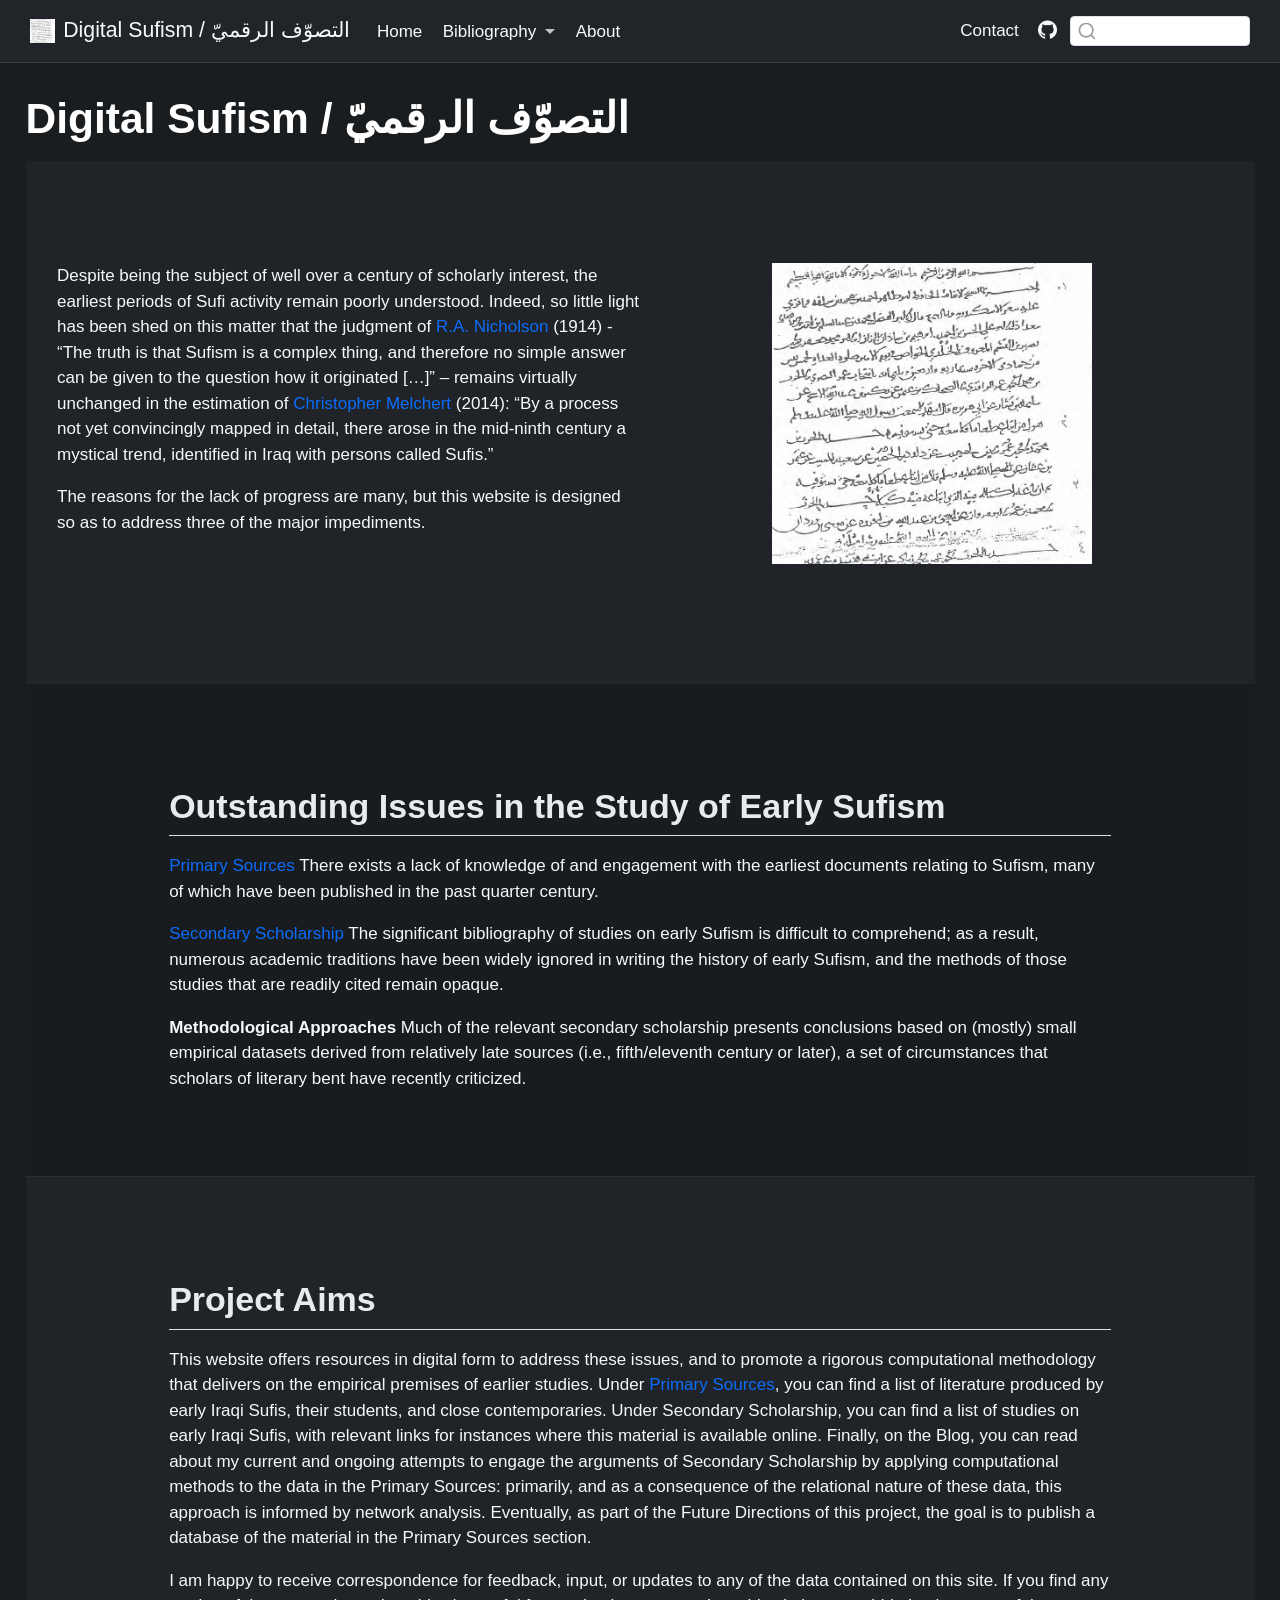
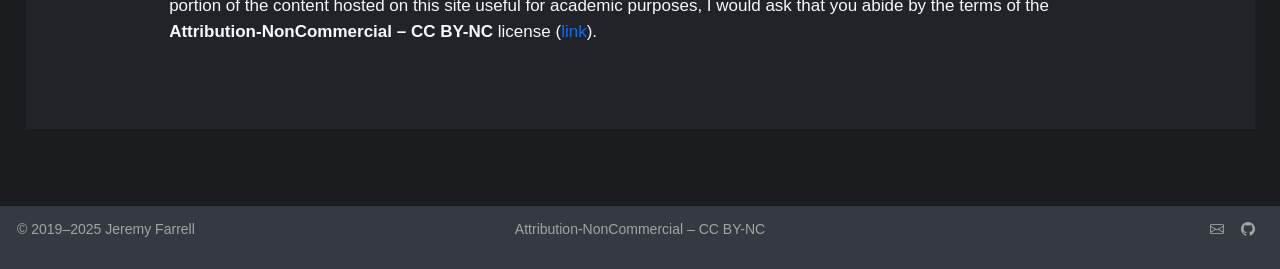
<file: index.html>
<!DOCTYPE html>
<html xmlns="http://www.w3.org/1999/xhtml" lang="en" xml:lang="en"><head>

<meta charset="utf-8">
<meta name="generator" content="quarto-1.8.26">

<meta name="viewport" content="width=device-width, initial-scale=1.0, user-scalable=yes">


<title>Digital Sufism / التصوّف الرقميّ</title>
<style>
code{white-space: pre-wrap;}
span.smallcaps{font-variant: small-caps;}
div.columns{display: flex; gap: min(4vw, 1.5em);}
div.column{flex: auto; overflow-x: auto;}
div.hanging-indent{margin-left: 1.5em; text-indent: -1.5em;}
ul.task-list{list-style: none;}
ul.task-list li input[type="checkbox"] {
  width: 0.8em;
  margin: 0 0.8em 0.2em -1em; /* quarto-specific, see https://github.com/quarto-dev/quarto-cli/issues/4556 */ 
  vertical-align: middle;
}
</style>


<script src="site_libs/quarto-nav/quarto-nav.js"></script>
<script src="site_libs/quarto-nav/headroom.min.js"></script>
<script src="site_libs/clipboard/clipboard.min.js"></script>
<script src="site_libs/quarto-search/autocomplete.umd.js"></script>
<script src="site_libs/quarto-search/fuse.min.js"></script>
<script src="site_libs/quarto-search/quarto-search.js"></script>
<meta name="quarto:offset" content="./">
<link href="./img/sufi.png" rel="icon" type="image/png">
<script src="site_libs/quarto-html/quarto.js" type="module"></script>
<script src="site_libs/quarto-html/tabsets/tabsets.js" type="module"></script>
<script src="site_libs/quarto-html/axe/axe-check.js" type="module"></script>
<script src="site_libs/quarto-html/popper.min.js"></script>
<script src="site_libs/quarto-html/tippy.umd.min.js"></script>
<script src="site_libs/quarto-html/anchor.min.js"></script>
<link href="site_libs/quarto-html/tippy.css" rel="stylesheet">
<link href="site_libs/quarto-html/quarto-syntax-highlighting-587c61ba64f3a5504c4d52d930310e48.css" rel="stylesheet" id="quarto-text-highlighting-styles">
<script src="site_libs/bootstrap/bootstrap.min.js"></script>
<link href="site_libs/bootstrap/bootstrap-icons.css" rel="stylesheet">
<link href="site_libs/bootstrap/bootstrap-97fc206f45a02d5d8d95d25e5958bedf.min.css" rel="stylesheet" append-hash="true" id="quarto-bootstrap" data-mode="light">
<script id="quarto-search-options" type="application/json">{
  "location": "navbar",
  "copy-button": false,
  "collapse-after": 3,
  "panel-placement": "end",
  "type": "textbox",
  "limit": 50,
  "keyboard-shortcut": [
    "f",
    "/",
    "s"
  ],
  "language": {
    "search-no-results-text": "No results",
    "search-matching-documents-text": "matching documents",
    "search-copy-link-title": "Copy link to search",
    "search-hide-matches-text": "Hide additional matches",
    "search-more-match-text": "more match in this document",
    "search-more-matches-text": "more matches in this document",
    "search-clear-button-title": "Clear",
    "search-text-placeholder": "",
    "search-detached-cancel-button-title": "Cancel",
    "search-submit-button-title": "Submit",
    "search-label": "Search"
  }
}</script>

<script type="text/javascript">

(function(i,s,o,g,r,a,m){i['GoogleAnalyticsObject']=r;i[r]=i[r]||function(){
  (i[r].q=i[r].q||[]).push(arguments)},i[r].l=1*new Date();a=s.createElement(o),
  m=s.getElementsByTagName(o)[0];a.async=1;a.src=g;m.parentNode.insertBefore(a,m)
  })(window,document,'script','https://www.google-analytics.com/analytics.js','ga');
ga('create', 'UA-140121905-1', 'auto');

ga('send', {
  hitType: 'pageview',
  'anonymizeIp': true,
});
</script>


<link rel="stylesheet" href="styles.css">
</head>

<body class="nav-fixed quarto-light">

<div id="quarto-search-results"></div>
  <header id="quarto-header" class="headroom fixed-top">
    <nav class="navbar navbar-expand-lg " data-bs-theme="dark">
      <div class="navbar-container container-fluid">
      <div class="navbar-brand-container mx-auto">
    <a href="./index.html" class="navbar-brand navbar-brand-logo">
    <img src="./img/sufi.png" alt="" class="navbar-logo light-content">
    <img src="./img/sufi.png" alt="" class="navbar-logo dark-content">
    </a>
    <a class="navbar-brand" href="./index.html">
    <span class="navbar-title">Digital Sufism / التصوّف الرقميّ</span>
    </a>
  </div>
            <div id="quarto-search" class="" title="Search"></div>
          <button class="navbar-toggler" type="button" data-bs-toggle="collapse" data-bs-target="#navbarCollapse" aria-controls="navbarCollapse" role="menu" aria-expanded="false" aria-label="Toggle navigation" onclick="if (window.quartoToggleHeadroom) { window.quartoToggleHeadroom(); }">
  <span class="navbar-toggler-icon"></span>
</button>
          <div class="collapse navbar-collapse" id="navbarCollapse">
            <ul class="navbar-nav navbar-nav-scroll me-auto">
  <li class="nav-item">
    <a class="nav-link active" href="./index.html" aria-current="page"> 
<span class="menu-text">Home</span></a>
  </li>  
  <li class="nav-item dropdown ">
    <a class="nav-link dropdown-toggle" href="#" id="nav-menu-bibliography" role="link" data-bs-toggle="dropdown" aria-expanded="false">
 <span class="menu-text">Bibliography</span>
    </a>
    <ul class="dropdown-menu" aria-labelledby="nav-menu-bibliography">    
        <li>
    <a class="dropdown-item" href="./bibliography.html">
 <span class="dropdown-text">Primary Sources</span></a>
  </li>  
        <li>
    <a class="dropdown-item" href="./secondary.html">
 <span class="dropdown-text">Secondary Scholarship</span></a>
  </li>  
    </ul>
  </li>
  <li class="nav-item">
    <a class="nav-link" href="./about.html"> 
<span class="menu-text">About</span></a>
  </li>  
</ul>
            <ul class="navbar-nav navbar-nav-scroll ms-auto">
  <li class="nav-item">
    <a class="nav-link" href="mailto:farrell.jedw@gmail.com"> 
<span class="menu-text">Contact</span></a>
  </li>  
  <li class="nav-item compact">
    <a class="nav-link" href="https://github.com/digitalsufism"> <i class="bi bi-github" role="img" aria-label="GitHub">
</i> 
<span class="menu-text"></span></a>
  </li>  
</ul>
          </div> <!-- /navcollapse -->
            <div class="quarto-navbar-tools">
</div>
      </div> <!-- /container-fluid -->
    </nav>
</header>
<!-- content -->
<div id="quarto-content" class="quarto-container page-columns page-rows-contents page-layout-full page-navbar">
<!-- sidebar -->
<!-- margin-sidebar -->
    
<!-- main -->
<main class="content column-page" id="quarto-document-content"><header id="title-block-header" class="quarto-title-block"><h1 class="title display-7">Digital Sufism / التصوّف الرقميّ</h1></header>




<div class="feature-dark" style="padding: 4rem 0; background-color: #212529;">
<div class="container">
<div class="row">
<section id="digital-sufism-التصوف-الرقمي" class="level1 col-lg-6 animated-section" style="padding: 2rem 0;">

<p>Despite being the subject of well over a century of scholarly interest, the earliest periods of Sufi activity remain poorly understood. Indeed, so little light has been shed on this matter that the judgment of <a href="https://books.google.com.tr/books?id=V7H_sQuCJsoC&amp;printsec=frontcover&amp;dq=r.a.+nicholson&amp;hl=en&amp;sa=X&amp;redir_esc=y#v=onepage&amp;q=complex&amp;f=false">R.A. Nicholson</a> (1914) - “The truth is that Sufism is a complex thing, and therefore no simple answer can be given to the question how it originated […]” – remains virtually unchanged in the estimation of <a href="https://books.google.com.tr/books?id=0Z2TBQAAQBAJ&amp;printsec=frontcover&amp;dq=cambridge+companion+to+sufism&amp;hl=en&amp;sa=X&amp;redir_esc=y#v=snippet&amp;q=by%20a%20process%20not%20yet%20convincingly&amp;f=false">Christopher Melchert</a> (2014): “By a process not yet convincingly mapped in detail, there arose in the mid-ninth century a mystical trend, identified in Iraq with persons called Sufis.”</p>
<p>The reasons for the lack of progress are many, but this website is designed so as to address three of the major impediments.</p>
</section>
<div class="col-lg-6 text-center" style="padding: 2rem; display: flex; align-items: center; justify-content: center;">
<p><img src="img/sufi.png" class="img-fluid" style="max-width: 400px;;width:80.0%"></p>
</div>
</div>
</div>
</div>
<div class="feature-dark" style="padding: 4rem 0; background-color: #1a1d20; border-top: 1px solid rgba(255,255,255,0.05);">
<div class="container">
<div class="row">
<section id="outstanding-issues-in-the-study-of-early-sufism" class="level2 col-lg-10 offset-lg-1">
<h2 class="anchored" data-anchor-id="outstanding-issues-in-the-study-of-early-sufism">Outstanding Issues in the Study of Early Sufism</h2>
<p><strong><a href="./bibliography.html">Primary Sources</a></strong> There exists a lack of knowledge of and engagement with the earliest documents relating to Sufism, many of which have been published in the past quarter century.</p>
<p><strong><a href="./secondary.html">Secondary Scholarship</a></strong> The significant bibliography of studies on early Sufism is difficult to comprehend; as a result, numerous academic traditions have been widely ignored in writing the history of early Sufism, and the methods of those studies that are readily cited remain opaque.</p>
<p><strong>Methodological Approaches</strong> Much of the relevant secondary scholarship presents conclusions based on (mostly) small empirical datasets derived from relatively late sources (i.e., fifth/eleventh century or later), a set of circumstances that scholars of literary bent have recently criticized.</p>
</section>
</div>
</div>
</div>
<div class="feature-dark" style="padding: 4rem 0; background-color: #212529; border-top: 1px solid rgba(255,255,255,0.05);">
<div class="container">
<div class="row">
<section id="project-aims" class="level2 col-lg-10 offset-lg-1">
<h2 class="anchored" data-anchor-id="project-aims">Project Aims</h2>
<p>This website offers resources in digital form to address these issues, and to promote a rigorous computational methodology that delivers on the empirical premises of earlier studies. Under <a href="./bibliography.html">Primary Sources</a>, you can find a list of literature produced by early Iraqi Sufis, their students, and close contemporaries. Under Secondary Scholarship, you can find a list of studies on early Iraqi Sufis, with relevant links for instances where this material is available online. Finally, on the Blog, you can read about my current and ongoing attempts to engage the arguments of Secondary Scholarship by applying computational methods to the data in the Primary Sources: primarily, and as a consequence of the relational nature of these data, this approach is informed by network analysis. Eventually, as part of the Future Directions of this project, the goal is to publish a database of the material in the Primary Sources section.</p>
<p>I am happy to receive correspondence for feedback, input, or updates to any of the data contained on this site. If you find any portion of the content hosted on this site useful for academic purposes, I would ask that you abide by the terms of the <strong>Attribution-NonCommercial – CC BY-NC</strong> license (<a href="https://creativecommons.org/licenses/">link</a>).</p>
</section>
</div>
</div>
</div>



</main> <!-- /main -->
<script id="quarto-html-after-body" type="application/javascript">
  window.document.addEventListener("DOMContentLoaded", function (event) {
    const icon = "";
    const anchorJS = new window.AnchorJS();
    anchorJS.options = {
      placement: 'right',
      icon: icon
    };
    anchorJS.add('.anchored');
    const isCodeAnnotation = (el) => {
      for (const clz of el.classList) {
        if (clz.startsWith('code-annotation-')) {                     
          return true;
        }
      }
      return false;
    }
    const onCopySuccess = function(e) {
      // button target
      const button = e.trigger;
      // don't keep focus
      button.blur();
      // flash "checked"
      button.classList.add('code-copy-button-checked');
      var currentTitle = button.getAttribute("title");
      button.setAttribute("title", "Copied!");
      let tooltip;
      if (window.bootstrap) {
        button.setAttribute("data-bs-toggle", "tooltip");
        button.setAttribute("data-bs-placement", "left");
        button.setAttribute("data-bs-title", "Copied!");
        tooltip = new bootstrap.Tooltip(button, 
          { trigger: "manual", 
            customClass: "code-copy-button-tooltip",
            offset: [0, -8]});
        tooltip.show();    
      }
      setTimeout(function() {
        if (tooltip) {
          tooltip.hide();
          button.removeAttribute("data-bs-title");
          button.removeAttribute("data-bs-toggle");
          button.removeAttribute("data-bs-placement");
        }
        button.setAttribute("title", currentTitle);
        button.classList.remove('code-copy-button-checked');
      }, 1000);
      // clear code selection
      e.clearSelection();
    }
    const getTextToCopy = function(trigger) {
      const outerScaffold = trigger.parentElement.cloneNode(true);
      const codeEl = outerScaffold.querySelector('code');
      for (const childEl of codeEl.children) {
        if (isCodeAnnotation(childEl)) {
          childEl.remove();
        }
      }
      return codeEl.innerText;
    }
    const clipboard = new window.ClipboardJS('.code-copy-button:not([data-in-quarto-modal])', {
      text: getTextToCopy
    });
    clipboard.on('success', onCopySuccess);
    if (window.document.getElementById('quarto-embedded-source-code-modal')) {
      const clipboardModal = new window.ClipboardJS('.code-copy-button[data-in-quarto-modal]', {
        text: getTextToCopy,
        container: window.document.getElementById('quarto-embedded-source-code-modal')
      });
      clipboardModal.on('success', onCopySuccess);
    }
      var localhostRegex = new RegExp(/^(?:http|https):\/\/localhost\:?[0-9]*\//);
      var mailtoRegex = new RegExp(/^mailto:/);
        var filterRegex = new RegExp("https:\/\/digitalsufism\.github\.io");
      var isInternal = (href) => {
          return filterRegex.test(href) || localhostRegex.test(href) || mailtoRegex.test(href);
      }
      // Inspect non-navigation links and adorn them if external
     var links = window.document.querySelectorAll('a[href]:not(.nav-link):not(.navbar-brand):not(.toc-action):not(.sidebar-link):not(.sidebar-item-toggle):not(.pagination-link):not(.no-external):not([aria-hidden]):not(.dropdown-item):not(.quarto-navigation-tool):not(.about-link)');
      for (var i=0; i<links.length; i++) {
        const link = links[i];
        if (!isInternal(link.href)) {
          // undo the damage that might have been done by quarto-nav.js in the case of
          // links that we want to consider external
          if (link.dataset.originalHref !== undefined) {
            link.href = link.dataset.originalHref;
          }
            // target, if specified
            link.setAttribute("target", "_blank");
            if (link.getAttribute("rel") === null) {
              link.setAttribute("rel", "noopener");
            }
        }
      }
    function tippyHover(el, contentFn, onTriggerFn, onUntriggerFn) {
      const config = {
        allowHTML: true,
        maxWidth: 500,
        delay: 100,
        arrow: false,
        appendTo: function(el) {
            return el.parentElement;
        },
        interactive: true,
        interactiveBorder: 10,
        theme: 'quarto',
        placement: 'bottom-start',
      };
      if (contentFn) {
        config.content = contentFn;
      }
      if (onTriggerFn) {
        config.onTrigger = onTriggerFn;
      }
      if (onUntriggerFn) {
        config.onUntrigger = onUntriggerFn;
      }
      window.tippy(el, config); 
    }
    const noterefs = window.document.querySelectorAll('a[role="doc-noteref"]');
    for (var i=0; i<noterefs.length; i++) {
      const ref = noterefs[i];
      tippyHover(ref, function() {
        // use id or data attribute instead here
        let href = ref.getAttribute('data-footnote-href') || ref.getAttribute('href');
        try { href = new URL(href).hash; } catch {}
        const id = href.replace(/^#\/?/, "");
        const note = window.document.getElementById(id);
        if (note) {
          return note.innerHTML;
        } else {
          return "";
        }
      });
    }
    const xrefs = window.document.querySelectorAll('a.quarto-xref');
    const processXRef = (id, note) => {
      // Strip column container classes
      const stripColumnClz = (el) => {
        el.classList.remove("page-full", "page-columns");
        if (el.children) {
          for (const child of el.children) {
            stripColumnClz(child);
          }
        }
      }
      stripColumnClz(note)
      if (id === null || id.startsWith('sec-')) {
        // Special case sections, only their first couple elements
        const container = document.createElement("div");
        if (note.children && note.children.length > 2) {
          container.appendChild(note.children[0].cloneNode(true));
          for (let i = 1; i < note.children.length; i++) {
            const child = note.children[i];
            if (child.tagName === "P" && child.innerText === "") {
              continue;
            } else {
              container.appendChild(child.cloneNode(true));
              break;
            }
          }
          if (window.Quarto?.typesetMath) {
            window.Quarto.typesetMath(container);
          }
          return container.innerHTML
        } else {
          if (window.Quarto?.typesetMath) {
            window.Quarto.typesetMath(note);
          }
          return note.innerHTML;
        }
      } else {
        // Remove any anchor links if they are present
        const anchorLink = note.querySelector('a.anchorjs-link');
        if (anchorLink) {
          anchorLink.remove();
        }
        if (window.Quarto?.typesetMath) {
          window.Quarto.typesetMath(note);
        }
        if (note.classList.contains("callout")) {
          return note.outerHTML;
        } else {
          return note.innerHTML;
        }
      }
    }
    for (var i=0; i<xrefs.length; i++) {
      const xref = xrefs[i];
      tippyHover(xref, undefined, function(instance) {
        instance.disable();
        let url = xref.getAttribute('href');
        let hash = undefined; 
        if (url.startsWith('#')) {
          hash = url;
        } else {
          try { hash = new URL(url).hash; } catch {}
        }
        if (hash) {
          const id = hash.replace(/^#\/?/, "");
          const note = window.document.getElementById(id);
          if (note !== null) {
            try {
              const html = processXRef(id, note.cloneNode(true));
              instance.setContent(html);
            } finally {
              instance.enable();
              instance.show();
            }
          } else {
            // See if we can fetch this
            fetch(url.split('#')[0])
            .then(res => res.text())
            .then(html => {
              const parser = new DOMParser();
              const htmlDoc = parser.parseFromString(html, "text/html");
              const note = htmlDoc.getElementById(id);
              if (note !== null) {
                const html = processXRef(id, note);
                instance.setContent(html);
              } 
            }).finally(() => {
              instance.enable();
              instance.show();
            });
          }
        } else {
          // See if we can fetch a full url (with no hash to target)
          // This is a special case and we should probably do some content thinning / targeting
          fetch(url)
          .then(res => res.text())
          .then(html => {
            const parser = new DOMParser();
            const htmlDoc = parser.parseFromString(html, "text/html");
            const note = htmlDoc.querySelector('main.content');
            if (note !== null) {
              // This should only happen for chapter cross references
              // (since there is no id in the URL)
              // remove the first header
              if (note.children.length > 0 && note.children[0].tagName === "HEADER") {
                note.children[0].remove();
              }
              const html = processXRef(null, note);
              instance.setContent(html);
            } 
          }).finally(() => {
            instance.enable();
            instance.show();
          });
        }
      }, function(instance) {
      });
    }
        let selectedAnnoteEl;
        const selectorForAnnotation = ( cell, annotation) => {
          let cellAttr = 'data-code-cell="' + cell + '"';
          let lineAttr = 'data-code-annotation="' +  annotation + '"';
          const selector = 'span[' + cellAttr + '][' + lineAttr + ']';
          return selector;
        }
        const selectCodeLines = (annoteEl) => {
          const doc = window.document;
          const targetCell = annoteEl.getAttribute("data-target-cell");
          const targetAnnotation = annoteEl.getAttribute("data-target-annotation");
          const annoteSpan = window.document.querySelector(selectorForAnnotation(targetCell, targetAnnotation));
          const lines = annoteSpan.getAttribute("data-code-lines").split(",");
          const lineIds = lines.map((line) => {
            return targetCell + "-" + line;
          })
          let top = null;
          let height = null;
          let parent = null;
          if (lineIds.length > 0) {
              //compute the position of the single el (top and bottom and make a div)
              const el = window.document.getElementById(lineIds[0]);
              top = el.offsetTop;
              height = el.offsetHeight;
              parent = el.parentElement.parentElement;
            if (lineIds.length > 1) {
              const lastEl = window.document.getElementById(lineIds[lineIds.length - 1]);
              const bottom = lastEl.offsetTop + lastEl.offsetHeight;
              height = bottom - top;
            }
            if (top !== null && height !== null && parent !== null) {
              // cook up a div (if necessary) and position it 
              let div = window.document.getElementById("code-annotation-line-highlight");
              if (div === null) {
                div = window.document.createElement("div");
                div.setAttribute("id", "code-annotation-line-highlight");
                div.style.position = 'absolute';
                parent.appendChild(div);
              }
              div.style.top = top - 2 + "px";
              div.style.height = height + 4 + "px";
              div.style.left = 0;
              let gutterDiv = window.document.getElementById("code-annotation-line-highlight-gutter");
              if (gutterDiv === null) {
                gutterDiv = window.document.createElement("div");
                gutterDiv.setAttribute("id", "code-annotation-line-highlight-gutter");
                gutterDiv.style.position = 'absolute';
                const codeCell = window.document.getElementById(targetCell);
                const gutter = codeCell.querySelector('.code-annotation-gutter');
                gutter.appendChild(gutterDiv);
              }
              gutterDiv.style.top = top - 2 + "px";
              gutterDiv.style.height = height + 4 + "px";
            }
            selectedAnnoteEl = annoteEl;
          }
        };
        const unselectCodeLines = () => {
          const elementsIds = ["code-annotation-line-highlight", "code-annotation-line-highlight-gutter"];
          elementsIds.forEach((elId) => {
            const div = window.document.getElementById(elId);
            if (div) {
              div.remove();
            }
          });
          selectedAnnoteEl = undefined;
        };
          // Handle positioning of the toggle
      window.addEventListener(
        "resize",
        throttle(() => {
          elRect = undefined;
          if (selectedAnnoteEl) {
            selectCodeLines(selectedAnnoteEl);
          }
        }, 10)
      );
      function throttle(fn, ms) {
      let throttle = false;
      let timer;
        return (...args) => {
          if(!throttle) { // first call gets through
              fn.apply(this, args);
              throttle = true;
          } else { // all the others get throttled
              if(timer) clearTimeout(timer); // cancel #2
              timer = setTimeout(() => {
                fn.apply(this, args);
                timer = throttle = false;
              }, ms);
          }
        };
      }
        // Attach click handler to the DT
        const annoteDls = window.document.querySelectorAll('dt[data-target-cell]');
        for (const annoteDlNode of annoteDls) {
          annoteDlNode.addEventListener('click', (event) => {
            const clickedEl = event.target;
            if (clickedEl !== selectedAnnoteEl) {
              unselectCodeLines();
              const activeEl = window.document.querySelector('dt[data-target-cell].code-annotation-active');
              if (activeEl) {
                activeEl.classList.remove('code-annotation-active');
              }
              selectCodeLines(clickedEl);
              clickedEl.classList.add('code-annotation-active');
            } else {
              // Unselect the line
              unselectCodeLines();
              clickedEl.classList.remove('code-annotation-active');
            }
          });
        }
    const findCites = (el) => {
      const parentEl = el.parentElement;
      if (parentEl) {
        const cites = parentEl.dataset.cites;
        if (cites) {
          return {
            el,
            cites: cites.split(' ')
          };
        } else {
          return findCites(el.parentElement)
        }
      } else {
        return undefined;
      }
    };
    var bibliorefs = window.document.querySelectorAll('a[role="doc-biblioref"]');
    for (var i=0; i<bibliorefs.length; i++) {
      const ref = bibliorefs[i];
      const citeInfo = findCites(ref);
      if (citeInfo) {
        tippyHover(citeInfo.el, function() {
          var popup = window.document.createElement('div');
          citeInfo.cites.forEach(function(cite) {
            var citeDiv = window.document.createElement('div');
            citeDiv.classList.add('hanging-indent');
            citeDiv.classList.add('csl-entry');
            var biblioDiv = window.document.getElementById('ref-' + cite);
            if (biblioDiv) {
              citeDiv.innerHTML = biblioDiv.innerHTML;
            }
            popup.appendChild(citeDiv);
          });
          return popup.innerHTML;
        });
      }
    }
  });
  </script>
</div> <!-- /content -->
<footer class="footer">
  <div class="nav-footer">
    <div class="nav-footer-left">
<p>© 2019–2025 Jeremy Farrell</p>
</div>   
    <div class="nav-footer-center">
<p><a href="https://creativecommons.org/licenses/">Attribution-NonCommercial – CC BY-NC</a></p>
</div>
    <div class="nav-footer-right">
      <ul class="footer-items list-unstyled">
    <li class="nav-item compact">
    <a class="nav-link" href="mailto:farrell.jedw@gmail.com">
      <i class="bi bi-envelope" role="img" aria-label="Email">
</i> 
    </a>
  </li>  
    <li class="nav-item compact">
    <a class="nav-link" href="https://github.com/digitalsufism">
      <i class="bi bi-github" role="img" aria-label="GitHub">
</i> 
    </a>
  </li>  
</ul>
    </div>
  </div>
</footer>




</body></html>
</file>
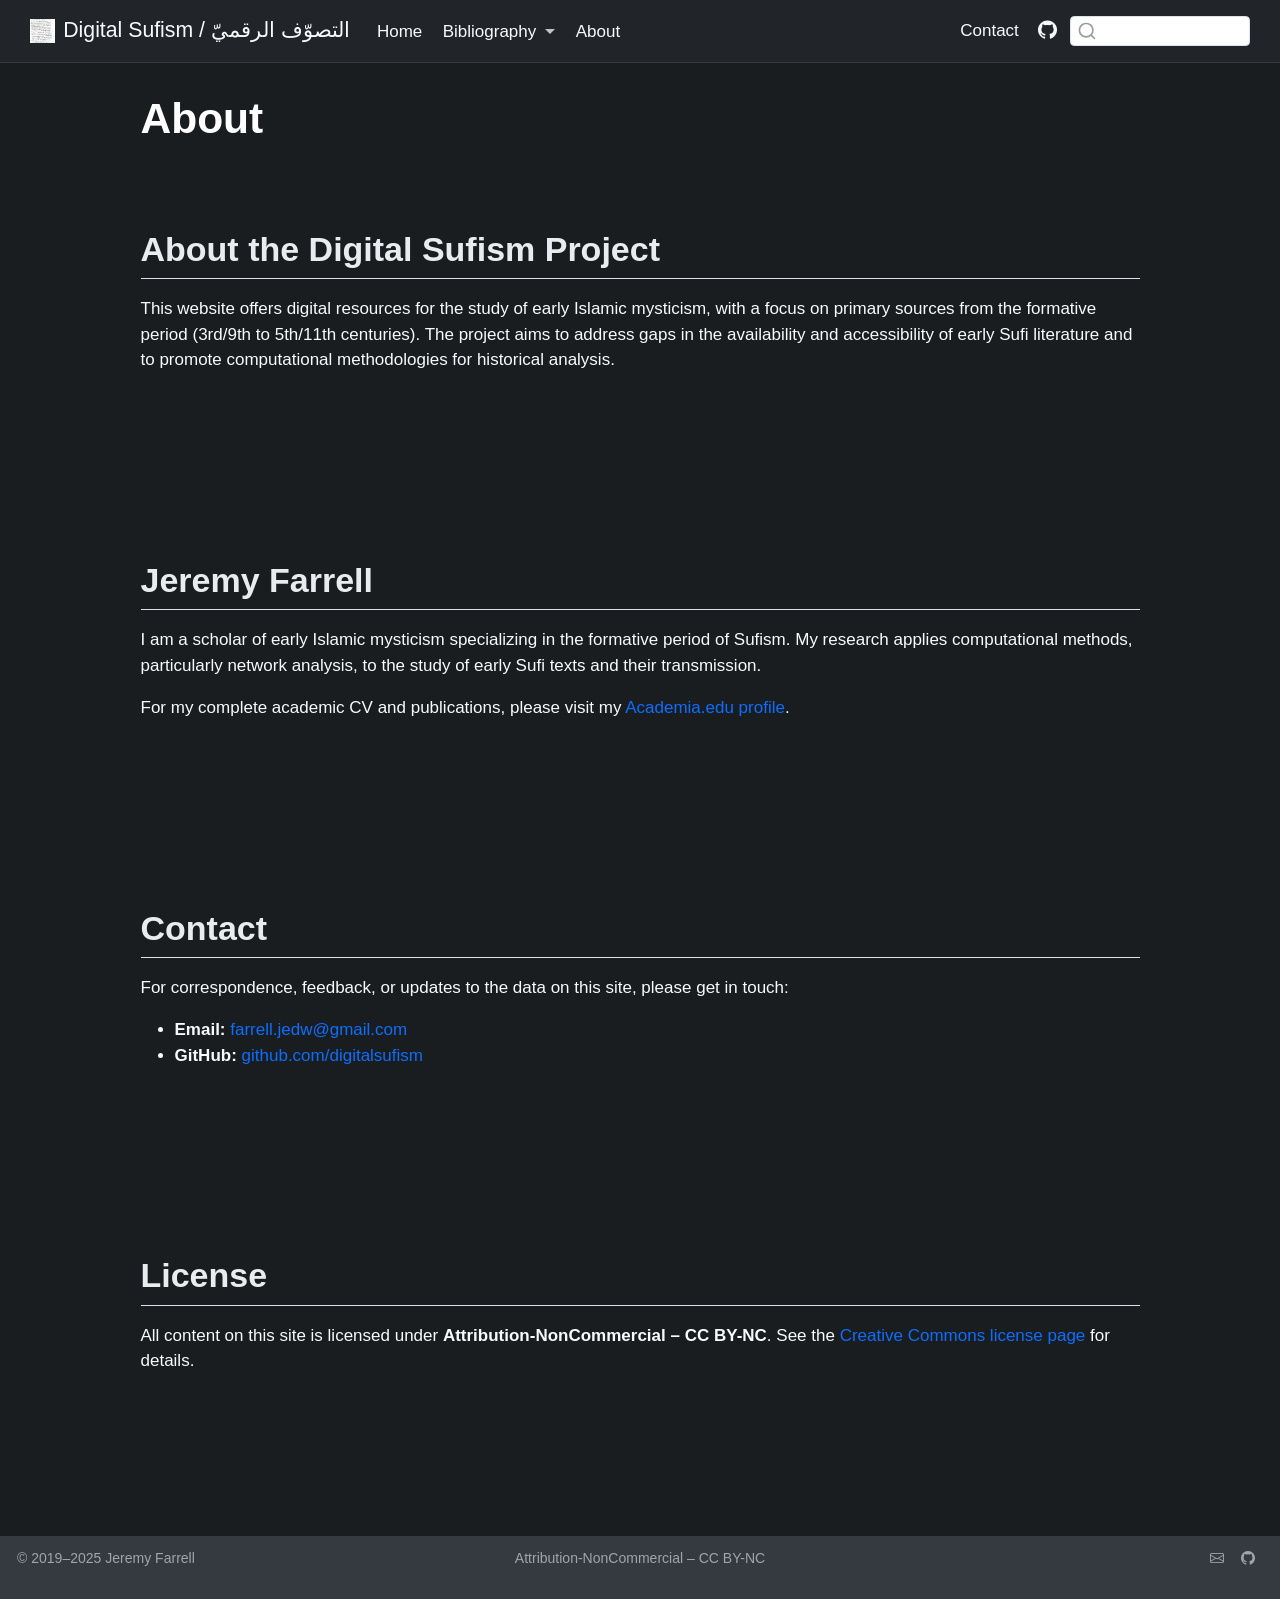
<file: about.html>
<!DOCTYPE html>
<html xmlns="http://www.w3.org/1999/xhtml" lang="en" xml:lang="en"><head>

<meta charset="utf-8">
<meta name="generator" content="quarto-1.8.26">

<meta name="viewport" content="width=device-width, initial-scale=1.0, user-scalable=yes">


<title>About – Digital Sufism / التصوّف الرقميّ</title>
<style>
code{white-space: pre-wrap;}
span.smallcaps{font-variant: small-caps;}
div.columns{display: flex; gap: min(4vw, 1.5em);}
div.column{flex: auto; overflow-x: auto;}
div.hanging-indent{margin-left: 1.5em; text-indent: -1.5em;}
ul.task-list{list-style: none;}
ul.task-list li input[type="checkbox"] {
  width: 0.8em;
  margin: 0 0.8em 0.2em -1em; /* quarto-specific, see https://github.com/quarto-dev/quarto-cli/issues/4556 */ 
  vertical-align: middle;
}
</style>


<script src="site_libs/quarto-nav/quarto-nav.js"></script>
<script src="site_libs/quarto-nav/headroom.min.js"></script>
<script src="site_libs/clipboard/clipboard.min.js"></script>
<script src="site_libs/quarto-search/autocomplete.umd.js"></script>
<script src="site_libs/quarto-search/fuse.min.js"></script>
<script src="site_libs/quarto-search/quarto-search.js"></script>
<meta name="quarto:offset" content="./">
<link href="./img/sufi.png" rel="icon" type="image/png">
<script src="site_libs/quarto-html/quarto.js" type="module"></script>
<script src="site_libs/quarto-html/tabsets/tabsets.js" type="module"></script>
<script src="site_libs/quarto-html/axe/axe-check.js" type="module"></script>
<script src="site_libs/quarto-html/popper.min.js"></script>
<script src="site_libs/quarto-html/tippy.umd.min.js"></script>
<script src="site_libs/quarto-html/anchor.min.js"></script>
<link href="site_libs/quarto-html/tippy.css" rel="stylesheet">
<link href="site_libs/quarto-html/quarto-syntax-highlighting-587c61ba64f3a5504c4d52d930310e48.css" rel="stylesheet" id="quarto-text-highlighting-styles">
<script src="site_libs/bootstrap/bootstrap.min.js"></script>
<link href="site_libs/bootstrap/bootstrap-icons.css" rel="stylesheet">
<link href="site_libs/bootstrap/bootstrap-97fc206f45a02d5d8d95d25e5958bedf.min.css" rel="stylesheet" append-hash="true" id="quarto-bootstrap" data-mode="light">
<script id="quarto-search-options" type="application/json">{
  "location": "navbar",
  "copy-button": false,
  "collapse-after": 3,
  "panel-placement": "end",
  "type": "textbox",
  "limit": 50,
  "keyboard-shortcut": [
    "f",
    "/",
    "s"
  ],
  "language": {
    "search-no-results-text": "No results",
    "search-matching-documents-text": "matching documents",
    "search-copy-link-title": "Copy link to search",
    "search-hide-matches-text": "Hide additional matches",
    "search-more-match-text": "more match in this document",
    "search-more-matches-text": "more matches in this document",
    "search-clear-button-title": "Clear",
    "search-text-placeholder": "",
    "search-detached-cancel-button-title": "Cancel",
    "search-submit-button-title": "Submit",
    "search-label": "Search"
  }
}</script>

<script type="text/javascript">

(function(i,s,o,g,r,a,m){i['GoogleAnalyticsObject']=r;i[r]=i[r]||function(){
  (i[r].q=i[r].q||[]).push(arguments)},i[r].l=1*new Date();a=s.createElement(o),
  m=s.getElementsByTagName(o)[0];a.async=1;a.src=g;m.parentNode.insertBefore(a,m)
  })(window,document,'script','https://www.google-analytics.com/analytics.js','ga');
ga('create', 'UA-140121905-1', 'auto');

ga('send', {
  hitType: 'pageview',
  'anonymizeIp': true,
});
</script>


<link rel="stylesheet" href="styles.css">
</head>

<body class="nav-fixed fullcontent quarto-light">

<div id="quarto-search-results"></div>
  <header id="quarto-header" class="headroom fixed-top">
    <nav class="navbar navbar-expand-lg " data-bs-theme="dark">
      <div class="navbar-container container-fluid">
      <div class="navbar-brand-container mx-auto">
    <a href="./index.html" class="navbar-brand navbar-brand-logo">
    <img src="./img/sufi.png" alt="" class="navbar-logo light-content">
    <img src="./img/sufi.png" alt="" class="navbar-logo dark-content">
    </a>
    <a class="navbar-brand" href="./index.html">
    <span class="navbar-title">Digital Sufism / التصوّف الرقميّ</span>
    </a>
  </div>
            <div id="quarto-search" class="" title="Search"></div>
          <button class="navbar-toggler" type="button" data-bs-toggle="collapse" data-bs-target="#navbarCollapse" aria-controls="navbarCollapse" role="menu" aria-expanded="false" aria-label="Toggle navigation" onclick="if (window.quartoToggleHeadroom) { window.quartoToggleHeadroom(); }">
  <span class="navbar-toggler-icon"></span>
</button>
          <div class="collapse navbar-collapse" id="navbarCollapse">
            <ul class="navbar-nav navbar-nav-scroll me-auto">
  <li class="nav-item">
    <a class="nav-link" href="./index.html"> 
<span class="menu-text">Home</span></a>
  </li>  
  <li class="nav-item dropdown ">
    <a class="nav-link dropdown-toggle" href="#" id="nav-menu-bibliography" role="link" data-bs-toggle="dropdown" aria-expanded="false">
 <span class="menu-text">Bibliography</span>
    </a>
    <ul class="dropdown-menu" aria-labelledby="nav-menu-bibliography">    
        <li>
    <a class="dropdown-item" href="./bibliography.html">
 <span class="dropdown-text">Primary Sources</span></a>
  </li>  
        <li>
    <a class="dropdown-item" href="./secondary.html">
 <span class="dropdown-text">Secondary Scholarship</span></a>
  </li>  
    </ul>
  </li>
  <li class="nav-item">
    <a class="nav-link active" href="./about.html" aria-current="page"> 
<span class="menu-text">About</span></a>
  </li>  
</ul>
            <ul class="navbar-nav navbar-nav-scroll ms-auto">
  <li class="nav-item">
    <a class="nav-link" href="mailto:farrell.jedw@gmail.com"> 
<span class="menu-text">Contact</span></a>
  </li>  
  <li class="nav-item compact">
    <a class="nav-link" href="https://github.com/digitalsufism"> <i class="bi bi-github" role="img" aria-label="GitHub">
</i> 
<span class="menu-text"></span></a>
  </li>  
</ul>
          </div> <!-- /navcollapse -->
            <div class="quarto-navbar-tools">
</div>
      </div> <!-- /container-fluid -->
    </nav>
</header>
<!-- content -->
<div id="quarto-content" class="quarto-container page-columns page-rows-contents page-layout-article page-navbar">
<!-- sidebar -->
<!-- margin-sidebar -->
    
<!-- main -->
<main class="content" id="quarto-document-content">

<header id="title-block-header" class="quarto-title-block default">
<div class="quarto-title">
<h1 class="title">About</h1>
</div>



<div class="quarto-title-meta">

    
  
    
  </div>
  


</header>


<section id="about-the-digital-sufism-project" class="level2">
<h2 class="anchored" data-anchor-id="about-the-digital-sufism-project">About the Digital Sufism Project</h2>
<p>This website offers digital resources for the study of early Islamic mysticism, with a focus on primary sources from the formative period (3rd/9th to 5th/11th centuries). The project aims to address gaps in the availability and accessibility of early Sufi literature and to promote computational methodologies for historical analysis.</p>
</section>
<section id="jeremy-farrell" class="level2">
<h2 class="anchored" data-anchor-id="jeremy-farrell">Jeremy Farrell</h2>
<p>I am a scholar of early Islamic mysticism specializing in the formative period of Sufism. My research applies computational methods, particularly network analysis, to the study of early Sufi texts and their transmission.</p>
<p>For my complete academic CV and publications, please visit my <a href="https://emory.academia.edu/JeremyFarrell/CurriculumVitae">Academia.edu profile</a>.</p>
</section>
<section id="contact" class="level2">
<h2 class="anchored" data-anchor-id="contact">Contact</h2>
<p>For correspondence, feedback, or updates to the data on this site, please get in touch:</p>
<ul>
<li><strong>Email:</strong> <a href="mailto:farrell.jedw@gmail.com">farrell.jedw@gmail.com</a></li>
<li><strong>GitHub:</strong> <a href="https://github.com/digitalsufism">github.com/digitalsufism</a></li>
</ul>
</section>
<section id="license" class="level2">
<h2 class="anchored" data-anchor-id="license">License</h2>
<p>All content on this site is licensed under <strong>Attribution-NonCommercial – CC BY-NC</strong>. See the <a href="https://creativecommons.org/licenses/by-nc/4.0/">Creative Commons license page</a> for details.</p>


</section>

</main> <!-- /main -->
<script id="quarto-html-after-body" type="application/javascript">
  window.document.addEventListener("DOMContentLoaded", function (event) {
    const icon = "";
    const anchorJS = new window.AnchorJS();
    anchorJS.options = {
      placement: 'right',
      icon: icon
    };
    anchorJS.add('.anchored');
    const isCodeAnnotation = (el) => {
      for (const clz of el.classList) {
        if (clz.startsWith('code-annotation-')) {                     
          return true;
        }
      }
      return false;
    }
    const onCopySuccess = function(e) {
      // button target
      const button = e.trigger;
      // don't keep focus
      button.blur();
      // flash "checked"
      button.classList.add('code-copy-button-checked');
      var currentTitle = button.getAttribute("title");
      button.setAttribute("title", "Copied!");
      let tooltip;
      if (window.bootstrap) {
        button.setAttribute("data-bs-toggle", "tooltip");
        button.setAttribute("data-bs-placement", "left");
        button.setAttribute("data-bs-title", "Copied!");
        tooltip = new bootstrap.Tooltip(button, 
          { trigger: "manual", 
            customClass: "code-copy-button-tooltip",
            offset: [0, -8]});
        tooltip.show();    
      }
      setTimeout(function() {
        if (tooltip) {
          tooltip.hide();
          button.removeAttribute("data-bs-title");
          button.removeAttribute("data-bs-toggle");
          button.removeAttribute("data-bs-placement");
        }
        button.setAttribute("title", currentTitle);
        button.classList.remove('code-copy-button-checked');
      }, 1000);
      // clear code selection
      e.clearSelection();
    }
    const getTextToCopy = function(trigger) {
      const outerScaffold = trigger.parentElement.cloneNode(true);
      const codeEl = outerScaffold.querySelector('code');
      for (const childEl of codeEl.children) {
        if (isCodeAnnotation(childEl)) {
          childEl.remove();
        }
      }
      return codeEl.innerText;
    }
    const clipboard = new window.ClipboardJS('.code-copy-button:not([data-in-quarto-modal])', {
      text: getTextToCopy
    });
    clipboard.on('success', onCopySuccess);
    if (window.document.getElementById('quarto-embedded-source-code-modal')) {
      const clipboardModal = new window.ClipboardJS('.code-copy-button[data-in-quarto-modal]', {
        text: getTextToCopy,
        container: window.document.getElementById('quarto-embedded-source-code-modal')
      });
      clipboardModal.on('success', onCopySuccess);
    }
      var localhostRegex = new RegExp(/^(?:http|https):\/\/localhost\:?[0-9]*\//);
      var mailtoRegex = new RegExp(/^mailto:/);
        var filterRegex = new RegExp("https:\/\/digitalsufism\.github\.io");
      var isInternal = (href) => {
          return filterRegex.test(href) || localhostRegex.test(href) || mailtoRegex.test(href);
      }
      // Inspect non-navigation links and adorn them if external
     var links = window.document.querySelectorAll('a[href]:not(.nav-link):not(.navbar-brand):not(.toc-action):not(.sidebar-link):not(.sidebar-item-toggle):not(.pagination-link):not(.no-external):not([aria-hidden]):not(.dropdown-item):not(.quarto-navigation-tool):not(.about-link)');
      for (var i=0; i<links.length; i++) {
        const link = links[i];
        if (!isInternal(link.href)) {
          // undo the damage that might have been done by quarto-nav.js in the case of
          // links that we want to consider external
          if (link.dataset.originalHref !== undefined) {
            link.href = link.dataset.originalHref;
          }
            // target, if specified
            link.setAttribute("target", "_blank");
            if (link.getAttribute("rel") === null) {
              link.setAttribute("rel", "noopener");
            }
        }
      }
    function tippyHover(el, contentFn, onTriggerFn, onUntriggerFn) {
      const config = {
        allowHTML: true,
        maxWidth: 500,
        delay: 100,
        arrow: false,
        appendTo: function(el) {
            return el.parentElement;
        },
        interactive: true,
        interactiveBorder: 10,
        theme: 'quarto',
        placement: 'bottom-start',
      };
      if (contentFn) {
        config.content = contentFn;
      }
      if (onTriggerFn) {
        config.onTrigger = onTriggerFn;
      }
      if (onUntriggerFn) {
        config.onUntrigger = onUntriggerFn;
      }
      window.tippy(el, config); 
    }
    const noterefs = window.document.querySelectorAll('a[role="doc-noteref"]');
    for (var i=0; i<noterefs.length; i++) {
      const ref = noterefs[i];
      tippyHover(ref, function() {
        // use id or data attribute instead here
        let href = ref.getAttribute('data-footnote-href') || ref.getAttribute('href');
        try { href = new URL(href).hash; } catch {}
        const id = href.replace(/^#\/?/, "");
        const note = window.document.getElementById(id);
        if (note) {
          return note.innerHTML;
        } else {
          return "";
        }
      });
    }
    const xrefs = window.document.querySelectorAll('a.quarto-xref');
    const processXRef = (id, note) => {
      // Strip column container classes
      const stripColumnClz = (el) => {
        el.classList.remove("page-full", "page-columns");
        if (el.children) {
          for (const child of el.children) {
            stripColumnClz(child);
          }
        }
      }
      stripColumnClz(note)
      if (id === null || id.startsWith('sec-')) {
        // Special case sections, only their first couple elements
        const container = document.createElement("div");
        if (note.children && note.children.length > 2) {
          container.appendChild(note.children[0].cloneNode(true));
          for (let i = 1; i < note.children.length; i++) {
            const child = note.children[i];
            if (child.tagName === "P" && child.innerText === "") {
              continue;
            } else {
              container.appendChild(child.cloneNode(true));
              break;
            }
          }
          if (window.Quarto?.typesetMath) {
            window.Quarto.typesetMath(container);
          }
          return container.innerHTML
        } else {
          if (window.Quarto?.typesetMath) {
            window.Quarto.typesetMath(note);
          }
          return note.innerHTML;
        }
      } else {
        // Remove any anchor links if they are present
        const anchorLink = note.querySelector('a.anchorjs-link');
        if (anchorLink) {
          anchorLink.remove();
        }
        if (window.Quarto?.typesetMath) {
          window.Quarto.typesetMath(note);
        }
        if (note.classList.contains("callout")) {
          return note.outerHTML;
        } else {
          return note.innerHTML;
        }
      }
    }
    for (var i=0; i<xrefs.length; i++) {
      const xref = xrefs[i];
      tippyHover(xref, undefined, function(instance) {
        instance.disable();
        let url = xref.getAttribute('href');
        let hash = undefined; 
        if (url.startsWith('#')) {
          hash = url;
        } else {
          try { hash = new URL(url).hash; } catch {}
        }
        if (hash) {
          const id = hash.replace(/^#\/?/, "");
          const note = window.document.getElementById(id);
          if (note !== null) {
            try {
              const html = processXRef(id, note.cloneNode(true));
              instance.setContent(html);
            } finally {
              instance.enable();
              instance.show();
            }
          } else {
            // See if we can fetch this
            fetch(url.split('#')[0])
            .then(res => res.text())
            .then(html => {
              const parser = new DOMParser();
              const htmlDoc = parser.parseFromString(html, "text/html");
              const note = htmlDoc.getElementById(id);
              if (note !== null) {
                const html = processXRef(id, note);
                instance.setContent(html);
              } 
            }).finally(() => {
              instance.enable();
              instance.show();
            });
          }
        } else {
          // See if we can fetch a full url (with no hash to target)
          // This is a special case and we should probably do some content thinning / targeting
          fetch(url)
          .then(res => res.text())
          .then(html => {
            const parser = new DOMParser();
            const htmlDoc = parser.parseFromString(html, "text/html");
            const note = htmlDoc.querySelector('main.content');
            if (note !== null) {
              // This should only happen for chapter cross references
              // (since there is no id in the URL)
              // remove the first header
              if (note.children.length > 0 && note.children[0].tagName === "HEADER") {
                note.children[0].remove();
              }
              const html = processXRef(null, note);
              instance.setContent(html);
            } 
          }).finally(() => {
            instance.enable();
            instance.show();
          });
        }
      }, function(instance) {
      });
    }
        let selectedAnnoteEl;
        const selectorForAnnotation = ( cell, annotation) => {
          let cellAttr = 'data-code-cell="' + cell + '"';
          let lineAttr = 'data-code-annotation="' +  annotation + '"';
          const selector = 'span[' + cellAttr + '][' + lineAttr + ']';
          return selector;
        }
        const selectCodeLines = (annoteEl) => {
          const doc = window.document;
          const targetCell = annoteEl.getAttribute("data-target-cell");
          const targetAnnotation = annoteEl.getAttribute("data-target-annotation");
          const annoteSpan = window.document.querySelector(selectorForAnnotation(targetCell, targetAnnotation));
          const lines = annoteSpan.getAttribute("data-code-lines").split(",");
          const lineIds = lines.map((line) => {
            return targetCell + "-" + line;
          })
          let top = null;
          let height = null;
          let parent = null;
          if (lineIds.length > 0) {
              //compute the position of the single el (top and bottom and make a div)
              const el = window.document.getElementById(lineIds[0]);
              top = el.offsetTop;
              height = el.offsetHeight;
              parent = el.parentElement.parentElement;
            if (lineIds.length > 1) {
              const lastEl = window.document.getElementById(lineIds[lineIds.length - 1]);
              const bottom = lastEl.offsetTop + lastEl.offsetHeight;
              height = bottom - top;
            }
            if (top !== null && height !== null && parent !== null) {
              // cook up a div (if necessary) and position it 
              let div = window.document.getElementById("code-annotation-line-highlight");
              if (div === null) {
                div = window.document.createElement("div");
                div.setAttribute("id", "code-annotation-line-highlight");
                div.style.position = 'absolute';
                parent.appendChild(div);
              }
              div.style.top = top - 2 + "px";
              div.style.height = height + 4 + "px";
              div.style.left = 0;
              let gutterDiv = window.document.getElementById("code-annotation-line-highlight-gutter");
              if (gutterDiv === null) {
                gutterDiv = window.document.createElement("div");
                gutterDiv.setAttribute("id", "code-annotation-line-highlight-gutter");
                gutterDiv.style.position = 'absolute';
                const codeCell = window.document.getElementById(targetCell);
                const gutter = codeCell.querySelector('.code-annotation-gutter');
                gutter.appendChild(gutterDiv);
              }
              gutterDiv.style.top = top - 2 + "px";
              gutterDiv.style.height = height + 4 + "px";
            }
            selectedAnnoteEl = annoteEl;
          }
        };
        const unselectCodeLines = () => {
          const elementsIds = ["code-annotation-line-highlight", "code-annotation-line-highlight-gutter"];
          elementsIds.forEach((elId) => {
            const div = window.document.getElementById(elId);
            if (div) {
              div.remove();
            }
          });
          selectedAnnoteEl = undefined;
        };
          // Handle positioning of the toggle
      window.addEventListener(
        "resize",
        throttle(() => {
          elRect = undefined;
          if (selectedAnnoteEl) {
            selectCodeLines(selectedAnnoteEl);
          }
        }, 10)
      );
      function throttle(fn, ms) {
      let throttle = false;
      let timer;
        return (...args) => {
          if(!throttle) { // first call gets through
              fn.apply(this, args);
              throttle = true;
          } else { // all the others get throttled
              if(timer) clearTimeout(timer); // cancel #2
              timer = setTimeout(() => {
                fn.apply(this, args);
                timer = throttle = false;
              }, ms);
          }
        };
      }
        // Attach click handler to the DT
        const annoteDls = window.document.querySelectorAll('dt[data-target-cell]');
        for (const annoteDlNode of annoteDls) {
          annoteDlNode.addEventListener('click', (event) => {
            const clickedEl = event.target;
            if (clickedEl !== selectedAnnoteEl) {
              unselectCodeLines();
              const activeEl = window.document.querySelector('dt[data-target-cell].code-annotation-active');
              if (activeEl) {
                activeEl.classList.remove('code-annotation-active');
              }
              selectCodeLines(clickedEl);
              clickedEl.classList.add('code-annotation-active');
            } else {
              // Unselect the line
              unselectCodeLines();
              clickedEl.classList.remove('code-annotation-active');
            }
          });
        }
    const findCites = (el) => {
      const parentEl = el.parentElement;
      if (parentEl) {
        const cites = parentEl.dataset.cites;
        if (cites) {
          return {
            el,
            cites: cites.split(' ')
          };
        } else {
          return findCites(el.parentElement)
        }
      } else {
        return undefined;
      }
    };
    var bibliorefs = window.document.querySelectorAll('a[role="doc-biblioref"]');
    for (var i=0; i<bibliorefs.length; i++) {
      const ref = bibliorefs[i];
      const citeInfo = findCites(ref);
      if (citeInfo) {
        tippyHover(citeInfo.el, function() {
          var popup = window.document.createElement('div');
          citeInfo.cites.forEach(function(cite) {
            var citeDiv = window.document.createElement('div');
            citeDiv.classList.add('hanging-indent');
            citeDiv.classList.add('csl-entry');
            var biblioDiv = window.document.getElementById('ref-' + cite);
            if (biblioDiv) {
              citeDiv.innerHTML = biblioDiv.innerHTML;
            }
            popup.appendChild(citeDiv);
          });
          return popup.innerHTML;
        });
      }
    }
  });
  </script>
</div> <!-- /content -->
<footer class="footer">
  <div class="nav-footer">
    <div class="nav-footer-left">
<p>© 2019–2025 Jeremy Farrell</p>
</div>   
    <div class="nav-footer-center">
<p><a href="https://creativecommons.org/licenses/">Attribution-NonCommercial – CC BY-NC</a></p>
</div>
    <div class="nav-footer-right">
      <ul class="footer-items list-unstyled">
    <li class="nav-item compact">
    <a class="nav-link" href="mailto:farrell.jedw@gmail.com">
      <i class="bi bi-envelope" role="img" aria-label="Email">
</i> 
    </a>
  </li>  
    <li class="nav-item compact">
    <a class="nav-link" href="https://github.com/digitalsufism">
      <i class="bi bi-github" role="img" aria-label="GitHub">
</i> 
    </a>
  </li>  
</ul>
    </div>
  </div>
</footer>




</body></html>
</file>
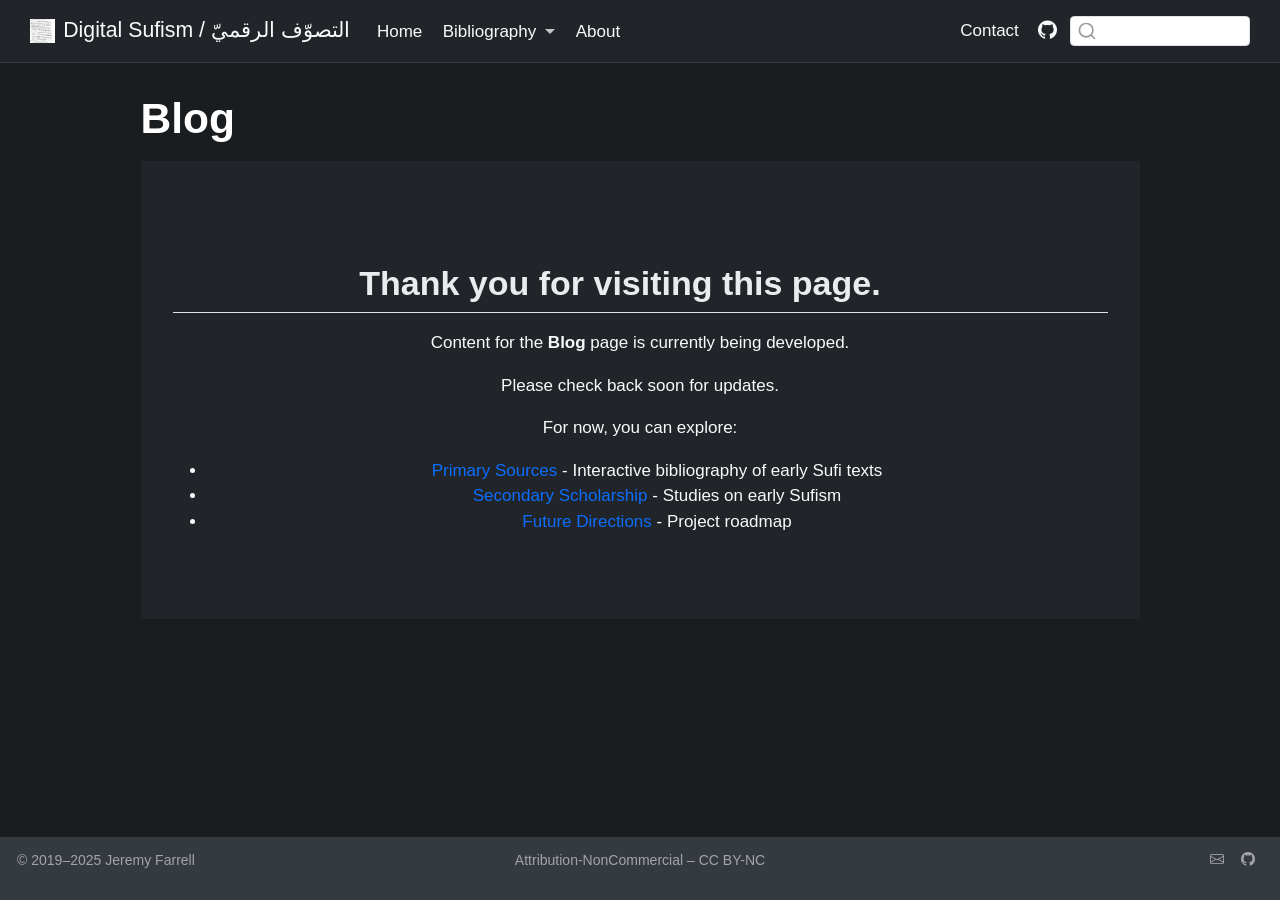
<file: blog.html>
<!DOCTYPE html>
<html xmlns="http://www.w3.org/1999/xhtml" lang="en" xml:lang="en"><head>

<meta charset="utf-8">
<meta name="generator" content="quarto-1.8.26">

<meta name="viewport" content="width=device-width, initial-scale=1.0, user-scalable=yes">


<title>Blog – Digital Sufism / التصوّف الرقميّ</title>
<style>
code{white-space: pre-wrap;}
span.smallcaps{font-variant: small-caps;}
div.columns{display: flex; gap: min(4vw, 1.5em);}
div.column{flex: auto; overflow-x: auto;}
div.hanging-indent{margin-left: 1.5em; text-indent: -1.5em;}
ul.task-list{list-style: none;}
ul.task-list li input[type="checkbox"] {
  width: 0.8em;
  margin: 0 0.8em 0.2em -1em; /* quarto-specific, see https://github.com/quarto-dev/quarto-cli/issues/4556 */ 
  vertical-align: middle;
}
</style>


<script src="site_libs/quarto-nav/quarto-nav.js"></script>
<script src="site_libs/quarto-nav/headroom.min.js"></script>
<script src="site_libs/clipboard/clipboard.min.js"></script>
<script src="site_libs/quarto-search/autocomplete.umd.js"></script>
<script src="site_libs/quarto-search/fuse.min.js"></script>
<script src="site_libs/quarto-search/quarto-search.js"></script>
<meta name="quarto:offset" content="./">
<link href="./img/sufi.png" rel="icon" type="image/png">
<script src="site_libs/quarto-html/quarto.js" type="module"></script>
<script src="site_libs/quarto-html/tabsets/tabsets.js" type="module"></script>
<script src="site_libs/quarto-html/axe/axe-check.js" type="module"></script>
<script src="site_libs/quarto-html/popper.min.js"></script>
<script src="site_libs/quarto-html/tippy.umd.min.js"></script>
<script src="site_libs/quarto-html/anchor.min.js"></script>
<link href="site_libs/quarto-html/tippy.css" rel="stylesheet">
<link href="site_libs/quarto-html/quarto-syntax-highlighting-587c61ba64f3a5504c4d52d930310e48.css" rel="stylesheet" id="quarto-text-highlighting-styles">
<script src="site_libs/bootstrap/bootstrap.min.js"></script>
<link href="site_libs/bootstrap/bootstrap-icons.css" rel="stylesheet">
<link href="site_libs/bootstrap/bootstrap-97fc206f45a02d5d8d95d25e5958bedf.min.css" rel="stylesheet" append-hash="true" id="quarto-bootstrap" data-mode="light">
<script id="quarto-search-options" type="application/json">{
  "location": "navbar",
  "copy-button": false,
  "collapse-after": 3,
  "panel-placement": "end",
  "type": "textbox",
  "limit": 50,
  "keyboard-shortcut": [
    "f",
    "/",
    "s"
  ],
  "language": {
    "search-no-results-text": "No results",
    "search-matching-documents-text": "matching documents",
    "search-copy-link-title": "Copy link to search",
    "search-hide-matches-text": "Hide additional matches",
    "search-more-match-text": "more match in this document",
    "search-more-matches-text": "more matches in this document",
    "search-clear-button-title": "Clear",
    "search-text-placeholder": "",
    "search-detached-cancel-button-title": "Cancel",
    "search-submit-button-title": "Submit",
    "search-label": "Search"
  }
}</script>

<script type="text/javascript">

(function(i,s,o,g,r,a,m){i['GoogleAnalyticsObject']=r;i[r]=i[r]||function(){
  (i[r].q=i[r].q||[]).push(arguments)},i[r].l=1*new Date();a=s.createElement(o),
  m=s.getElementsByTagName(o)[0];a.async=1;a.src=g;m.parentNode.insertBefore(a,m)
  })(window,document,'script','https://www.google-analytics.com/analytics.js','ga');
ga('create', 'UA-140121905-1', 'auto');

ga('send', {
  hitType: 'pageview',
  'anonymizeIp': true,
});
</script>


<link rel="stylesheet" href="styles.css">
</head>

<body class="nav-fixed fullcontent quarto-light">

<div id="quarto-search-results"></div>
  <header id="quarto-header" class="headroom fixed-top">
    <nav class="navbar navbar-expand-lg " data-bs-theme="dark">
      <div class="navbar-container container-fluid">
      <div class="navbar-brand-container mx-auto">
    <a href="./index.html" class="navbar-brand navbar-brand-logo">
    <img src="./img/sufi.png" alt="" class="navbar-logo light-content">
    <img src="./img/sufi.png" alt="" class="navbar-logo dark-content">
    </a>
    <a class="navbar-brand" href="./index.html">
    <span class="navbar-title">Digital Sufism / التصوّف الرقميّ</span>
    </a>
  </div>
            <div id="quarto-search" class="" title="Search"></div>
          <button class="navbar-toggler" type="button" data-bs-toggle="collapse" data-bs-target="#navbarCollapse" aria-controls="navbarCollapse" role="menu" aria-expanded="false" aria-label="Toggle navigation" onclick="if (window.quartoToggleHeadroom) { window.quartoToggleHeadroom(); }">
  <span class="navbar-toggler-icon"></span>
</button>
          <div class="collapse navbar-collapse" id="navbarCollapse">
            <ul class="navbar-nav navbar-nav-scroll me-auto">
  <li class="nav-item">
    <a class="nav-link" href="./index.html"> 
<span class="menu-text">Home</span></a>
  </li>  
  <li class="nav-item dropdown ">
    <a class="nav-link dropdown-toggle" href="#" id="nav-menu-bibliography" role="link" data-bs-toggle="dropdown" aria-expanded="false">
 <span class="menu-text">Bibliography</span>
    </a>
    <ul class="dropdown-menu" aria-labelledby="nav-menu-bibliography">    
        <li>
    <a class="dropdown-item" href="./bibliography.html">
 <span class="dropdown-text">Primary Sources</span></a>
  </li>  
        <li>
    <a class="dropdown-item" href="./secondary.html">
 <span class="dropdown-text">Secondary Scholarship</span></a>
  </li>  
    </ul>
  </li>
  <li class="nav-item">
    <a class="nav-link" href="./about.html"> 
<span class="menu-text">About</span></a>
  </li>  
</ul>
            <ul class="navbar-nav navbar-nav-scroll ms-auto">
  <li class="nav-item">
    <a class="nav-link" href="mailto:farrell.jedw@gmail.com"> 
<span class="menu-text">Contact</span></a>
  </li>  
  <li class="nav-item compact">
    <a class="nav-link" href="https://github.com/digitalsufism"> <i class="bi bi-github" role="img" aria-label="GitHub">
</i> 
<span class="menu-text"></span></a>
  </li>  
</ul>
          </div> <!-- /navcollapse -->
            <div class="quarto-navbar-tools">
</div>
      </div> <!-- /container-fluid -->
    </nav>
</header>
<!-- content -->
<div id="quarto-content" class="quarto-container page-columns page-rows-contents page-layout-article page-navbar">
<!-- sidebar -->
<!-- margin-sidebar -->
    
<!-- main -->
<main class="content" id="quarto-document-content">

<header id="title-block-header" class="quarto-title-block default">
<div class="quarto-title">
<h1 class="title">Blog</h1>
</div>



<div class="quarto-title-meta">

    
  
    
  </div>
  


</header>


<div class="feature-dark" style="padding: 4rem 0;">
<div class="container">
<div class="row">
<section id="thank-you-for-visiting-this-page." class="level2 col-md-12 text-center">
<h2 class="anchored" data-anchor-id="thank-you-for-visiting-this-page.">Thank you for visiting this page.</h2>
<p>Content for the <strong>Blog</strong> page is currently being developed.</p>
<p>Please check back soon for updates.</p>
<p>For now, you can explore:</p>
<ul>
<li><a href="./bibliography.html">Primary Sources</a> - Interactive bibliography of early Sufi texts</li>
<li><a href="./secondary.html">Secondary Scholarship</a> - Studies on early Sufism</li>
<li><a href="./futuredirections.html">Future Directions</a> - Project roadmap</li>
</ul>
</section>
</div>
</div>
</div>



</main> <!-- /main -->
<script id="quarto-html-after-body" type="application/javascript">
  window.document.addEventListener("DOMContentLoaded", function (event) {
    const icon = "";
    const anchorJS = new window.AnchorJS();
    anchorJS.options = {
      placement: 'right',
      icon: icon
    };
    anchorJS.add('.anchored');
    const isCodeAnnotation = (el) => {
      for (const clz of el.classList) {
        if (clz.startsWith('code-annotation-')) {                     
          return true;
        }
      }
      return false;
    }
    const onCopySuccess = function(e) {
      // button target
      const button = e.trigger;
      // don't keep focus
      button.blur();
      // flash "checked"
      button.classList.add('code-copy-button-checked');
      var currentTitle = button.getAttribute("title");
      button.setAttribute("title", "Copied!");
      let tooltip;
      if (window.bootstrap) {
        button.setAttribute("data-bs-toggle", "tooltip");
        button.setAttribute("data-bs-placement", "left");
        button.setAttribute("data-bs-title", "Copied!");
        tooltip = new bootstrap.Tooltip(button, 
          { trigger: "manual", 
            customClass: "code-copy-button-tooltip",
            offset: [0, -8]});
        tooltip.show();    
      }
      setTimeout(function() {
        if (tooltip) {
          tooltip.hide();
          button.removeAttribute("data-bs-title");
          button.removeAttribute("data-bs-toggle");
          button.removeAttribute("data-bs-placement");
        }
        button.setAttribute("title", currentTitle);
        button.classList.remove('code-copy-button-checked');
      }, 1000);
      // clear code selection
      e.clearSelection();
    }
    const getTextToCopy = function(trigger) {
      const outerScaffold = trigger.parentElement.cloneNode(true);
      const codeEl = outerScaffold.querySelector('code');
      for (const childEl of codeEl.children) {
        if (isCodeAnnotation(childEl)) {
          childEl.remove();
        }
      }
      return codeEl.innerText;
    }
    const clipboard = new window.ClipboardJS('.code-copy-button:not([data-in-quarto-modal])', {
      text: getTextToCopy
    });
    clipboard.on('success', onCopySuccess);
    if (window.document.getElementById('quarto-embedded-source-code-modal')) {
      const clipboardModal = new window.ClipboardJS('.code-copy-button[data-in-quarto-modal]', {
        text: getTextToCopy,
        container: window.document.getElementById('quarto-embedded-source-code-modal')
      });
      clipboardModal.on('success', onCopySuccess);
    }
      var localhostRegex = new RegExp(/^(?:http|https):\/\/localhost\:?[0-9]*\//);
      var mailtoRegex = new RegExp(/^mailto:/);
        var filterRegex = new RegExp("https:\/\/digitalsufism\.github\.io");
      var isInternal = (href) => {
          return filterRegex.test(href) || localhostRegex.test(href) || mailtoRegex.test(href);
      }
      // Inspect non-navigation links and adorn them if external
     var links = window.document.querySelectorAll('a[href]:not(.nav-link):not(.navbar-brand):not(.toc-action):not(.sidebar-link):not(.sidebar-item-toggle):not(.pagination-link):not(.no-external):not([aria-hidden]):not(.dropdown-item):not(.quarto-navigation-tool):not(.about-link)');
      for (var i=0; i<links.length; i++) {
        const link = links[i];
        if (!isInternal(link.href)) {
          // undo the damage that might have been done by quarto-nav.js in the case of
          // links that we want to consider external
          if (link.dataset.originalHref !== undefined) {
            link.href = link.dataset.originalHref;
          }
            // target, if specified
            link.setAttribute("target", "_blank");
            if (link.getAttribute("rel") === null) {
              link.setAttribute("rel", "noopener");
            }
        }
      }
    function tippyHover(el, contentFn, onTriggerFn, onUntriggerFn) {
      const config = {
        allowHTML: true,
        maxWidth: 500,
        delay: 100,
        arrow: false,
        appendTo: function(el) {
            return el.parentElement;
        },
        interactive: true,
        interactiveBorder: 10,
        theme: 'quarto',
        placement: 'bottom-start',
      };
      if (contentFn) {
        config.content = contentFn;
      }
      if (onTriggerFn) {
        config.onTrigger = onTriggerFn;
      }
      if (onUntriggerFn) {
        config.onUntrigger = onUntriggerFn;
      }
      window.tippy(el, config); 
    }
    const noterefs = window.document.querySelectorAll('a[role="doc-noteref"]');
    for (var i=0; i<noterefs.length; i++) {
      const ref = noterefs[i];
      tippyHover(ref, function() {
        // use id or data attribute instead here
        let href = ref.getAttribute('data-footnote-href') || ref.getAttribute('href');
        try { href = new URL(href).hash; } catch {}
        const id = href.replace(/^#\/?/, "");
        const note = window.document.getElementById(id);
        if (note) {
          return note.innerHTML;
        } else {
          return "";
        }
      });
    }
    const xrefs = window.document.querySelectorAll('a.quarto-xref');
    const processXRef = (id, note) => {
      // Strip column container classes
      const stripColumnClz = (el) => {
        el.classList.remove("page-full", "page-columns");
        if (el.children) {
          for (const child of el.children) {
            stripColumnClz(child);
          }
        }
      }
      stripColumnClz(note)
      if (id === null || id.startsWith('sec-')) {
        // Special case sections, only their first couple elements
        const container = document.createElement("div");
        if (note.children && note.children.length > 2) {
          container.appendChild(note.children[0].cloneNode(true));
          for (let i = 1; i < note.children.length; i++) {
            const child = note.children[i];
            if (child.tagName === "P" && child.innerText === "") {
              continue;
            } else {
              container.appendChild(child.cloneNode(true));
              break;
            }
          }
          if (window.Quarto?.typesetMath) {
            window.Quarto.typesetMath(container);
          }
          return container.innerHTML
        } else {
          if (window.Quarto?.typesetMath) {
            window.Quarto.typesetMath(note);
          }
          return note.innerHTML;
        }
      } else {
        // Remove any anchor links if they are present
        const anchorLink = note.querySelector('a.anchorjs-link');
        if (anchorLink) {
          anchorLink.remove();
        }
        if (window.Quarto?.typesetMath) {
          window.Quarto.typesetMath(note);
        }
        if (note.classList.contains("callout")) {
          return note.outerHTML;
        } else {
          return note.innerHTML;
        }
      }
    }
    for (var i=0; i<xrefs.length; i++) {
      const xref = xrefs[i];
      tippyHover(xref, undefined, function(instance) {
        instance.disable();
        let url = xref.getAttribute('href');
        let hash = undefined; 
        if (url.startsWith('#')) {
          hash = url;
        } else {
          try { hash = new URL(url).hash; } catch {}
        }
        if (hash) {
          const id = hash.replace(/^#\/?/, "");
          const note = window.document.getElementById(id);
          if (note !== null) {
            try {
              const html = processXRef(id, note.cloneNode(true));
              instance.setContent(html);
            } finally {
              instance.enable();
              instance.show();
            }
          } else {
            // See if we can fetch this
            fetch(url.split('#')[0])
            .then(res => res.text())
            .then(html => {
              const parser = new DOMParser();
              const htmlDoc = parser.parseFromString(html, "text/html");
              const note = htmlDoc.getElementById(id);
              if (note !== null) {
                const html = processXRef(id, note);
                instance.setContent(html);
              } 
            }).finally(() => {
              instance.enable();
              instance.show();
            });
          }
        } else {
          // See if we can fetch a full url (with no hash to target)
          // This is a special case and we should probably do some content thinning / targeting
          fetch(url)
          .then(res => res.text())
          .then(html => {
            const parser = new DOMParser();
            const htmlDoc = parser.parseFromString(html, "text/html");
            const note = htmlDoc.querySelector('main.content');
            if (note !== null) {
              // This should only happen for chapter cross references
              // (since there is no id in the URL)
              // remove the first header
              if (note.children.length > 0 && note.children[0].tagName === "HEADER") {
                note.children[0].remove();
              }
              const html = processXRef(null, note);
              instance.setContent(html);
            } 
          }).finally(() => {
            instance.enable();
            instance.show();
          });
        }
      }, function(instance) {
      });
    }
        let selectedAnnoteEl;
        const selectorForAnnotation = ( cell, annotation) => {
          let cellAttr = 'data-code-cell="' + cell + '"';
          let lineAttr = 'data-code-annotation="' +  annotation + '"';
          const selector = 'span[' + cellAttr + '][' + lineAttr + ']';
          return selector;
        }
        const selectCodeLines = (annoteEl) => {
          const doc = window.document;
          const targetCell = annoteEl.getAttribute("data-target-cell");
          const targetAnnotation = annoteEl.getAttribute("data-target-annotation");
          const annoteSpan = window.document.querySelector(selectorForAnnotation(targetCell, targetAnnotation));
          const lines = annoteSpan.getAttribute("data-code-lines").split(",");
          const lineIds = lines.map((line) => {
            return targetCell + "-" + line;
          })
          let top = null;
          let height = null;
          let parent = null;
          if (lineIds.length > 0) {
              //compute the position of the single el (top and bottom and make a div)
              const el = window.document.getElementById(lineIds[0]);
              top = el.offsetTop;
              height = el.offsetHeight;
              parent = el.parentElement.parentElement;
            if (lineIds.length > 1) {
              const lastEl = window.document.getElementById(lineIds[lineIds.length - 1]);
              const bottom = lastEl.offsetTop + lastEl.offsetHeight;
              height = bottom - top;
            }
            if (top !== null && height !== null && parent !== null) {
              // cook up a div (if necessary) and position it 
              let div = window.document.getElementById("code-annotation-line-highlight");
              if (div === null) {
                div = window.document.createElement("div");
                div.setAttribute("id", "code-annotation-line-highlight");
                div.style.position = 'absolute';
                parent.appendChild(div);
              }
              div.style.top = top - 2 + "px";
              div.style.height = height + 4 + "px";
              div.style.left = 0;
              let gutterDiv = window.document.getElementById("code-annotation-line-highlight-gutter");
              if (gutterDiv === null) {
                gutterDiv = window.document.createElement("div");
                gutterDiv.setAttribute("id", "code-annotation-line-highlight-gutter");
                gutterDiv.style.position = 'absolute';
                const codeCell = window.document.getElementById(targetCell);
                const gutter = codeCell.querySelector('.code-annotation-gutter');
                gutter.appendChild(gutterDiv);
              }
              gutterDiv.style.top = top - 2 + "px";
              gutterDiv.style.height = height + 4 + "px";
            }
            selectedAnnoteEl = annoteEl;
          }
        };
        const unselectCodeLines = () => {
          const elementsIds = ["code-annotation-line-highlight", "code-annotation-line-highlight-gutter"];
          elementsIds.forEach((elId) => {
            const div = window.document.getElementById(elId);
            if (div) {
              div.remove();
            }
          });
          selectedAnnoteEl = undefined;
        };
          // Handle positioning of the toggle
      window.addEventListener(
        "resize",
        throttle(() => {
          elRect = undefined;
          if (selectedAnnoteEl) {
            selectCodeLines(selectedAnnoteEl);
          }
        }, 10)
      );
      function throttle(fn, ms) {
      let throttle = false;
      let timer;
        return (...args) => {
          if(!throttle) { // first call gets through
              fn.apply(this, args);
              throttle = true;
          } else { // all the others get throttled
              if(timer) clearTimeout(timer); // cancel #2
              timer = setTimeout(() => {
                fn.apply(this, args);
                timer = throttle = false;
              }, ms);
          }
        };
      }
        // Attach click handler to the DT
        const annoteDls = window.document.querySelectorAll('dt[data-target-cell]');
        for (const annoteDlNode of annoteDls) {
          annoteDlNode.addEventListener('click', (event) => {
            const clickedEl = event.target;
            if (clickedEl !== selectedAnnoteEl) {
              unselectCodeLines();
              const activeEl = window.document.querySelector('dt[data-target-cell].code-annotation-active');
              if (activeEl) {
                activeEl.classList.remove('code-annotation-active');
              }
              selectCodeLines(clickedEl);
              clickedEl.classList.add('code-annotation-active');
            } else {
              // Unselect the line
              unselectCodeLines();
              clickedEl.classList.remove('code-annotation-active');
            }
          });
        }
    const findCites = (el) => {
      const parentEl = el.parentElement;
      if (parentEl) {
        const cites = parentEl.dataset.cites;
        if (cites) {
          return {
            el,
            cites: cites.split(' ')
          };
        } else {
          return findCites(el.parentElement)
        }
      } else {
        return undefined;
      }
    };
    var bibliorefs = window.document.querySelectorAll('a[role="doc-biblioref"]');
    for (var i=0; i<bibliorefs.length; i++) {
      const ref = bibliorefs[i];
      const citeInfo = findCites(ref);
      if (citeInfo) {
        tippyHover(citeInfo.el, function() {
          var popup = window.document.createElement('div');
          citeInfo.cites.forEach(function(cite) {
            var citeDiv = window.document.createElement('div');
            citeDiv.classList.add('hanging-indent');
            citeDiv.classList.add('csl-entry');
            var biblioDiv = window.document.getElementById('ref-' + cite);
            if (biblioDiv) {
              citeDiv.innerHTML = biblioDiv.innerHTML;
            }
            popup.appendChild(citeDiv);
          });
          return popup.innerHTML;
        });
      }
    }
  });
  </script>
</div> <!-- /content -->
<footer class="footer">
  <div class="nav-footer">
    <div class="nav-footer-left">
<p>© 2019–2025 Jeremy Farrell</p>
</div>   
    <div class="nav-footer-center">
<p><a href="https://creativecommons.org/licenses/">Attribution-NonCommercial – CC BY-NC</a></p>
</div>
    <div class="nav-footer-right">
      <ul class="footer-items list-unstyled">
    <li class="nav-item compact">
    <a class="nav-link" href="mailto:farrell.jedw@gmail.com">
      <i class="bi bi-envelope" role="img" aria-label="Email">
</i> 
    </a>
  </li>  
    <li class="nav-item compact">
    <a class="nav-link" href="https://github.com/digitalsufism">
      <i class="bi bi-github" role="img" aria-label="GitHub">
</i> 
    </a>
  </li>  
</ul>
    </div>
  </div>
</footer>




</body></html>
</file>
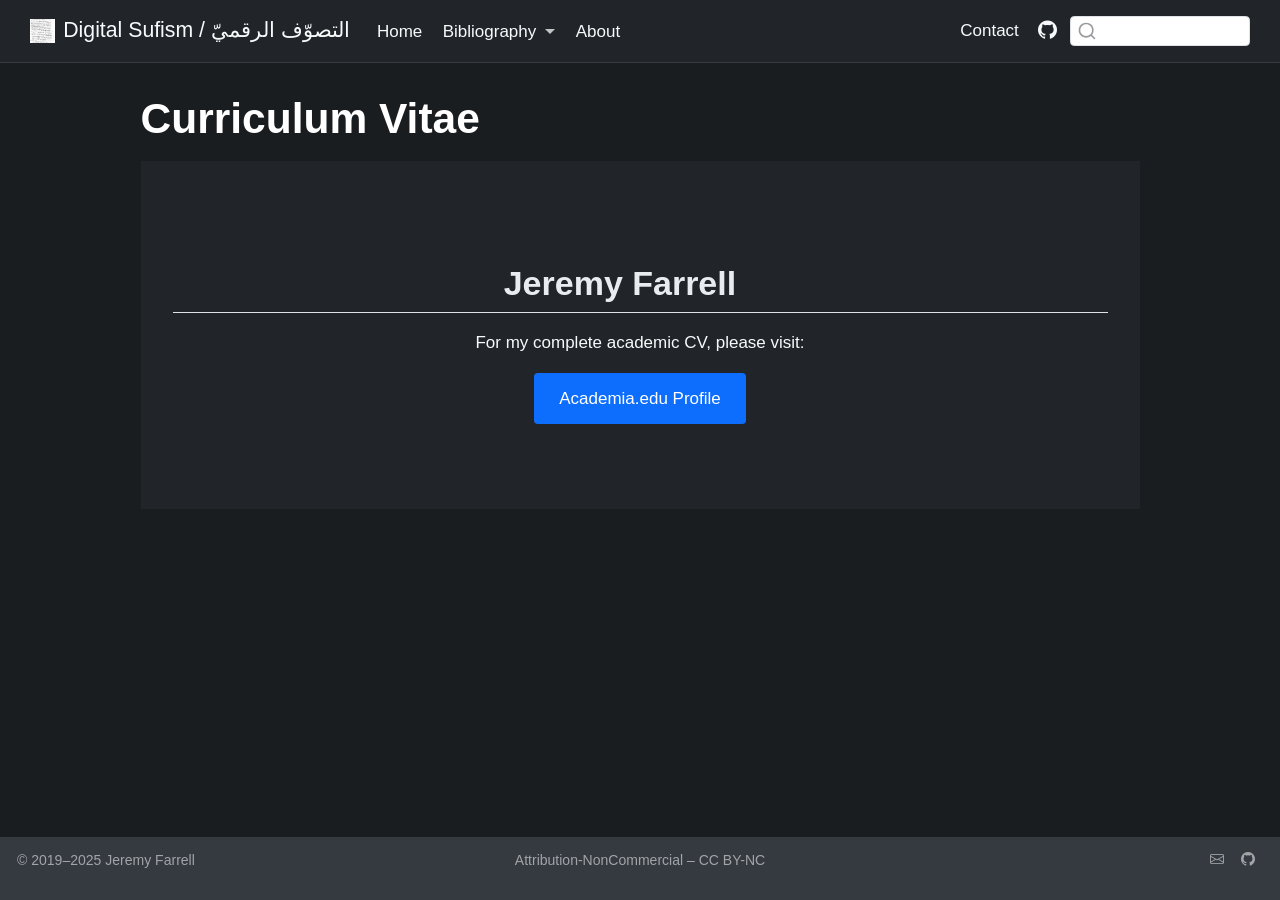
<file: cv.html>
<!DOCTYPE html>
<html xmlns="http://www.w3.org/1999/xhtml" lang="en" xml:lang="en"><head>

<meta charset="utf-8">
<meta name="generator" content="quarto-1.8.26">

<meta name="viewport" content="width=device-width, initial-scale=1.0, user-scalable=yes">


<title>Curriculum Vitae – Digital Sufism / التصوّف الرقميّ</title>
<style>
code{white-space: pre-wrap;}
span.smallcaps{font-variant: small-caps;}
div.columns{display: flex; gap: min(4vw, 1.5em);}
div.column{flex: auto; overflow-x: auto;}
div.hanging-indent{margin-left: 1.5em; text-indent: -1.5em;}
ul.task-list{list-style: none;}
ul.task-list li input[type="checkbox"] {
  width: 0.8em;
  margin: 0 0.8em 0.2em -1em; /* quarto-specific, see https://github.com/quarto-dev/quarto-cli/issues/4556 */ 
  vertical-align: middle;
}
</style>


<script src="site_libs/quarto-nav/quarto-nav.js"></script>
<script src="site_libs/quarto-nav/headroom.min.js"></script>
<script src="site_libs/clipboard/clipboard.min.js"></script>
<script src="site_libs/quarto-search/autocomplete.umd.js"></script>
<script src="site_libs/quarto-search/fuse.min.js"></script>
<script src="site_libs/quarto-search/quarto-search.js"></script>
<meta name="quarto:offset" content="./">
<link href="./img/sufi.png" rel="icon" type="image/png">
<script src="site_libs/quarto-html/quarto.js" type="module"></script>
<script src="site_libs/quarto-html/tabsets/tabsets.js" type="module"></script>
<script src="site_libs/quarto-html/axe/axe-check.js" type="module"></script>
<script src="site_libs/quarto-html/popper.min.js"></script>
<script src="site_libs/quarto-html/tippy.umd.min.js"></script>
<script src="site_libs/quarto-html/anchor.min.js"></script>
<link href="site_libs/quarto-html/tippy.css" rel="stylesheet">
<link href="site_libs/quarto-html/quarto-syntax-highlighting-587c61ba64f3a5504c4d52d930310e48.css" rel="stylesheet" id="quarto-text-highlighting-styles">
<script src="site_libs/bootstrap/bootstrap.min.js"></script>
<link href="site_libs/bootstrap/bootstrap-icons.css" rel="stylesheet">
<link href="site_libs/bootstrap/bootstrap-97fc206f45a02d5d8d95d25e5958bedf.min.css" rel="stylesheet" append-hash="true" id="quarto-bootstrap" data-mode="light">
<script id="quarto-search-options" type="application/json">{
  "location": "navbar",
  "copy-button": false,
  "collapse-after": 3,
  "panel-placement": "end",
  "type": "textbox",
  "limit": 50,
  "keyboard-shortcut": [
    "f",
    "/",
    "s"
  ],
  "language": {
    "search-no-results-text": "No results",
    "search-matching-documents-text": "matching documents",
    "search-copy-link-title": "Copy link to search",
    "search-hide-matches-text": "Hide additional matches",
    "search-more-match-text": "more match in this document",
    "search-more-matches-text": "more matches in this document",
    "search-clear-button-title": "Clear",
    "search-text-placeholder": "",
    "search-detached-cancel-button-title": "Cancel",
    "search-submit-button-title": "Submit",
    "search-label": "Search"
  }
}</script>

<script type="text/javascript">

(function(i,s,o,g,r,a,m){i['GoogleAnalyticsObject']=r;i[r]=i[r]||function(){
  (i[r].q=i[r].q||[]).push(arguments)},i[r].l=1*new Date();a=s.createElement(o),
  m=s.getElementsByTagName(o)[0];a.async=1;a.src=g;m.parentNode.insertBefore(a,m)
  })(window,document,'script','https://www.google-analytics.com/analytics.js','ga');
ga('create', 'UA-140121905-1', 'auto');

ga('send', {
  hitType: 'pageview',
  'anonymizeIp': true,
});
</script>


<link rel="stylesheet" href="styles.css">
</head>

<body class="nav-fixed fullcontent quarto-light">

<div id="quarto-search-results"></div>
  <header id="quarto-header" class="headroom fixed-top">
    <nav class="navbar navbar-expand-lg " data-bs-theme="dark">
      <div class="navbar-container container-fluid">
      <div class="navbar-brand-container mx-auto">
    <a href="./index.html" class="navbar-brand navbar-brand-logo">
    <img src="./img/sufi.png" alt="" class="navbar-logo light-content">
    <img src="./img/sufi.png" alt="" class="navbar-logo dark-content">
    </a>
    <a class="navbar-brand" href="./index.html">
    <span class="navbar-title">Digital Sufism / التصوّف الرقميّ</span>
    </a>
  </div>
            <div id="quarto-search" class="" title="Search"></div>
          <button class="navbar-toggler" type="button" data-bs-toggle="collapse" data-bs-target="#navbarCollapse" aria-controls="navbarCollapse" role="menu" aria-expanded="false" aria-label="Toggle navigation" onclick="if (window.quartoToggleHeadroom) { window.quartoToggleHeadroom(); }">
  <span class="navbar-toggler-icon"></span>
</button>
          <div class="collapse navbar-collapse" id="navbarCollapse">
            <ul class="navbar-nav navbar-nav-scroll me-auto">
  <li class="nav-item">
    <a class="nav-link" href="./index.html"> 
<span class="menu-text">Home</span></a>
  </li>  
  <li class="nav-item dropdown ">
    <a class="nav-link dropdown-toggle" href="#" id="nav-menu-bibliography" role="link" data-bs-toggle="dropdown" aria-expanded="false">
 <span class="menu-text">Bibliography</span>
    </a>
    <ul class="dropdown-menu" aria-labelledby="nav-menu-bibliography">    
        <li>
    <a class="dropdown-item" href="./bibliography.html">
 <span class="dropdown-text">Primary Sources</span></a>
  </li>  
        <li>
    <a class="dropdown-item" href="./secondary.html">
 <span class="dropdown-text">Secondary Scholarship</span></a>
  </li>  
    </ul>
  </li>
  <li class="nav-item">
    <a class="nav-link" href="./about.html"> 
<span class="menu-text">About</span></a>
  </li>  
</ul>
            <ul class="navbar-nav navbar-nav-scroll ms-auto">
  <li class="nav-item">
    <a class="nav-link" href="mailto:farrell.jedw@gmail.com"> 
<span class="menu-text">Contact</span></a>
  </li>  
  <li class="nav-item compact">
    <a class="nav-link" href="https://github.com/digitalsufism"> <i class="bi bi-github" role="img" aria-label="GitHub">
</i> 
<span class="menu-text"></span></a>
  </li>  
</ul>
          </div> <!-- /navcollapse -->
            <div class="quarto-navbar-tools">
</div>
      </div> <!-- /container-fluid -->
    </nav>
</header>
<!-- content -->
<div id="quarto-content" class="quarto-container page-columns page-rows-contents page-layout-article page-navbar">
<!-- sidebar -->
<!-- margin-sidebar -->
    
<!-- main -->
<main class="content" id="quarto-document-content">

<header id="title-block-header" class="quarto-title-block default">
<div class="quarto-title">
<h1 class="title">Curriculum Vitae</h1>
</div>



<div class="quarto-title-meta">

    
  
    
  </div>
  


</header>


<div class="feature-dark" style="padding: 4rem 0;">
<div class="container">
<div class="row">
<section id="jeremy-farrell" class="level2 col-md-12 text-center">
<h2 class="anchored" data-anchor-id="jeremy-farrell">Jeremy Farrell</h2>
<p>For my complete academic CV, please visit:</p>
<p><a href="https://emory.academia.edu/JeremyFarrell/CurriculumVitae" class="btn btn-primary" target="_blank">Academia.edu Profile</a></p>
</section>
</div>
</div>
</div>



</main> <!-- /main -->
<script id="quarto-html-after-body" type="application/javascript">
  window.document.addEventListener("DOMContentLoaded", function (event) {
    const icon = "";
    const anchorJS = new window.AnchorJS();
    anchorJS.options = {
      placement: 'right',
      icon: icon
    };
    anchorJS.add('.anchored');
    const isCodeAnnotation = (el) => {
      for (const clz of el.classList) {
        if (clz.startsWith('code-annotation-')) {                     
          return true;
        }
      }
      return false;
    }
    const onCopySuccess = function(e) {
      // button target
      const button = e.trigger;
      // don't keep focus
      button.blur();
      // flash "checked"
      button.classList.add('code-copy-button-checked');
      var currentTitle = button.getAttribute("title");
      button.setAttribute("title", "Copied!");
      let tooltip;
      if (window.bootstrap) {
        button.setAttribute("data-bs-toggle", "tooltip");
        button.setAttribute("data-bs-placement", "left");
        button.setAttribute("data-bs-title", "Copied!");
        tooltip = new bootstrap.Tooltip(button, 
          { trigger: "manual", 
            customClass: "code-copy-button-tooltip",
            offset: [0, -8]});
        tooltip.show();    
      }
      setTimeout(function() {
        if (tooltip) {
          tooltip.hide();
          button.removeAttribute("data-bs-title");
          button.removeAttribute("data-bs-toggle");
          button.removeAttribute("data-bs-placement");
        }
        button.setAttribute("title", currentTitle);
        button.classList.remove('code-copy-button-checked');
      }, 1000);
      // clear code selection
      e.clearSelection();
    }
    const getTextToCopy = function(trigger) {
      const outerScaffold = trigger.parentElement.cloneNode(true);
      const codeEl = outerScaffold.querySelector('code');
      for (const childEl of codeEl.children) {
        if (isCodeAnnotation(childEl)) {
          childEl.remove();
        }
      }
      return codeEl.innerText;
    }
    const clipboard = new window.ClipboardJS('.code-copy-button:not([data-in-quarto-modal])', {
      text: getTextToCopy
    });
    clipboard.on('success', onCopySuccess);
    if (window.document.getElementById('quarto-embedded-source-code-modal')) {
      const clipboardModal = new window.ClipboardJS('.code-copy-button[data-in-quarto-modal]', {
        text: getTextToCopy,
        container: window.document.getElementById('quarto-embedded-source-code-modal')
      });
      clipboardModal.on('success', onCopySuccess);
    }
      var localhostRegex = new RegExp(/^(?:http|https):\/\/localhost\:?[0-9]*\//);
      var mailtoRegex = new RegExp(/^mailto:/);
        var filterRegex = new RegExp("https:\/\/digitalsufism\.github\.io");
      var isInternal = (href) => {
          return filterRegex.test(href) || localhostRegex.test(href) || mailtoRegex.test(href);
      }
      // Inspect non-navigation links and adorn them if external
     var links = window.document.querySelectorAll('a[href]:not(.nav-link):not(.navbar-brand):not(.toc-action):not(.sidebar-link):not(.sidebar-item-toggle):not(.pagination-link):not(.no-external):not([aria-hidden]):not(.dropdown-item):not(.quarto-navigation-tool):not(.about-link)');
      for (var i=0; i<links.length; i++) {
        const link = links[i];
        if (!isInternal(link.href)) {
          // undo the damage that might have been done by quarto-nav.js in the case of
          // links that we want to consider external
          if (link.dataset.originalHref !== undefined) {
            link.href = link.dataset.originalHref;
          }
            // target, if specified
            link.setAttribute("target", "_blank");
            if (link.getAttribute("rel") === null) {
              link.setAttribute("rel", "noopener");
            }
        }
      }
    function tippyHover(el, contentFn, onTriggerFn, onUntriggerFn) {
      const config = {
        allowHTML: true,
        maxWidth: 500,
        delay: 100,
        arrow: false,
        appendTo: function(el) {
            return el.parentElement;
        },
        interactive: true,
        interactiveBorder: 10,
        theme: 'quarto',
        placement: 'bottom-start',
      };
      if (contentFn) {
        config.content = contentFn;
      }
      if (onTriggerFn) {
        config.onTrigger = onTriggerFn;
      }
      if (onUntriggerFn) {
        config.onUntrigger = onUntriggerFn;
      }
      window.tippy(el, config); 
    }
    const noterefs = window.document.querySelectorAll('a[role="doc-noteref"]');
    for (var i=0; i<noterefs.length; i++) {
      const ref = noterefs[i];
      tippyHover(ref, function() {
        // use id or data attribute instead here
        let href = ref.getAttribute('data-footnote-href') || ref.getAttribute('href');
        try { href = new URL(href).hash; } catch {}
        const id = href.replace(/^#\/?/, "");
        const note = window.document.getElementById(id);
        if (note) {
          return note.innerHTML;
        } else {
          return "";
        }
      });
    }
    const xrefs = window.document.querySelectorAll('a.quarto-xref');
    const processXRef = (id, note) => {
      // Strip column container classes
      const stripColumnClz = (el) => {
        el.classList.remove("page-full", "page-columns");
        if (el.children) {
          for (const child of el.children) {
            stripColumnClz(child);
          }
        }
      }
      stripColumnClz(note)
      if (id === null || id.startsWith('sec-')) {
        // Special case sections, only their first couple elements
        const container = document.createElement("div");
        if (note.children && note.children.length > 2) {
          container.appendChild(note.children[0].cloneNode(true));
          for (let i = 1; i < note.children.length; i++) {
            const child = note.children[i];
            if (child.tagName === "P" && child.innerText === "") {
              continue;
            } else {
              container.appendChild(child.cloneNode(true));
              break;
            }
          }
          if (window.Quarto?.typesetMath) {
            window.Quarto.typesetMath(container);
          }
          return container.innerHTML
        } else {
          if (window.Quarto?.typesetMath) {
            window.Quarto.typesetMath(note);
          }
          return note.innerHTML;
        }
      } else {
        // Remove any anchor links if they are present
        const anchorLink = note.querySelector('a.anchorjs-link');
        if (anchorLink) {
          anchorLink.remove();
        }
        if (window.Quarto?.typesetMath) {
          window.Quarto.typesetMath(note);
        }
        if (note.classList.contains("callout")) {
          return note.outerHTML;
        } else {
          return note.innerHTML;
        }
      }
    }
    for (var i=0; i<xrefs.length; i++) {
      const xref = xrefs[i];
      tippyHover(xref, undefined, function(instance) {
        instance.disable();
        let url = xref.getAttribute('href');
        let hash = undefined; 
        if (url.startsWith('#')) {
          hash = url;
        } else {
          try { hash = new URL(url).hash; } catch {}
        }
        if (hash) {
          const id = hash.replace(/^#\/?/, "");
          const note = window.document.getElementById(id);
          if (note !== null) {
            try {
              const html = processXRef(id, note.cloneNode(true));
              instance.setContent(html);
            } finally {
              instance.enable();
              instance.show();
            }
          } else {
            // See if we can fetch this
            fetch(url.split('#')[0])
            .then(res => res.text())
            .then(html => {
              const parser = new DOMParser();
              const htmlDoc = parser.parseFromString(html, "text/html");
              const note = htmlDoc.getElementById(id);
              if (note !== null) {
                const html = processXRef(id, note);
                instance.setContent(html);
              } 
            }).finally(() => {
              instance.enable();
              instance.show();
            });
          }
        } else {
          // See if we can fetch a full url (with no hash to target)
          // This is a special case and we should probably do some content thinning / targeting
          fetch(url)
          .then(res => res.text())
          .then(html => {
            const parser = new DOMParser();
            const htmlDoc = parser.parseFromString(html, "text/html");
            const note = htmlDoc.querySelector('main.content');
            if (note !== null) {
              // This should only happen for chapter cross references
              // (since there is no id in the URL)
              // remove the first header
              if (note.children.length > 0 && note.children[0].tagName === "HEADER") {
                note.children[0].remove();
              }
              const html = processXRef(null, note);
              instance.setContent(html);
            } 
          }).finally(() => {
            instance.enable();
            instance.show();
          });
        }
      }, function(instance) {
      });
    }
        let selectedAnnoteEl;
        const selectorForAnnotation = ( cell, annotation) => {
          let cellAttr = 'data-code-cell="' + cell + '"';
          let lineAttr = 'data-code-annotation="' +  annotation + '"';
          const selector = 'span[' + cellAttr + '][' + lineAttr + ']';
          return selector;
        }
        const selectCodeLines = (annoteEl) => {
          const doc = window.document;
          const targetCell = annoteEl.getAttribute("data-target-cell");
          const targetAnnotation = annoteEl.getAttribute("data-target-annotation");
          const annoteSpan = window.document.querySelector(selectorForAnnotation(targetCell, targetAnnotation));
          const lines = annoteSpan.getAttribute("data-code-lines").split(",");
          const lineIds = lines.map((line) => {
            return targetCell + "-" + line;
          })
          let top = null;
          let height = null;
          let parent = null;
          if (lineIds.length > 0) {
              //compute the position of the single el (top and bottom and make a div)
              const el = window.document.getElementById(lineIds[0]);
              top = el.offsetTop;
              height = el.offsetHeight;
              parent = el.parentElement.parentElement;
            if (lineIds.length > 1) {
              const lastEl = window.document.getElementById(lineIds[lineIds.length - 1]);
              const bottom = lastEl.offsetTop + lastEl.offsetHeight;
              height = bottom - top;
            }
            if (top !== null && height !== null && parent !== null) {
              // cook up a div (if necessary) and position it 
              let div = window.document.getElementById("code-annotation-line-highlight");
              if (div === null) {
                div = window.document.createElement("div");
                div.setAttribute("id", "code-annotation-line-highlight");
                div.style.position = 'absolute';
                parent.appendChild(div);
              }
              div.style.top = top - 2 + "px";
              div.style.height = height + 4 + "px";
              div.style.left = 0;
              let gutterDiv = window.document.getElementById("code-annotation-line-highlight-gutter");
              if (gutterDiv === null) {
                gutterDiv = window.document.createElement("div");
                gutterDiv.setAttribute("id", "code-annotation-line-highlight-gutter");
                gutterDiv.style.position = 'absolute';
                const codeCell = window.document.getElementById(targetCell);
                const gutter = codeCell.querySelector('.code-annotation-gutter');
                gutter.appendChild(gutterDiv);
              }
              gutterDiv.style.top = top - 2 + "px";
              gutterDiv.style.height = height + 4 + "px";
            }
            selectedAnnoteEl = annoteEl;
          }
        };
        const unselectCodeLines = () => {
          const elementsIds = ["code-annotation-line-highlight", "code-annotation-line-highlight-gutter"];
          elementsIds.forEach((elId) => {
            const div = window.document.getElementById(elId);
            if (div) {
              div.remove();
            }
          });
          selectedAnnoteEl = undefined;
        };
          // Handle positioning of the toggle
      window.addEventListener(
        "resize",
        throttle(() => {
          elRect = undefined;
          if (selectedAnnoteEl) {
            selectCodeLines(selectedAnnoteEl);
          }
        }, 10)
      );
      function throttle(fn, ms) {
      let throttle = false;
      let timer;
        return (...args) => {
          if(!throttle) { // first call gets through
              fn.apply(this, args);
              throttle = true;
          } else { // all the others get throttled
              if(timer) clearTimeout(timer); // cancel #2
              timer = setTimeout(() => {
                fn.apply(this, args);
                timer = throttle = false;
              }, ms);
          }
        };
      }
        // Attach click handler to the DT
        const annoteDls = window.document.querySelectorAll('dt[data-target-cell]');
        for (const annoteDlNode of annoteDls) {
          annoteDlNode.addEventListener('click', (event) => {
            const clickedEl = event.target;
            if (clickedEl !== selectedAnnoteEl) {
              unselectCodeLines();
              const activeEl = window.document.querySelector('dt[data-target-cell].code-annotation-active');
              if (activeEl) {
                activeEl.classList.remove('code-annotation-active');
              }
              selectCodeLines(clickedEl);
              clickedEl.classList.add('code-annotation-active');
            } else {
              // Unselect the line
              unselectCodeLines();
              clickedEl.classList.remove('code-annotation-active');
            }
          });
        }
    const findCites = (el) => {
      const parentEl = el.parentElement;
      if (parentEl) {
        const cites = parentEl.dataset.cites;
        if (cites) {
          return {
            el,
            cites: cites.split(' ')
          };
        } else {
          return findCites(el.parentElement)
        }
      } else {
        return undefined;
      }
    };
    var bibliorefs = window.document.querySelectorAll('a[role="doc-biblioref"]');
    for (var i=0; i<bibliorefs.length; i++) {
      const ref = bibliorefs[i];
      const citeInfo = findCites(ref);
      if (citeInfo) {
        tippyHover(citeInfo.el, function() {
          var popup = window.document.createElement('div');
          citeInfo.cites.forEach(function(cite) {
            var citeDiv = window.document.createElement('div');
            citeDiv.classList.add('hanging-indent');
            citeDiv.classList.add('csl-entry');
            var biblioDiv = window.document.getElementById('ref-' + cite);
            if (biblioDiv) {
              citeDiv.innerHTML = biblioDiv.innerHTML;
            }
            popup.appendChild(citeDiv);
          });
          return popup.innerHTML;
        });
      }
    }
  });
  </script>
</div> <!-- /content -->
<footer class="footer">
  <div class="nav-footer">
    <div class="nav-footer-left">
<p>© 2019–2025 Jeremy Farrell</p>
</div>   
    <div class="nav-footer-center">
<p><a href="https://creativecommons.org/licenses/">Attribution-NonCommercial – CC BY-NC</a></p>
</div>
    <div class="nav-footer-right">
      <ul class="footer-items list-unstyled">
    <li class="nav-item compact">
    <a class="nav-link" href="mailto:farrell.jedw@gmail.com">
      <i class="bi bi-envelope" role="img" aria-label="Email">
</i> 
    </a>
  </li>  
    <li class="nav-item compact">
    <a class="nav-link" href="https://github.com/digitalsufism">
      <i class="bi bi-github" role="img" aria-label="GitHub">
</i> 
    </a>
  </li>  
</ul>
    </div>
  </div>
</footer>




</body></html>
</file>
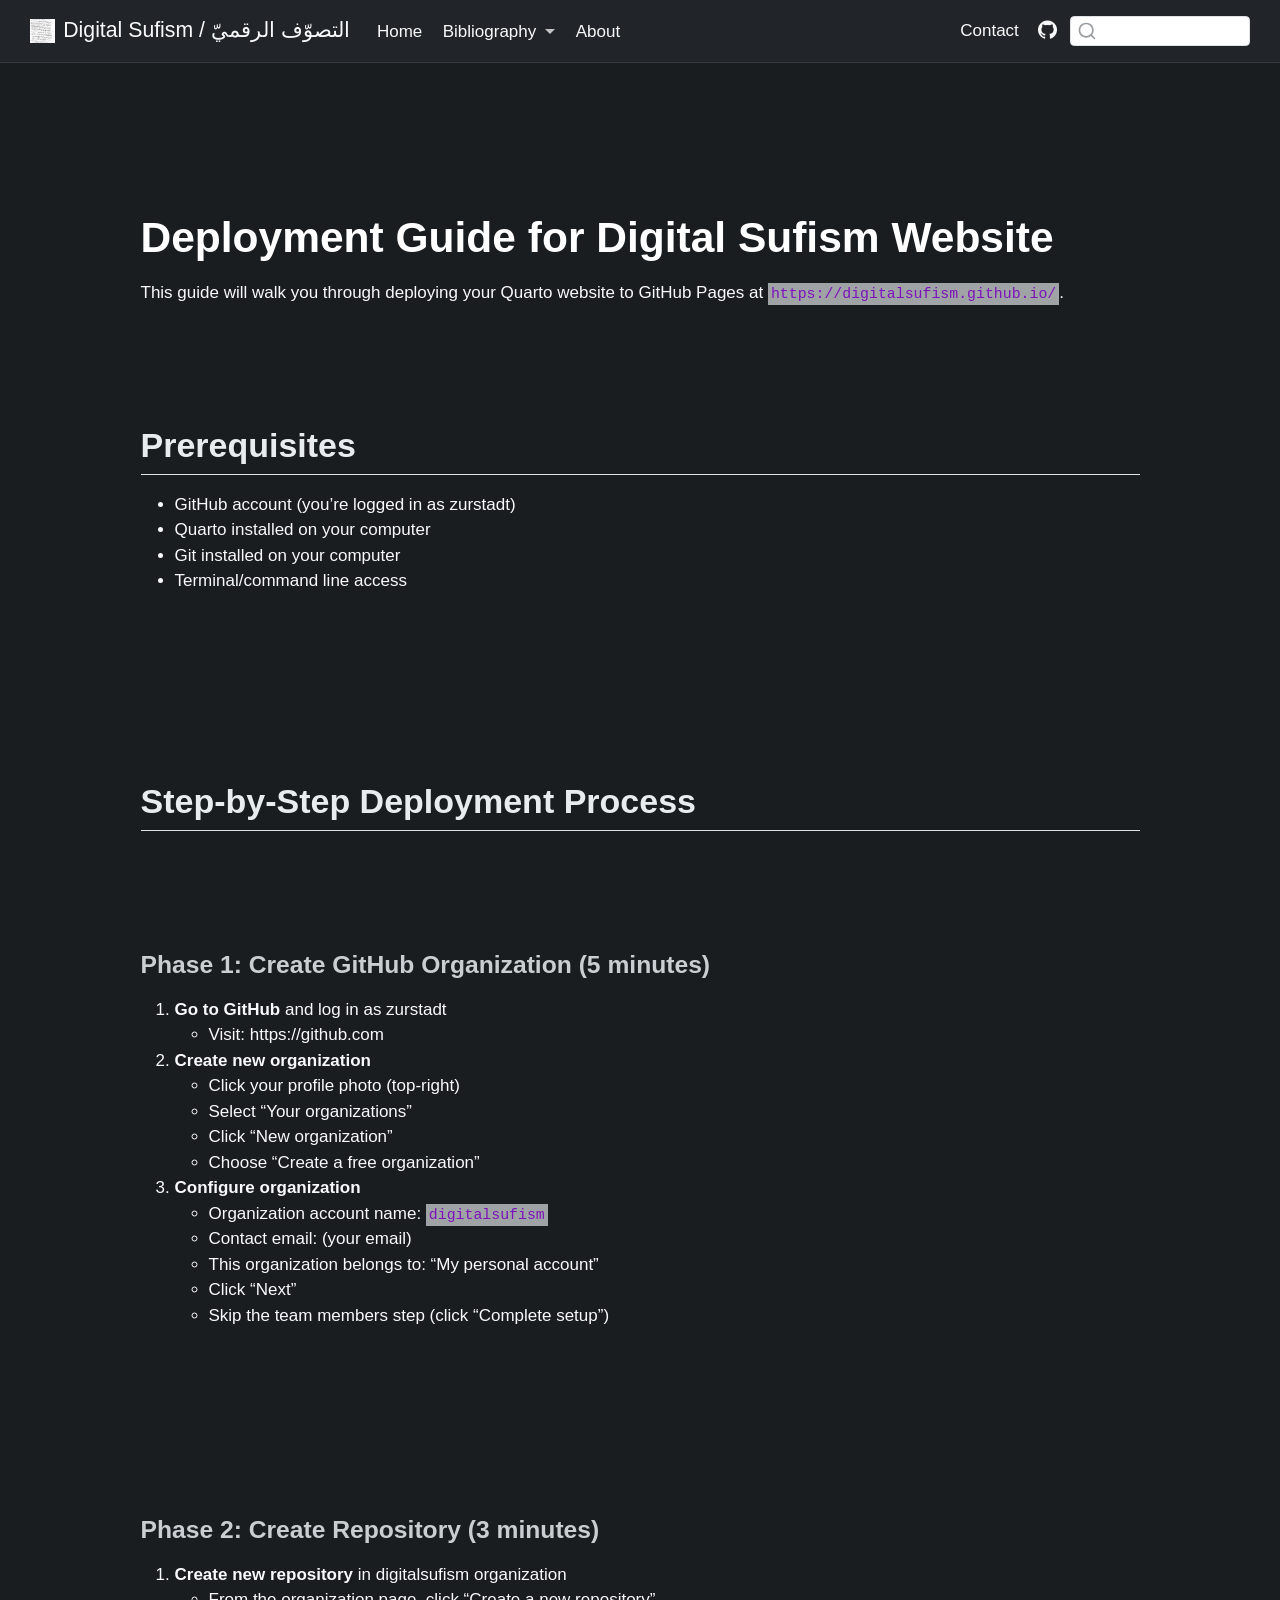
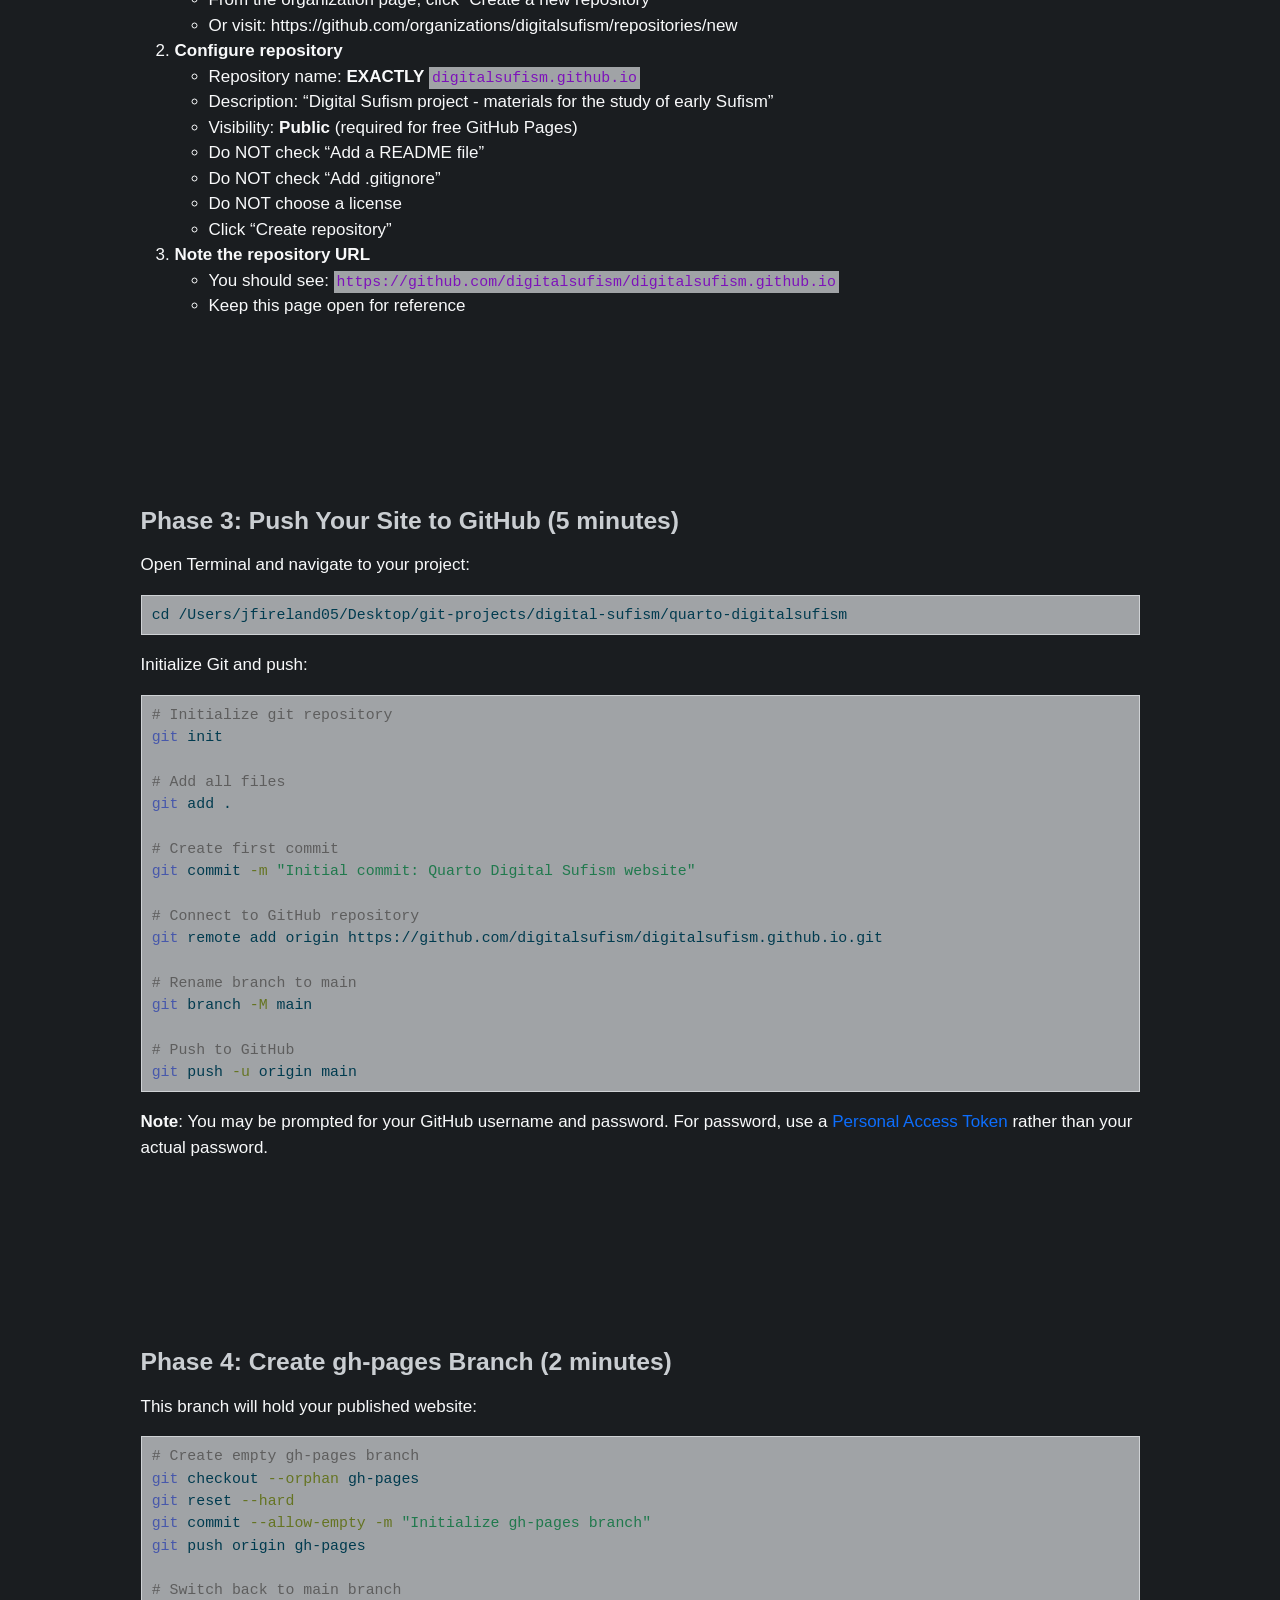
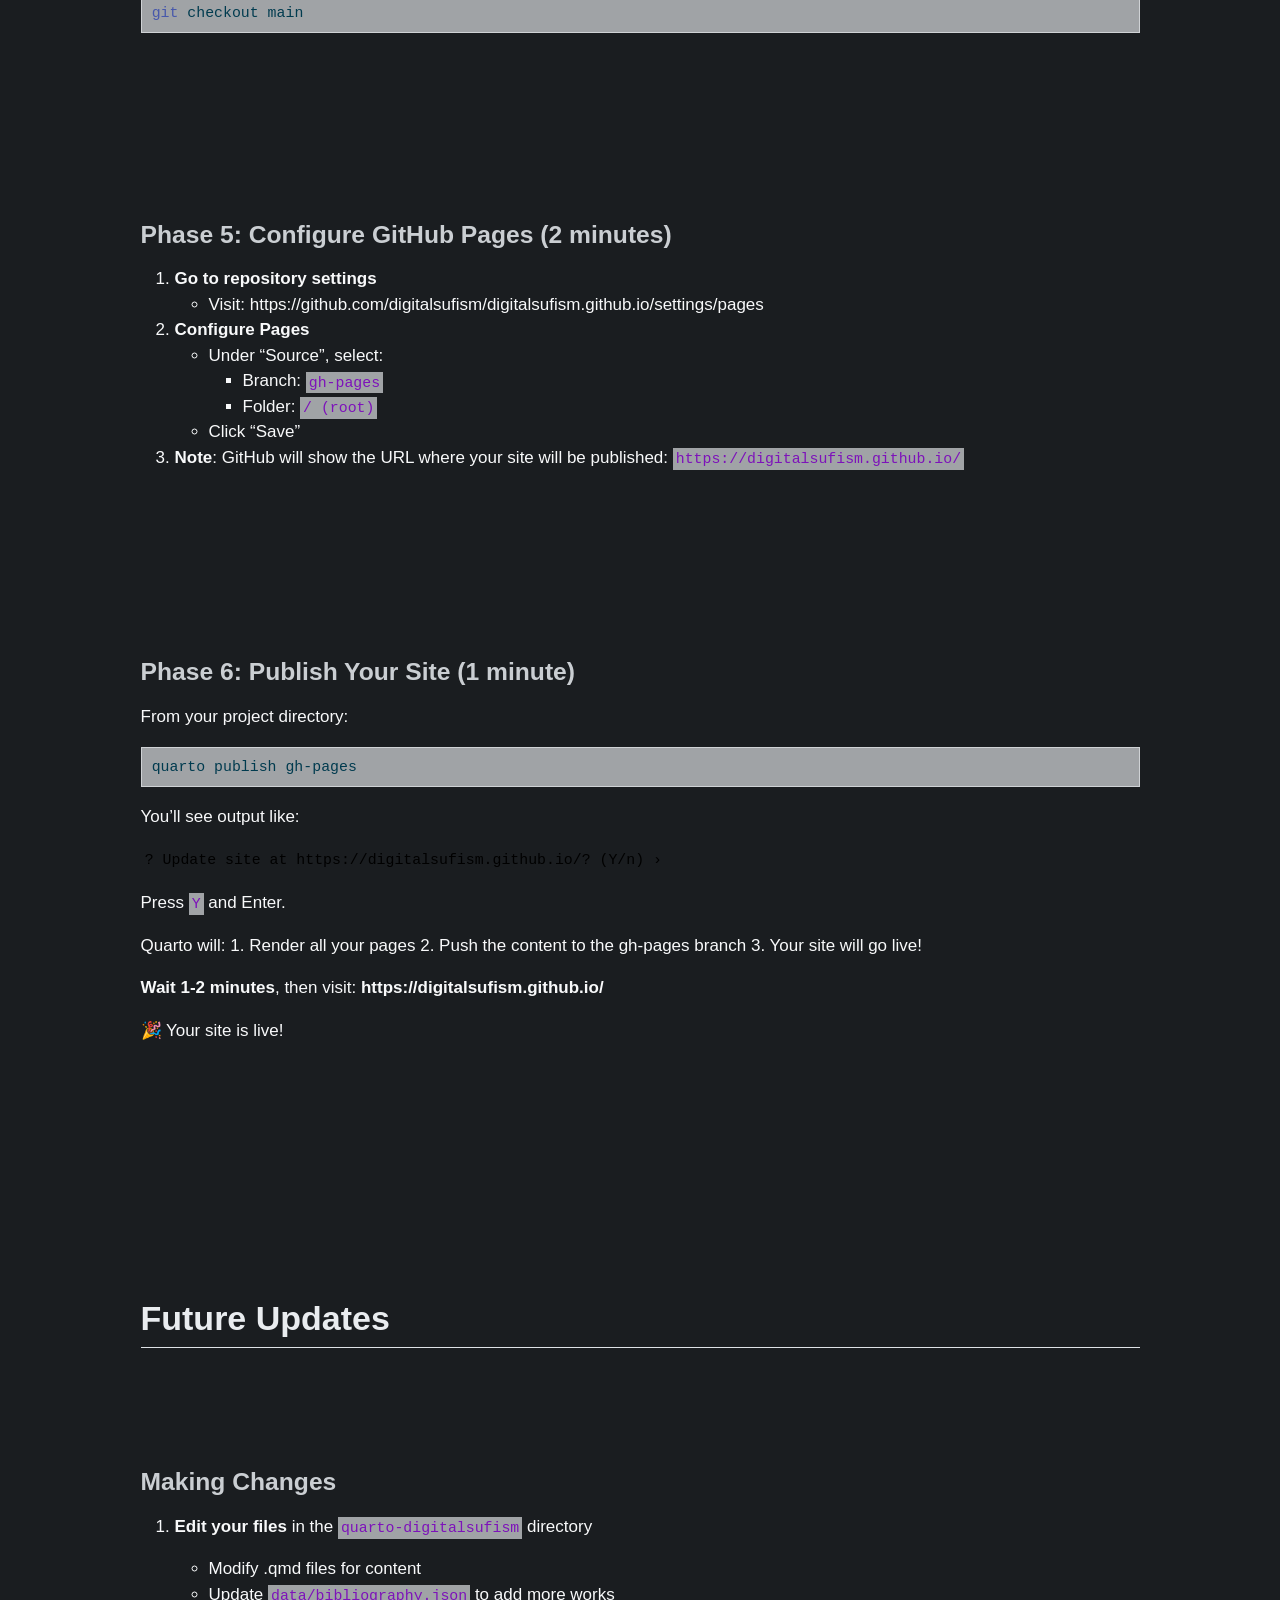
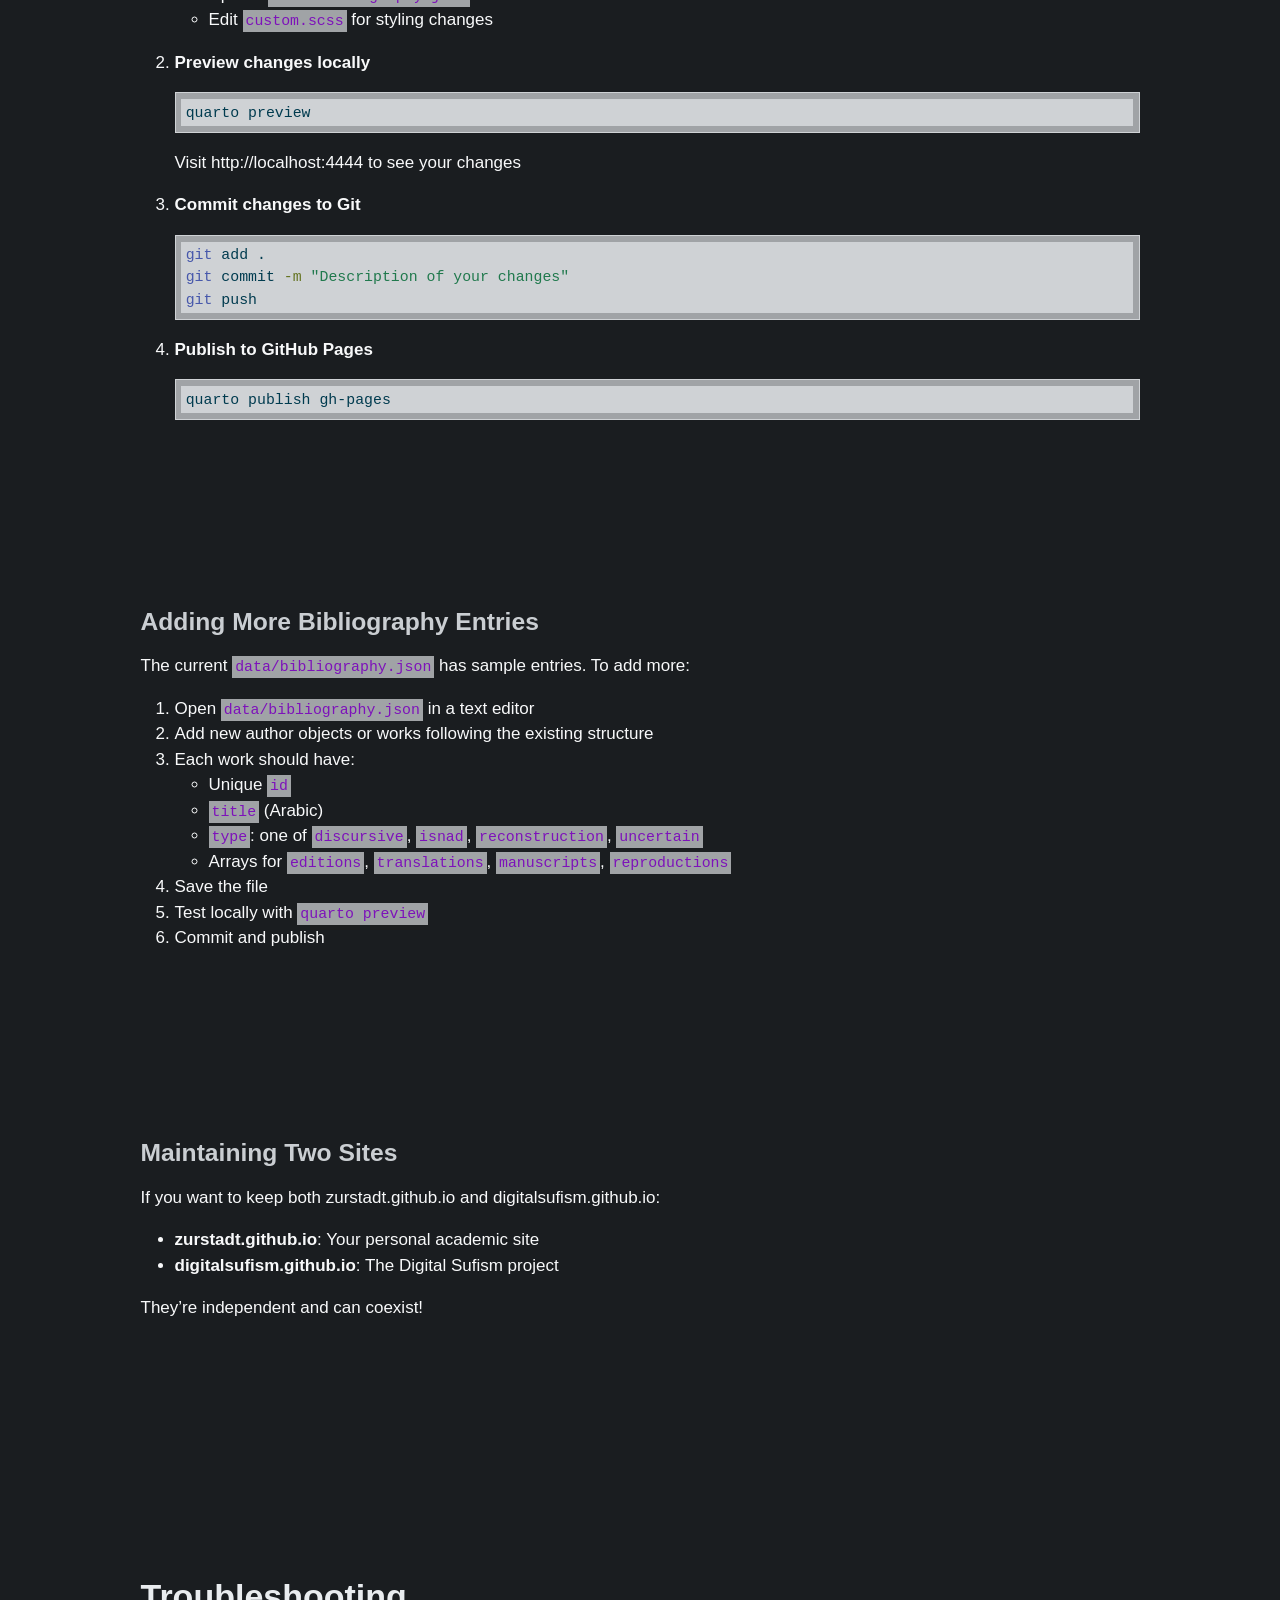
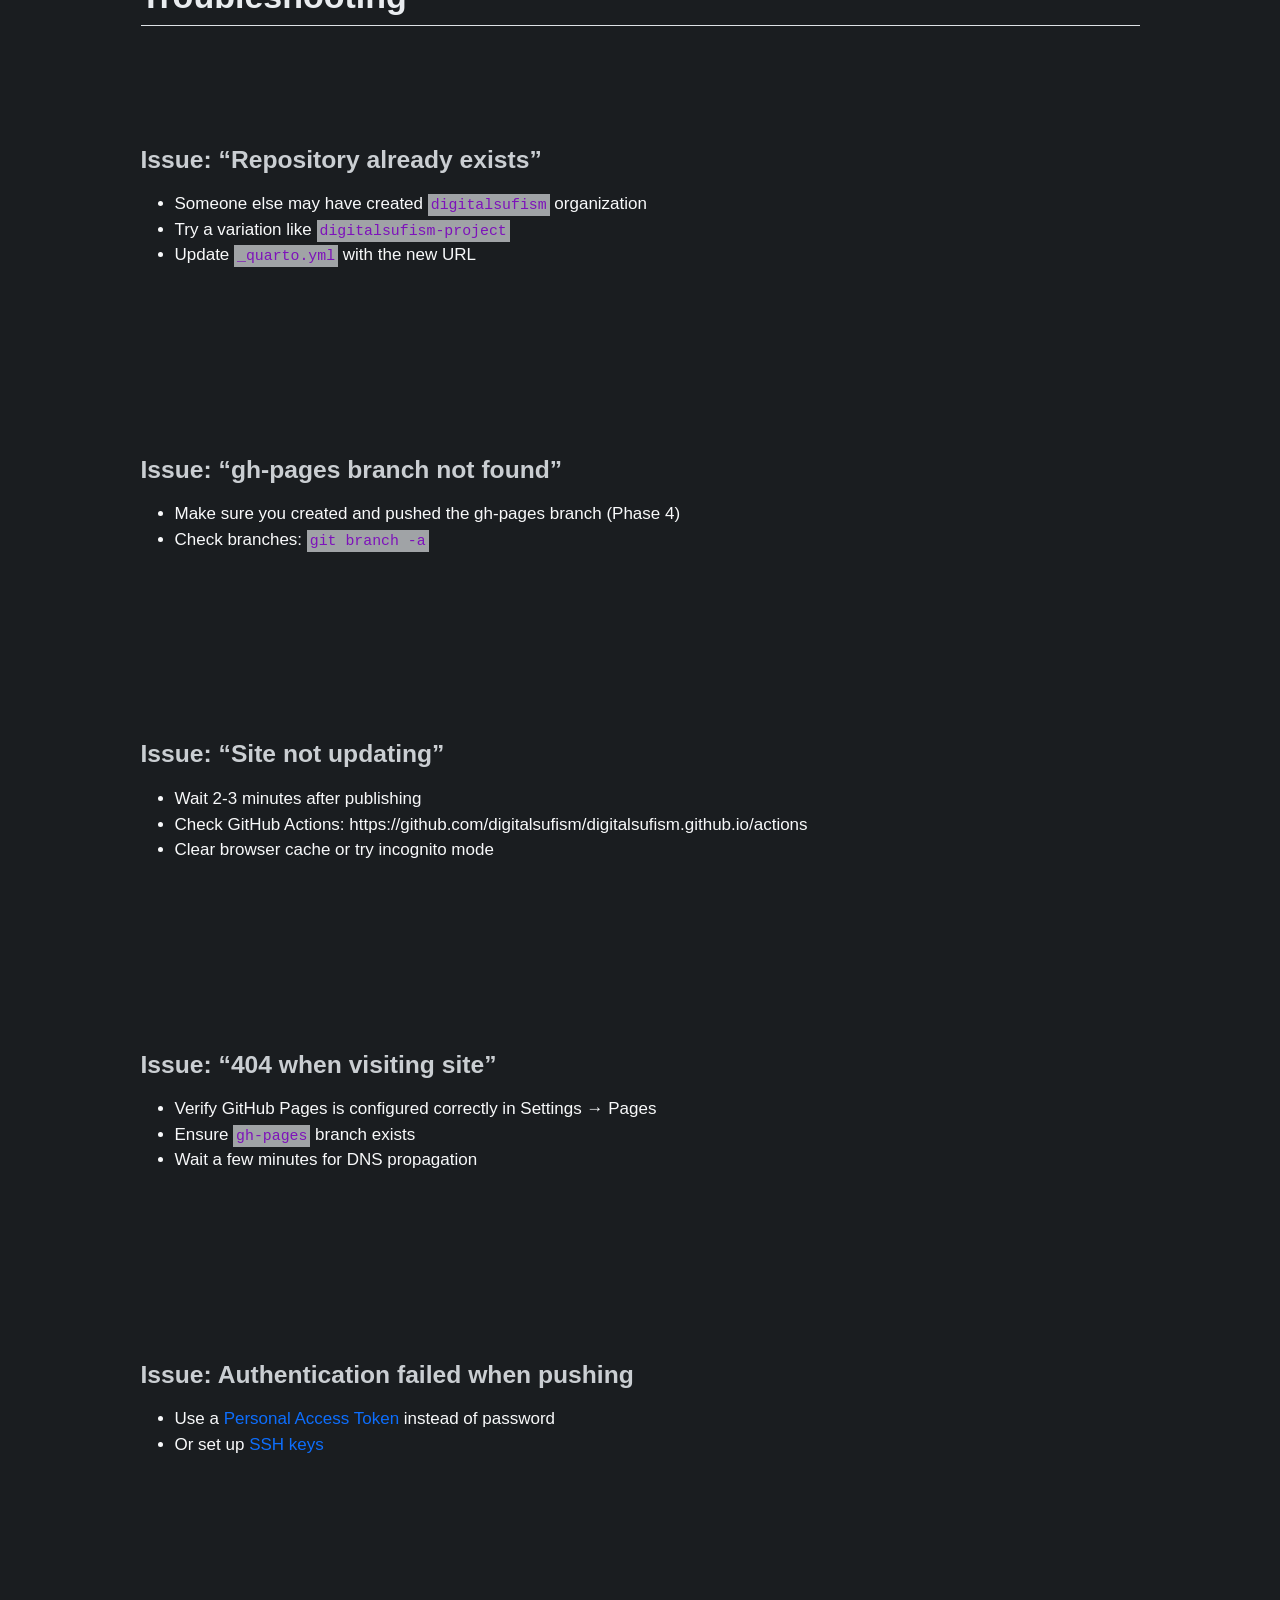
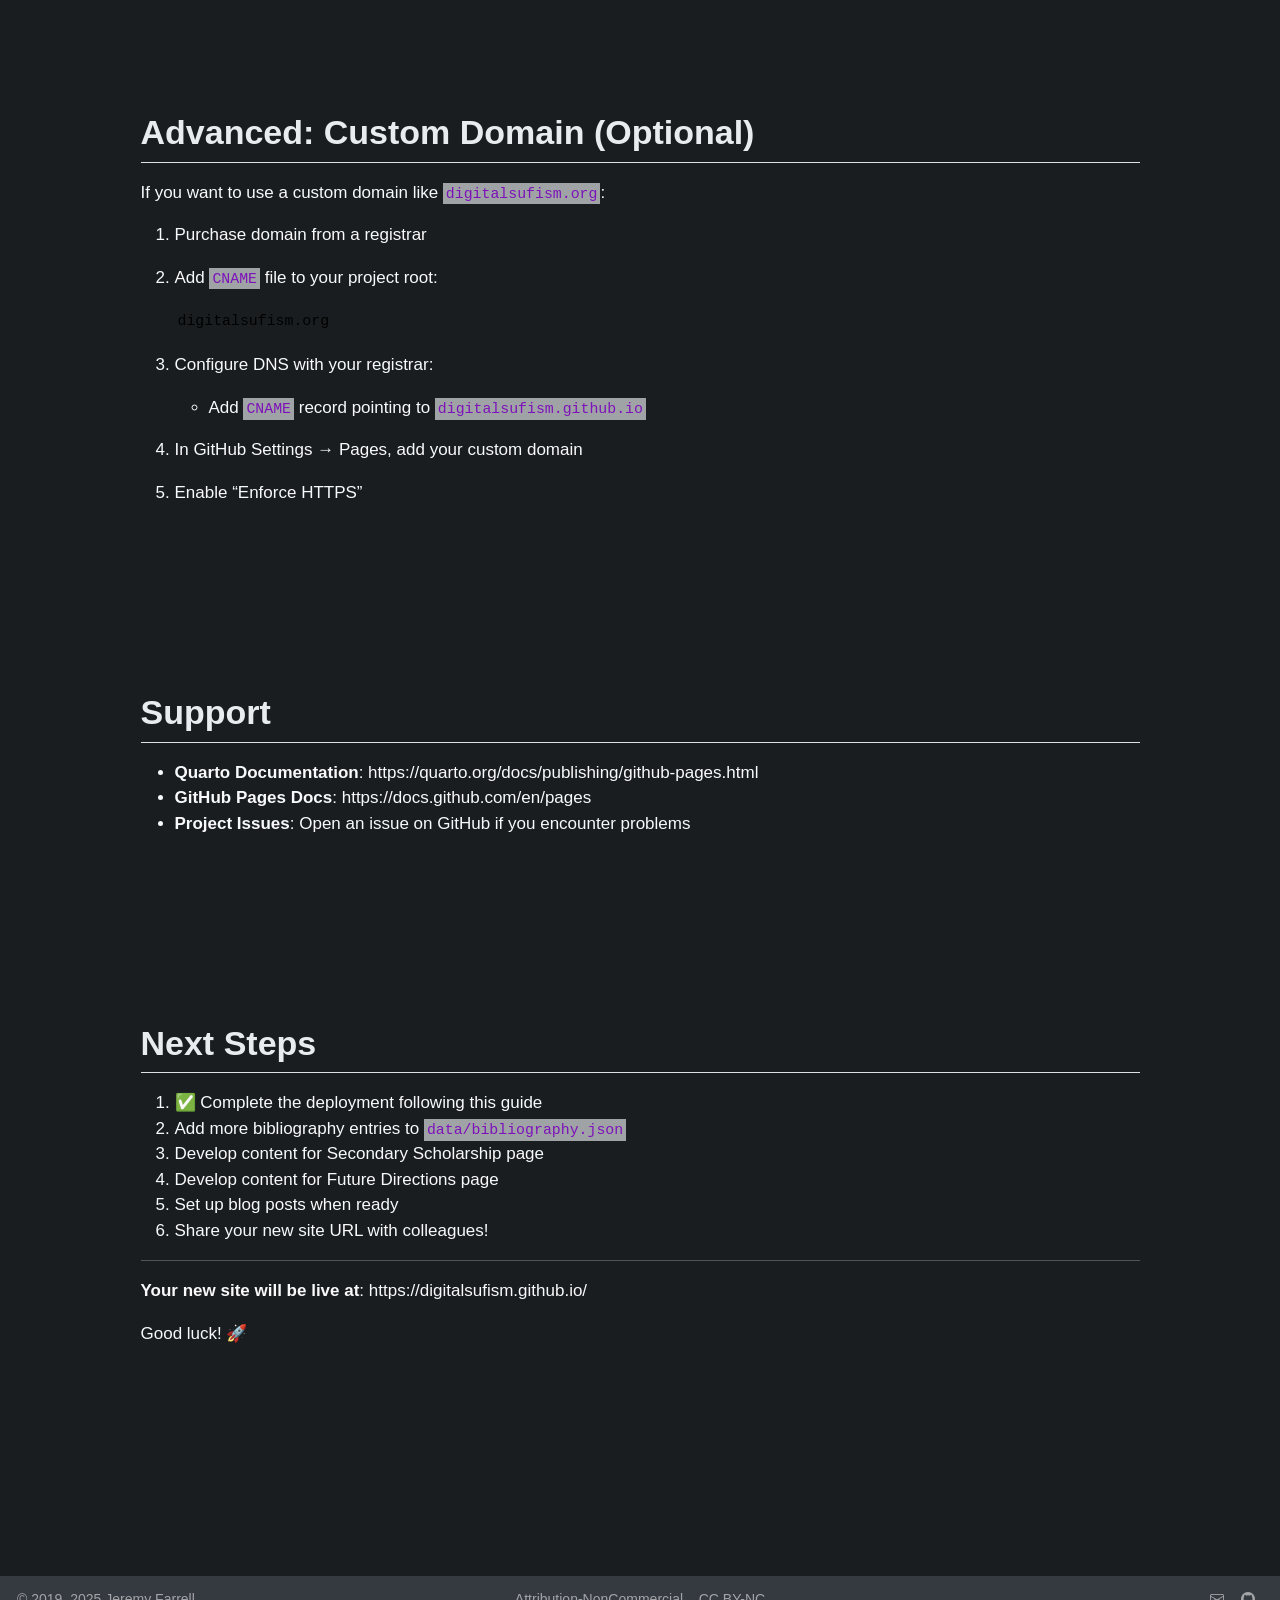
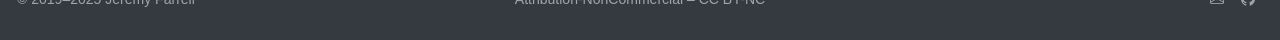
<file: DEPLOYMENT_GUIDE.html>
<!DOCTYPE html>
<html xmlns="http://www.w3.org/1999/xhtml" lang="en" xml:lang="en"><head>

<meta charset="utf-8">
<meta name="generator" content="quarto-1.8.26">

<meta name="viewport" content="width=device-width, initial-scale=1.0, user-scalable=yes">


<title>deployment_guide – Digital Sufism / التصوّف الرقميّ</title>
<style>
code{white-space: pre-wrap;}
span.smallcaps{font-variant: small-caps;}
div.columns{display: flex; gap: min(4vw, 1.5em);}
div.column{flex: auto; overflow-x: auto;}
div.hanging-indent{margin-left: 1.5em; text-indent: -1.5em;}
ul.task-list{list-style: none;}
ul.task-list li input[type="checkbox"] {
  width: 0.8em;
  margin: 0 0.8em 0.2em -1em; /* quarto-specific, see https://github.com/quarto-dev/quarto-cli/issues/4556 */ 
  vertical-align: middle;
}
/* CSS for syntax highlighting */
html { -webkit-text-size-adjust: 100%; }
pre > code.sourceCode { white-space: pre; position: relative; }
pre > code.sourceCode > span { display: inline-block; line-height: 1.25; }
pre > code.sourceCode > span:empty { height: 1.2em; }
.sourceCode { overflow: visible; }
code.sourceCode > span { color: inherit; text-decoration: inherit; }
div.sourceCode { margin: 1em 0; }
pre.sourceCode { margin: 0; }
@media screen {
div.sourceCode { overflow: auto; }
}
@media print {
pre > code.sourceCode { white-space: pre-wrap; }
pre > code.sourceCode > span { text-indent: -5em; padding-left: 5em; }
}
pre.numberSource code
  { counter-reset: source-line 0; }
pre.numberSource code > span
  { position: relative; left: -4em; counter-increment: source-line; }
pre.numberSource code > span > a:first-child::before
  { content: counter(source-line);
    position: relative; left: -1em; text-align: right; vertical-align: baseline;
    border: none; display: inline-block;
    -webkit-touch-callout: none; -webkit-user-select: none;
    -khtml-user-select: none; -moz-user-select: none;
    -ms-user-select: none; user-select: none;
    padding: 0 4px; width: 4em;
  }
pre.numberSource { margin-left: 3em;  padding-left: 4px; }
div.sourceCode
  {   }
@media screen {
pre > code.sourceCode > span > a:first-child::before { text-decoration: underline; }
}
</style>


<script src="site_libs/quarto-nav/quarto-nav.js"></script>
<script src="site_libs/quarto-nav/headroom.min.js"></script>
<script src="site_libs/clipboard/clipboard.min.js"></script>
<script src="site_libs/quarto-search/autocomplete.umd.js"></script>
<script src="site_libs/quarto-search/fuse.min.js"></script>
<script src="site_libs/quarto-search/quarto-search.js"></script>
<meta name="quarto:offset" content="./">
<link href="./img/sufi.png" rel="icon" type="image/png">
<script src="site_libs/quarto-html/quarto.js" type="module"></script>
<script src="site_libs/quarto-html/tabsets/tabsets.js" type="module"></script>
<script src="site_libs/quarto-html/axe/axe-check.js" type="module"></script>
<script src="site_libs/quarto-html/popper.min.js"></script>
<script src="site_libs/quarto-html/tippy.umd.min.js"></script>
<script src="site_libs/quarto-html/anchor.min.js"></script>
<link href="site_libs/quarto-html/tippy.css" rel="stylesheet">
<link href="site_libs/quarto-html/quarto-syntax-highlighting-587c61ba64f3a5504c4d52d930310e48.css" rel="stylesheet" id="quarto-text-highlighting-styles">
<script src="site_libs/bootstrap/bootstrap.min.js"></script>
<link href="site_libs/bootstrap/bootstrap-icons.css" rel="stylesheet">
<link href="site_libs/bootstrap/bootstrap-97fc206f45a02d5d8d95d25e5958bedf.min.css" rel="stylesheet" append-hash="true" id="quarto-bootstrap" data-mode="light">
<script id="quarto-search-options" type="application/json">{
  "location": "navbar",
  "copy-button": false,
  "collapse-after": 3,
  "panel-placement": "end",
  "type": "textbox",
  "limit": 50,
  "keyboard-shortcut": [
    "f",
    "/",
    "s"
  ],
  "language": {
    "search-no-results-text": "No results",
    "search-matching-documents-text": "matching documents",
    "search-copy-link-title": "Copy link to search",
    "search-hide-matches-text": "Hide additional matches",
    "search-more-match-text": "more match in this document",
    "search-more-matches-text": "more matches in this document",
    "search-clear-button-title": "Clear",
    "search-text-placeholder": "",
    "search-detached-cancel-button-title": "Cancel",
    "search-submit-button-title": "Submit",
    "search-label": "Search"
  }
}</script>

<script type="text/javascript">

(function(i,s,o,g,r,a,m){i['GoogleAnalyticsObject']=r;i[r]=i[r]||function(){
  (i[r].q=i[r].q||[]).push(arguments)},i[r].l=1*new Date();a=s.createElement(o),
  m=s.getElementsByTagName(o)[0];a.async=1;a.src=g;m.parentNode.insertBefore(a,m)
  })(window,document,'script','https://www.google-analytics.com/analytics.js','ga');
ga('create', 'UA-140121905-1', 'auto');

ga('send', {
  hitType: 'pageview',
  'anonymizeIp': true,
});
</script>


<link rel="stylesheet" href="styles.css">
</head>

<body class="nav-fixed fullcontent quarto-light">

<div id="quarto-search-results"></div>
  <header id="quarto-header" class="headroom fixed-top">
    <nav class="navbar navbar-expand-lg " data-bs-theme="dark">
      <div class="navbar-container container-fluid">
      <div class="navbar-brand-container mx-auto">
    <a href="./index.html" class="navbar-brand navbar-brand-logo">
    <img src="./img/sufi.png" alt="" class="navbar-logo light-content">
    <img src="./img/sufi.png" alt="" class="navbar-logo dark-content">
    </a>
    <a class="navbar-brand" href="./index.html">
    <span class="navbar-title">Digital Sufism / التصوّف الرقميّ</span>
    </a>
  </div>
            <div id="quarto-search" class="" title="Search"></div>
          <button class="navbar-toggler" type="button" data-bs-toggle="collapse" data-bs-target="#navbarCollapse" aria-controls="navbarCollapse" role="menu" aria-expanded="false" aria-label="Toggle navigation" onclick="if (window.quartoToggleHeadroom) { window.quartoToggleHeadroom(); }">
  <span class="navbar-toggler-icon"></span>
</button>
          <div class="collapse navbar-collapse" id="navbarCollapse">
            <ul class="navbar-nav navbar-nav-scroll me-auto">
  <li class="nav-item">
    <a class="nav-link" href="./index.html"> 
<span class="menu-text">Home</span></a>
  </li>  
  <li class="nav-item dropdown ">
    <a class="nav-link dropdown-toggle" href="#" id="nav-menu-bibliography" role="link" data-bs-toggle="dropdown" aria-expanded="false">
 <span class="menu-text">Bibliography</span>
    </a>
    <ul class="dropdown-menu" aria-labelledby="nav-menu-bibliography">    
        <li>
    <a class="dropdown-item" href="./bibliography.html">
 <span class="dropdown-text">Primary Sources</span></a>
  </li>  
        <li>
    <a class="dropdown-item" href="./secondary.html">
 <span class="dropdown-text">Secondary Scholarship</span></a>
  </li>  
    </ul>
  </li>
  <li class="nav-item">
    <a class="nav-link" href="./about.html"> 
<span class="menu-text">About</span></a>
  </li>  
</ul>
            <ul class="navbar-nav navbar-nav-scroll ms-auto">
  <li class="nav-item">
    <a class="nav-link" href="mailto:farrell.jedw@gmail.com"> 
<span class="menu-text">Contact</span></a>
  </li>  
  <li class="nav-item compact">
    <a class="nav-link" href="https://github.com/digitalsufism"> <i class="bi bi-github" role="img" aria-label="GitHub">
</i> 
<span class="menu-text"></span></a>
  </li>  
</ul>
          </div> <!-- /navcollapse -->
            <div class="quarto-navbar-tools">
</div>
      </div> <!-- /container-fluid -->
    </nav>
</header>
<!-- content -->
<div id="quarto-content" class="quarto-container page-columns page-rows-contents page-layout-article page-navbar">
<!-- sidebar -->
<!-- margin-sidebar -->
    
<!-- main -->
<main class="content" id="quarto-document-content"><header id="title-block-header" class="quarto-title-block"></header>




<section id="deployment-guide-for-digital-sufism-website" class="level1">
<h1>Deployment Guide for Digital Sufism Website</h1>
<p>This guide will walk you through deploying your Quarto website to GitHub Pages at <code>https://digitalsufism.github.io/</code>.</p>
<section id="prerequisites" class="level2">
<h2 class="anchored" data-anchor-id="prerequisites">Prerequisites</h2>
<ul>
<li>GitHub account (you’re logged in as zurstadt)</li>
<li>Quarto installed on your computer</li>
<li>Git installed on your computer</li>
<li>Terminal/command line access</li>
</ul>
</section>
<section id="step-by-step-deployment-process" class="level2">
<h2 class="anchored" data-anchor-id="step-by-step-deployment-process">Step-by-Step Deployment Process</h2>
<section id="phase-1-create-github-organization-5-minutes" class="level3">
<h3 class="anchored" data-anchor-id="phase-1-create-github-organization-5-minutes">Phase 1: Create GitHub Organization (5 minutes)</h3>
<ol type="1">
<li><strong>Go to GitHub</strong> and log in as zurstadt
<ul>
<li>Visit: https://github.com</li>
</ul></li>
<li><strong>Create new organization</strong>
<ul>
<li>Click your profile photo (top-right)</li>
<li>Select “Your organizations”</li>
<li>Click “New organization”</li>
<li>Choose “Create a free organization”</li>
</ul></li>
<li><strong>Configure organization</strong>
<ul>
<li>Organization account name: <code>digitalsufism</code></li>
<li>Contact email: (your email)</li>
<li>This organization belongs to: “My personal account”</li>
<li>Click “Next”</li>
<li>Skip the team members step (click “Complete setup”)</li>
</ul></li>
</ol>
</section>
<section id="phase-2-create-repository-3-minutes" class="level3">
<h3 class="anchored" data-anchor-id="phase-2-create-repository-3-minutes">Phase 2: Create Repository (3 minutes)</h3>
<ol type="1">
<li><strong>Create new repository</strong> in digitalsufism organization
<ul>
<li>From the organization page, click “Create a new repository”</li>
<li>Or visit: https://github.com/organizations/digitalsufism/repositories/new</li>
</ul></li>
<li><strong>Configure repository</strong>
<ul>
<li>Repository name: <strong>EXACTLY</strong> <code>digitalsufism.github.io</code></li>
<li>Description: “Digital Sufism project - materials for the study of early Sufism”</li>
<li>Visibility: <strong>Public</strong> (required for free GitHub Pages)</li>
<li>Do NOT check “Add a README file”</li>
<li>Do NOT check “Add .gitignore”</li>
<li>Do NOT choose a license</li>
<li>Click “Create repository”</li>
</ul></li>
<li><strong>Note the repository URL</strong>
<ul>
<li>You should see: <code>https://github.com/digitalsufism/digitalsufism.github.io</code></li>
<li>Keep this page open for reference</li>
</ul></li>
</ol>
</section>
<section id="phase-3-push-your-site-to-github-5-minutes" class="level3">
<h3 class="anchored" data-anchor-id="phase-3-push-your-site-to-github-5-minutes">Phase 3: Push Your Site to GitHub (5 minutes)</h3>
<p>Open Terminal and navigate to your project:</p>
<div class="code-copy-outer-scaffold"><div class="sourceCode" id="cb1"><pre class="sourceCode bash code-with-copy"><code class="sourceCode bash"><span id="cb1-1"><a href="#cb1-1" aria-hidden="true" tabindex="-1"></a><span class="bu">cd</span> /Users/jfireland05/Desktop/git-projects/digital-sufism/quarto-digitalsufism</span></code></pre></div><button title="Copy to Clipboard" class="code-copy-button"><i class="bi"></i></button></div>
<p>Initialize Git and push:</p>
<div class="code-copy-outer-scaffold"><div class="sourceCode" id="cb2"><pre class="sourceCode bash code-with-copy"><code class="sourceCode bash"><span id="cb2-1"><a href="#cb2-1" aria-hidden="true" tabindex="-1"></a><span class="co"># Initialize git repository</span></span>
<span id="cb2-2"><a href="#cb2-2" aria-hidden="true" tabindex="-1"></a><span class="fu">git</span> init</span>
<span id="cb2-3"><a href="#cb2-3" aria-hidden="true" tabindex="-1"></a></span>
<span id="cb2-4"><a href="#cb2-4" aria-hidden="true" tabindex="-1"></a><span class="co"># Add all files</span></span>
<span id="cb2-5"><a href="#cb2-5" aria-hidden="true" tabindex="-1"></a><span class="fu">git</span> add .</span>
<span id="cb2-6"><a href="#cb2-6" aria-hidden="true" tabindex="-1"></a></span>
<span id="cb2-7"><a href="#cb2-7" aria-hidden="true" tabindex="-1"></a><span class="co"># Create first commit</span></span>
<span id="cb2-8"><a href="#cb2-8" aria-hidden="true" tabindex="-1"></a><span class="fu">git</span> commit <span class="at">-m</span> <span class="st">"Initial commit: Quarto Digital Sufism website"</span></span>
<span id="cb2-9"><a href="#cb2-9" aria-hidden="true" tabindex="-1"></a></span>
<span id="cb2-10"><a href="#cb2-10" aria-hidden="true" tabindex="-1"></a><span class="co"># Connect to GitHub repository</span></span>
<span id="cb2-11"><a href="#cb2-11" aria-hidden="true" tabindex="-1"></a><span class="fu">git</span> remote add origin https://github.com/digitalsufism/digitalsufism.github.io.git</span>
<span id="cb2-12"><a href="#cb2-12" aria-hidden="true" tabindex="-1"></a></span>
<span id="cb2-13"><a href="#cb2-13" aria-hidden="true" tabindex="-1"></a><span class="co"># Rename branch to main</span></span>
<span id="cb2-14"><a href="#cb2-14" aria-hidden="true" tabindex="-1"></a><span class="fu">git</span> branch <span class="at">-M</span> main</span>
<span id="cb2-15"><a href="#cb2-15" aria-hidden="true" tabindex="-1"></a></span>
<span id="cb2-16"><a href="#cb2-16" aria-hidden="true" tabindex="-1"></a><span class="co"># Push to GitHub</span></span>
<span id="cb2-17"><a href="#cb2-17" aria-hidden="true" tabindex="-1"></a><span class="fu">git</span> push <span class="at">-u</span> origin main</span></code></pre></div><button title="Copy to Clipboard" class="code-copy-button"><i class="bi"></i></button></div>
<p><strong>Note</strong>: You may be prompted for your GitHub username and password. For password, use a <a href="https://github.com/settings/tokens">Personal Access Token</a> rather than your actual password.</p>
</section>
<section id="phase-4-create-gh-pages-branch-2-minutes" class="level3">
<h3 class="anchored" data-anchor-id="phase-4-create-gh-pages-branch-2-minutes">Phase 4: Create gh-pages Branch (2 minutes)</h3>
<p>This branch will hold your published website:</p>
<div class="code-copy-outer-scaffold"><div class="sourceCode" id="cb3"><pre class="sourceCode bash code-with-copy"><code class="sourceCode bash"><span id="cb3-1"><a href="#cb3-1" aria-hidden="true" tabindex="-1"></a><span class="co"># Create empty gh-pages branch</span></span>
<span id="cb3-2"><a href="#cb3-2" aria-hidden="true" tabindex="-1"></a><span class="fu">git</span> checkout <span class="at">--orphan</span> gh-pages</span>
<span id="cb3-3"><a href="#cb3-3" aria-hidden="true" tabindex="-1"></a><span class="fu">git</span> reset <span class="at">--hard</span></span>
<span id="cb3-4"><a href="#cb3-4" aria-hidden="true" tabindex="-1"></a><span class="fu">git</span> commit <span class="at">--allow-empty</span> <span class="at">-m</span> <span class="st">"Initialize gh-pages branch"</span></span>
<span id="cb3-5"><a href="#cb3-5" aria-hidden="true" tabindex="-1"></a><span class="fu">git</span> push origin gh-pages</span>
<span id="cb3-6"><a href="#cb3-6" aria-hidden="true" tabindex="-1"></a></span>
<span id="cb3-7"><a href="#cb3-7" aria-hidden="true" tabindex="-1"></a><span class="co"># Switch back to main branch</span></span>
<span id="cb3-8"><a href="#cb3-8" aria-hidden="true" tabindex="-1"></a><span class="fu">git</span> checkout main</span></code></pre></div><button title="Copy to Clipboard" class="code-copy-button"><i class="bi"></i></button></div>
</section>
<section id="phase-5-configure-github-pages-2-minutes" class="level3">
<h3 class="anchored" data-anchor-id="phase-5-configure-github-pages-2-minutes">Phase 5: Configure GitHub Pages (2 minutes)</h3>
<ol type="1">
<li><strong>Go to repository settings</strong>
<ul>
<li>Visit: https://github.com/digitalsufism/digitalsufism.github.io/settings/pages</li>
</ul></li>
<li><strong>Configure Pages</strong>
<ul>
<li>Under “Source”, select:
<ul>
<li>Branch: <code>gh-pages</code></li>
<li>Folder: <code>/ (root)</code></li>
</ul></li>
<li>Click “Save”</li>
</ul></li>
<li><strong>Note</strong>: GitHub will show the URL where your site will be published: <code>https://digitalsufism.github.io/</code></li>
</ol>
</section>
<section id="phase-6-publish-your-site-1-minute" class="level3">
<h3 class="anchored" data-anchor-id="phase-6-publish-your-site-1-minute">Phase 6: Publish Your Site (1 minute)</h3>
<p>From your project directory:</p>
<div class="code-copy-outer-scaffold"><div class="sourceCode" id="cb4"><pre class="sourceCode bash code-with-copy"><code class="sourceCode bash"><span id="cb4-1"><a href="#cb4-1" aria-hidden="true" tabindex="-1"></a><span class="ex">quarto</span> publish gh-pages</span></code></pre></div><button title="Copy to Clipboard" class="code-copy-button"><i class="bi"></i></button></div>
<p>You’ll see output like:</p>
<pre><code>? Update site at https://digitalsufism.github.io/? (Y/n) ›</code></pre>
<p>Press <code>Y</code> and Enter.</p>
<p>Quarto will: 1. Render all your pages 2. Push the content to the gh-pages branch 3. Your site will go live!</p>
<p><strong>Wait 1-2 minutes</strong>, then visit: <strong>https://digitalsufism.github.io/</strong></p>
<p>🎉 Your site is live!</p>
</section>
</section>
<section id="future-updates" class="level2">
<h2 class="anchored" data-anchor-id="future-updates">Future Updates</h2>
<section id="making-changes" class="level3">
<h3 class="anchored" data-anchor-id="making-changes">Making Changes</h3>
<ol type="1">
<li><p><strong>Edit your files</strong> in the <code>quarto-digitalsufism</code> directory</p>
<ul>
<li>Modify .qmd files for content</li>
<li>Update <code>data/bibliography.json</code> to add more works</li>
<li>Edit <code>custom.scss</code> for styling changes</li>
</ul></li>
<li><p><strong>Preview changes locally</strong></p>
<div class="code-copy-outer-scaffold"><div class="sourceCode" id="cb6"><pre class="sourceCode bash code-with-copy"><code class="sourceCode bash"><span id="cb6-1"><a href="#cb6-1" aria-hidden="true" tabindex="-1"></a><span class="ex">quarto</span> preview</span></code></pre></div><button title="Copy to Clipboard" class="code-copy-button"><i class="bi"></i></button></div>
<p>Visit http://localhost:4444 to see your changes</p></li>
<li><p><strong>Commit changes to Git</strong></p>
<div class="code-copy-outer-scaffold"><div class="sourceCode" id="cb7"><pre class="sourceCode bash code-with-copy"><code class="sourceCode bash"><span id="cb7-1"><a href="#cb7-1" aria-hidden="true" tabindex="-1"></a><span class="fu">git</span> add .</span>
<span id="cb7-2"><a href="#cb7-2" aria-hidden="true" tabindex="-1"></a><span class="fu">git</span> commit <span class="at">-m</span> <span class="st">"Description of your changes"</span></span>
<span id="cb7-3"><a href="#cb7-3" aria-hidden="true" tabindex="-1"></a><span class="fu">git</span> push</span></code></pre></div><button title="Copy to Clipboard" class="code-copy-button"><i class="bi"></i></button></div></li>
<li><p><strong>Publish to GitHub Pages</strong></p>
<div class="code-copy-outer-scaffold"><div class="sourceCode" id="cb8"><pre class="sourceCode bash code-with-copy"><code class="sourceCode bash"><span id="cb8-1"><a href="#cb8-1" aria-hidden="true" tabindex="-1"></a><span class="ex">quarto</span> publish gh-pages</span></code></pre></div><button title="Copy to Clipboard" class="code-copy-button"><i class="bi"></i></button></div></li>
</ol>
</section>
<section id="adding-more-bibliography-entries" class="level3">
<h3 class="anchored" data-anchor-id="adding-more-bibliography-entries">Adding More Bibliography Entries</h3>
<p>The current <code>data/bibliography.json</code> has sample entries. To add more:</p>
<ol type="1">
<li>Open <code>data/bibliography.json</code> in a text editor</li>
<li>Add new author objects or works following the existing structure</li>
<li>Each work should have:
<ul>
<li>Unique <code>id</code></li>
<li><code>title</code> (Arabic)</li>
<li><code>type</code>: one of <code>discursive</code>, <code>isnad</code>, <code>reconstruction</code>, <code>uncertain</code></li>
<li>Arrays for <code>editions</code>, <code>translations</code>, <code>manuscripts</code>, <code>reproductions</code></li>
</ul></li>
<li>Save the file</li>
<li>Test locally with <code>quarto preview</code></li>
<li>Commit and publish</li>
</ol>
</section>
<section id="maintaining-two-sites" class="level3">
<h3 class="anchored" data-anchor-id="maintaining-two-sites">Maintaining Two Sites</h3>
<p>If you want to keep both zurstadt.github.io and digitalsufism.github.io:</p>
<ul>
<li><strong>zurstadt.github.io</strong>: Your personal academic site</li>
<li><strong>digitalsufism.github.io</strong>: The Digital Sufism project</li>
</ul>
<p>They’re independent and can coexist!</p>
</section>
</section>
<section id="troubleshooting" class="level2">
<h2 class="anchored" data-anchor-id="troubleshooting">Troubleshooting</h2>
<section id="issue-repository-already-exists" class="level3">
<h3 class="anchored" data-anchor-id="issue-repository-already-exists">Issue: “Repository already exists”</h3>
<ul>
<li>Someone else may have created <code>digitalsufism</code> organization</li>
<li>Try a variation like <code>digitalsufism-project</code></li>
<li>Update <code>_quarto.yml</code> with the new URL</li>
</ul>
</section>
<section id="issue-gh-pages-branch-not-found" class="level3">
<h3 class="anchored" data-anchor-id="issue-gh-pages-branch-not-found">Issue: “gh-pages branch not found”</h3>
<ul>
<li>Make sure you created and pushed the gh-pages branch (Phase 4)</li>
<li>Check branches: <code>git branch -a</code></li>
</ul>
</section>
<section id="issue-site-not-updating" class="level3">
<h3 class="anchored" data-anchor-id="issue-site-not-updating">Issue: “Site not updating”</h3>
<ul>
<li>Wait 2-3 minutes after publishing</li>
<li>Check GitHub Actions: https://github.com/digitalsufism/digitalsufism.github.io/actions</li>
<li>Clear browser cache or try incognito mode</li>
</ul>
</section>
<section id="issue-404-when-visiting-site" class="level3">
<h3 class="anchored" data-anchor-id="issue-404-when-visiting-site">Issue: “404 when visiting site”</h3>
<ul>
<li>Verify GitHub Pages is configured correctly in Settings → Pages</li>
<li>Ensure <code>gh-pages</code> branch exists</li>
<li>Wait a few minutes for DNS propagation</li>
</ul>
</section>
<section id="issue-authentication-failed-when-pushing" class="level3">
<h3 class="anchored" data-anchor-id="issue-authentication-failed-when-pushing">Issue: Authentication failed when pushing</h3>
<ul>
<li>Use a <a href="https://github.com/settings/tokens">Personal Access Token</a> instead of password</li>
<li>Or set up <a href="https://docs.github.com/en/authentication/connecting-to-github-with-ssh">SSH keys</a></li>
</ul>
</section>
</section>
<section id="advanced-custom-domain-optional" class="level2">
<h2 class="anchored" data-anchor-id="advanced-custom-domain-optional">Advanced: Custom Domain (Optional)</h2>
<p>If you want to use a custom domain like <code>digitalsufism.org</code>:</p>
<ol type="1">
<li><p>Purchase domain from a registrar</p></li>
<li><p>Add <code>CNAME</code> file to your project root:</p>
<pre><code>digitalsufism.org</code></pre></li>
<li><p>Configure DNS with your registrar:</p>
<ul>
<li>Add <code>CNAME</code> record pointing to <code>digitalsufism.github.io</code></li>
</ul></li>
<li><p>In GitHub Settings → Pages, add your custom domain</p></li>
<li><p>Enable “Enforce HTTPS”</p></li>
</ol>
</section>
<section id="support" class="level2">
<h2 class="anchored" data-anchor-id="support">Support</h2>
<ul>
<li><strong>Quarto Documentation</strong>: https://quarto.org/docs/publishing/github-pages.html</li>
<li><strong>GitHub Pages Docs</strong>: https://docs.github.com/en/pages</li>
<li><strong>Project Issues</strong>: Open an issue on GitHub if you encounter problems</li>
</ul>
</section>
<section id="next-steps" class="level2">
<h2 class="anchored" data-anchor-id="next-steps">Next Steps</h2>
<ol type="1">
<li>✅ Complete the deployment following this guide</li>
<li>Add more bibliography entries to <code>data/bibliography.json</code></li>
<li>Develop content for Secondary Scholarship page</li>
<li>Develop content for Future Directions page</li>
<li>Set up blog posts when ready</li>
<li>Share your new site URL with colleagues!</li>
</ol>
<hr>
<p><strong>Your new site will be live at</strong>: https://digitalsufism.github.io/</p>
<p>Good luck! 🚀</p>


</section>
</section>

</main> <!-- /main -->
<script id="quarto-html-after-body" type="application/javascript">
  window.document.addEventListener("DOMContentLoaded", function (event) {
    const icon = "";
    const anchorJS = new window.AnchorJS();
    anchorJS.options = {
      placement: 'right',
      icon: icon
    };
    anchorJS.add('.anchored');
    const isCodeAnnotation = (el) => {
      for (const clz of el.classList) {
        if (clz.startsWith('code-annotation-')) {                     
          return true;
        }
      }
      return false;
    }
    const onCopySuccess = function(e) {
      // button target
      const button = e.trigger;
      // don't keep focus
      button.blur();
      // flash "checked"
      button.classList.add('code-copy-button-checked');
      var currentTitle = button.getAttribute("title");
      button.setAttribute("title", "Copied!");
      let tooltip;
      if (window.bootstrap) {
        button.setAttribute("data-bs-toggle", "tooltip");
        button.setAttribute("data-bs-placement", "left");
        button.setAttribute("data-bs-title", "Copied!");
        tooltip = new bootstrap.Tooltip(button, 
          { trigger: "manual", 
            customClass: "code-copy-button-tooltip",
            offset: [0, -8]});
        tooltip.show();    
      }
      setTimeout(function() {
        if (tooltip) {
          tooltip.hide();
          button.removeAttribute("data-bs-title");
          button.removeAttribute("data-bs-toggle");
          button.removeAttribute("data-bs-placement");
        }
        button.setAttribute("title", currentTitle);
        button.classList.remove('code-copy-button-checked');
      }, 1000);
      // clear code selection
      e.clearSelection();
    }
    const getTextToCopy = function(trigger) {
      const outerScaffold = trigger.parentElement.cloneNode(true);
      const codeEl = outerScaffold.querySelector('code');
      for (const childEl of codeEl.children) {
        if (isCodeAnnotation(childEl)) {
          childEl.remove();
        }
      }
      return codeEl.innerText;
    }
    const clipboard = new window.ClipboardJS('.code-copy-button:not([data-in-quarto-modal])', {
      text: getTextToCopy
    });
    clipboard.on('success', onCopySuccess);
    if (window.document.getElementById('quarto-embedded-source-code-modal')) {
      const clipboardModal = new window.ClipboardJS('.code-copy-button[data-in-quarto-modal]', {
        text: getTextToCopy,
        container: window.document.getElementById('quarto-embedded-source-code-modal')
      });
      clipboardModal.on('success', onCopySuccess);
    }
      var localhostRegex = new RegExp(/^(?:http|https):\/\/localhost\:?[0-9]*\//);
      var mailtoRegex = new RegExp(/^mailto:/);
        var filterRegex = new RegExp("https:\/\/digitalsufism\.github\.io");
      var isInternal = (href) => {
          return filterRegex.test(href) || localhostRegex.test(href) || mailtoRegex.test(href);
      }
      // Inspect non-navigation links and adorn them if external
     var links = window.document.querySelectorAll('a[href]:not(.nav-link):not(.navbar-brand):not(.toc-action):not(.sidebar-link):not(.sidebar-item-toggle):not(.pagination-link):not(.no-external):not([aria-hidden]):not(.dropdown-item):not(.quarto-navigation-tool):not(.about-link)');
      for (var i=0; i<links.length; i++) {
        const link = links[i];
        if (!isInternal(link.href)) {
          // undo the damage that might have been done by quarto-nav.js in the case of
          // links that we want to consider external
          if (link.dataset.originalHref !== undefined) {
            link.href = link.dataset.originalHref;
          }
            // target, if specified
            link.setAttribute("target", "_blank");
            if (link.getAttribute("rel") === null) {
              link.setAttribute("rel", "noopener");
            }
        }
      }
    function tippyHover(el, contentFn, onTriggerFn, onUntriggerFn) {
      const config = {
        allowHTML: true,
        maxWidth: 500,
        delay: 100,
        arrow: false,
        appendTo: function(el) {
            return el.parentElement;
        },
        interactive: true,
        interactiveBorder: 10,
        theme: 'quarto',
        placement: 'bottom-start',
      };
      if (contentFn) {
        config.content = contentFn;
      }
      if (onTriggerFn) {
        config.onTrigger = onTriggerFn;
      }
      if (onUntriggerFn) {
        config.onUntrigger = onUntriggerFn;
      }
      window.tippy(el, config); 
    }
    const noterefs = window.document.querySelectorAll('a[role="doc-noteref"]');
    for (var i=0; i<noterefs.length; i++) {
      const ref = noterefs[i];
      tippyHover(ref, function() {
        // use id or data attribute instead here
        let href = ref.getAttribute('data-footnote-href') || ref.getAttribute('href');
        try { href = new URL(href).hash; } catch {}
        const id = href.replace(/^#\/?/, "");
        const note = window.document.getElementById(id);
        if (note) {
          return note.innerHTML;
        } else {
          return "";
        }
      });
    }
    const xrefs = window.document.querySelectorAll('a.quarto-xref');
    const processXRef = (id, note) => {
      // Strip column container classes
      const stripColumnClz = (el) => {
        el.classList.remove("page-full", "page-columns");
        if (el.children) {
          for (const child of el.children) {
            stripColumnClz(child);
          }
        }
      }
      stripColumnClz(note)
      if (id === null || id.startsWith('sec-')) {
        // Special case sections, only their first couple elements
        const container = document.createElement("div");
        if (note.children && note.children.length > 2) {
          container.appendChild(note.children[0].cloneNode(true));
          for (let i = 1; i < note.children.length; i++) {
            const child = note.children[i];
            if (child.tagName === "P" && child.innerText === "") {
              continue;
            } else {
              container.appendChild(child.cloneNode(true));
              break;
            }
          }
          if (window.Quarto?.typesetMath) {
            window.Quarto.typesetMath(container);
          }
          return container.innerHTML
        } else {
          if (window.Quarto?.typesetMath) {
            window.Quarto.typesetMath(note);
          }
          return note.innerHTML;
        }
      } else {
        // Remove any anchor links if they are present
        const anchorLink = note.querySelector('a.anchorjs-link');
        if (anchorLink) {
          anchorLink.remove();
        }
        if (window.Quarto?.typesetMath) {
          window.Quarto.typesetMath(note);
        }
        if (note.classList.contains("callout")) {
          return note.outerHTML;
        } else {
          return note.innerHTML;
        }
      }
    }
    for (var i=0; i<xrefs.length; i++) {
      const xref = xrefs[i];
      tippyHover(xref, undefined, function(instance) {
        instance.disable();
        let url = xref.getAttribute('href');
        let hash = undefined; 
        if (url.startsWith('#')) {
          hash = url;
        } else {
          try { hash = new URL(url).hash; } catch {}
        }
        if (hash) {
          const id = hash.replace(/^#\/?/, "");
          const note = window.document.getElementById(id);
          if (note !== null) {
            try {
              const html = processXRef(id, note.cloneNode(true));
              instance.setContent(html);
            } finally {
              instance.enable();
              instance.show();
            }
          } else {
            // See if we can fetch this
            fetch(url.split('#')[0])
            .then(res => res.text())
            .then(html => {
              const parser = new DOMParser();
              const htmlDoc = parser.parseFromString(html, "text/html");
              const note = htmlDoc.getElementById(id);
              if (note !== null) {
                const html = processXRef(id, note);
                instance.setContent(html);
              } 
            }).finally(() => {
              instance.enable();
              instance.show();
            });
          }
        } else {
          // See if we can fetch a full url (with no hash to target)
          // This is a special case and we should probably do some content thinning / targeting
          fetch(url)
          .then(res => res.text())
          .then(html => {
            const parser = new DOMParser();
            const htmlDoc = parser.parseFromString(html, "text/html");
            const note = htmlDoc.querySelector('main.content');
            if (note !== null) {
              // This should only happen for chapter cross references
              // (since there is no id in the URL)
              // remove the first header
              if (note.children.length > 0 && note.children[0].tagName === "HEADER") {
                note.children[0].remove();
              }
              const html = processXRef(null, note);
              instance.setContent(html);
            } 
          }).finally(() => {
            instance.enable();
            instance.show();
          });
        }
      }, function(instance) {
      });
    }
        let selectedAnnoteEl;
        const selectorForAnnotation = ( cell, annotation) => {
          let cellAttr = 'data-code-cell="' + cell + '"';
          let lineAttr = 'data-code-annotation="' +  annotation + '"';
          const selector = 'span[' + cellAttr + '][' + lineAttr + ']';
          return selector;
        }
        const selectCodeLines = (annoteEl) => {
          const doc = window.document;
          const targetCell = annoteEl.getAttribute("data-target-cell");
          const targetAnnotation = annoteEl.getAttribute("data-target-annotation");
          const annoteSpan = window.document.querySelector(selectorForAnnotation(targetCell, targetAnnotation));
          const lines = annoteSpan.getAttribute("data-code-lines").split(",");
          const lineIds = lines.map((line) => {
            return targetCell + "-" + line;
          })
          let top = null;
          let height = null;
          let parent = null;
          if (lineIds.length > 0) {
              //compute the position of the single el (top and bottom and make a div)
              const el = window.document.getElementById(lineIds[0]);
              top = el.offsetTop;
              height = el.offsetHeight;
              parent = el.parentElement.parentElement;
            if (lineIds.length > 1) {
              const lastEl = window.document.getElementById(lineIds[lineIds.length - 1]);
              const bottom = lastEl.offsetTop + lastEl.offsetHeight;
              height = bottom - top;
            }
            if (top !== null && height !== null && parent !== null) {
              // cook up a div (if necessary) and position it 
              let div = window.document.getElementById("code-annotation-line-highlight");
              if (div === null) {
                div = window.document.createElement("div");
                div.setAttribute("id", "code-annotation-line-highlight");
                div.style.position = 'absolute';
                parent.appendChild(div);
              }
              div.style.top = top - 2 + "px";
              div.style.height = height + 4 + "px";
              div.style.left = 0;
              let gutterDiv = window.document.getElementById("code-annotation-line-highlight-gutter");
              if (gutterDiv === null) {
                gutterDiv = window.document.createElement("div");
                gutterDiv.setAttribute("id", "code-annotation-line-highlight-gutter");
                gutterDiv.style.position = 'absolute';
                const codeCell = window.document.getElementById(targetCell);
                const gutter = codeCell.querySelector('.code-annotation-gutter');
                gutter.appendChild(gutterDiv);
              }
              gutterDiv.style.top = top - 2 + "px";
              gutterDiv.style.height = height + 4 + "px";
            }
            selectedAnnoteEl = annoteEl;
          }
        };
        const unselectCodeLines = () => {
          const elementsIds = ["code-annotation-line-highlight", "code-annotation-line-highlight-gutter"];
          elementsIds.forEach((elId) => {
            const div = window.document.getElementById(elId);
            if (div) {
              div.remove();
            }
          });
          selectedAnnoteEl = undefined;
        };
          // Handle positioning of the toggle
      window.addEventListener(
        "resize",
        throttle(() => {
          elRect = undefined;
          if (selectedAnnoteEl) {
            selectCodeLines(selectedAnnoteEl);
          }
        }, 10)
      );
      function throttle(fn, ms) {
      let throttle = false;
      let timer;
        return (...args) => {
          if(!throttle) { // first call gets through
              fn.apply(this, args);
              throttle = true;
          } else { // all the others get throttled
              if(timer) clearTimeout(timer); // cancel #2
              timer = setTimeout(() => {
                fn.apply(this, args);
                timer = throttle = false;
              }, ms);
          }
        };
      }
        // Attach click handler to the DT
        const annoteDls = window.document.querySelectorAll('dt[data-target-cell]');
        for (const annoteDlNode of annoteDls) {
          annoteDlNode.addEventListener('click', (event) => {
            const clickedEl = event.target;
            if (clickedEl !== selectedAnnoteEl) {
              unselectCodeLines();
              const activeEl = window.document.querySelector('dt[data-target-cell].code-annotation-active');
              if (activeEl) {
                activeEl.classList.remove('code-annotation-active');
              }
              selectCodeLines(clickedEl);
              clickedEl.classList.add('code-annotation-active');
            } else {
              // Unselect the line
              unselectCodeLines();
              clickedEl.classList.remove('code-annotation-active');
            }
          });
        }
    const findCites = (el) => {
      const parentEl = el.parentElement;
      if (parentEl) {
        const cites = parentEl.dataset.cites;
        if (cites) {
          return {
            el,
            cites: cites.split(' ')
          };
        } else {
          return findCites(el.parentElement)
        }
      } else {
        return undefined;
      }
    };
    var bibliorefs = window.document.querySelectorAll('a[role="doc-biblioref"]');
    for (var i=0; i<bibliorefs.length; i++) {
      const ref = bibliorefs[i];
      const citeInfo = findCites(ref);
      if (citeInfo) {
        tippyHover(citeInfo.el, function() {
          var popup = window.document.createElement('div');
          citeInfo.cites.forEach(function(cite) {
            var citeDiv = window.document.createElement('div');
            citeDiv.classList.add('hanging-indent');
            citeDiv.classList.add('csl-entry');
            var biblioDiv = window.document.getElementById('ref-' + cite);
            if (biblioDiv) {
              citeDiv.innerHTML = biblioDiv.innerHTML;
            }
            popup.appendChild(citeDiv);
          });
          return popup.innerHTML;
        });
      }
    }
  });
  </script>
</div> <!-- /content -->
<footer class="footer">
  <div class="nav-footer">
    <div class="nav-footer-left">
<p>© 2019–2025 Jeremy Farrell</p>
</div>   
    <div class="nav-footer-center">
<p><a href="https://creativecommons.org/licenses/">Attribution-NonCommercial – CC BY-NC</a></p>
</div>
    <div class="nav-footer-right">
      <ul class="footer-items list-unstyled">
    <li class="nav-item compact">
    <a class="nav-link" href="mailto:farrell.jedw@gmail.com">
      <i class="bi bi-envelope" role="img" aria-label="Email">
</i> 
    </a>
  </li>  
    <li class="nav-item compact">
    <a class="nav-link" href="https://github.com/digitalsufism">
      <i class="bi bi-github" role="img" aria-label="GitHub">
</i> 
    </a>
  </li>  
</ul>
    </div>
  </div>
</footer>




</body></html>
</file>
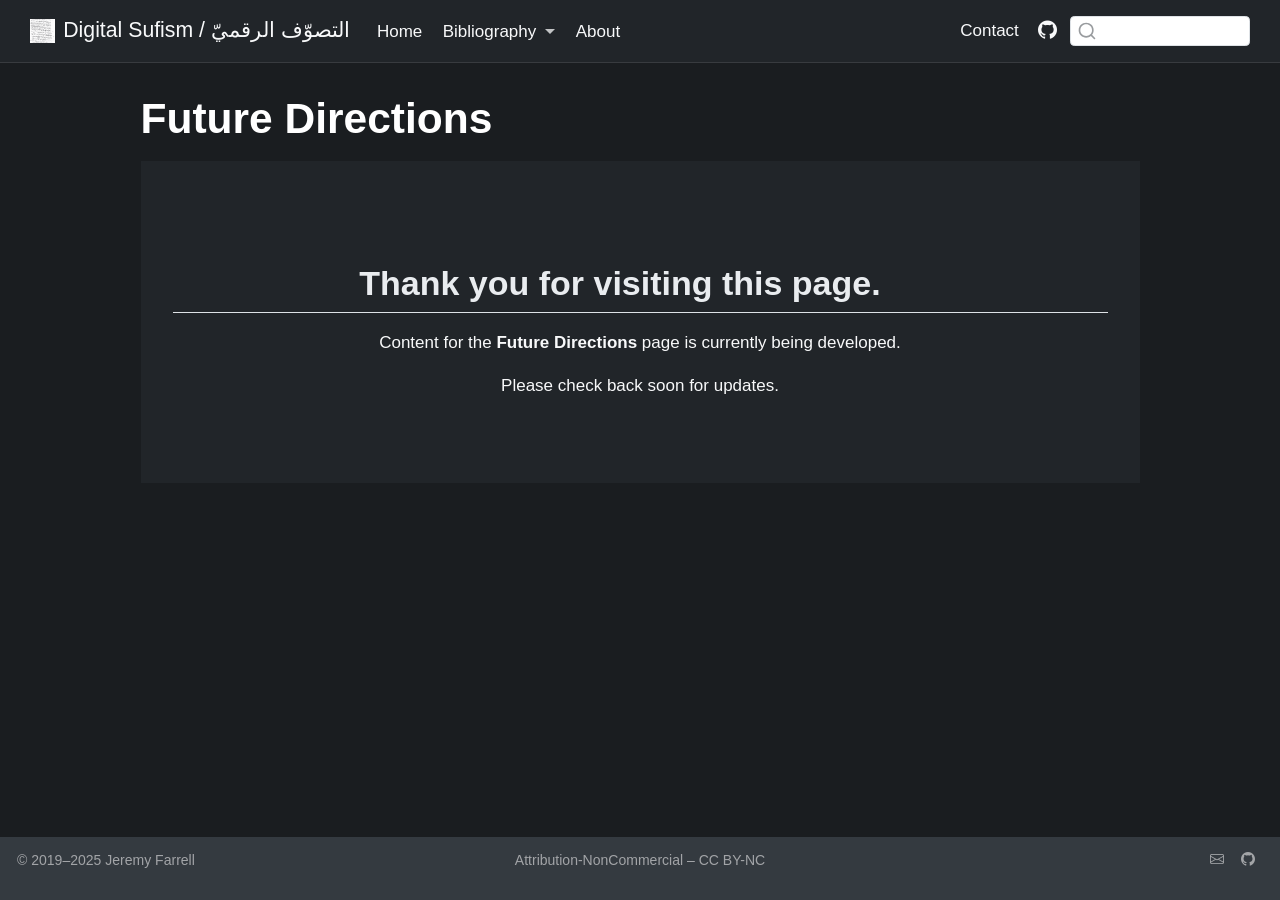
<file: futuredirections.html>
<!DOCTYPE html>
<html xmlns="http://www.w3.org/1999/xhtml" lang="en" xml:lang="en"><head>

<meta charset="utf-8">
<meta name="generator" content="quarto-1.8.26">

<meta name="viewport" content="width=device-width, initial-scale=1.0, user-scalable=yes">


<title>Future Directions – Digital Sufism / التصوّف الرقميّ</title>
<style>
code{white-space: pre-wrap;}
span.smallcaps{font-variant: small-caps;}
div.columns{display: flex; gap: min(4vw, 1.5em);}
div.column{flex: auto; overflow-x: auto;}
div.hanging-indent{margin-left: 1.5em; text-indent: -1.5em;}
ul.task-list{list-style: none;}
ul.task-list li input[type="checkbox"] {
  width: 0.8em;
  margin: 0 0.8em 0.2em -1em; /* quarto-specific, see https://github.com/quarto-dev/quarto-cli/issues/4556 */ 
  vertical-align: middle;
}
</style>


<script src="site_libs/quarto-nav/quarto-nav.js"></script>
<script src="site_libs/quarto-nav/headroom.min.js"></script>
<script src="site_libs/clipboard/clipboard.min.js"></script>
<script src="site_libs/quarto-search/autocomplete.umd.js"></script>
<script src="site_libs/quarto-search/fuse.min.js"></script>
<script src="site_libs/quarto-search/quarto-search.js"></script>
<meta name="quarto:offset" content="./">
<link href="./img/sufi.png" rel="icon" type="image/png">
<script src="site_libs/quarto-html/quarto.js" type="module"></script>
<script src="site_libs/quarto-html/tabsets/tabsets.js" type="module"></script>
<script src="site_libs/quarto-html/axe/axe-check.js" type="module"></script>
<script src="site_libs/quarto-html/popper.min.js"></script>
<script src="site_libs/quarto-html/tippy.umd.min.js"></script>
<script src="site_libs/quarto-html/anchor.min.js"></script>
<link href="site_libs/quarto-html/tippy.css" rel="stylesheet">
<link href="site_libs/quarto-html/quarto-syntax-highlighting-587c61ba64f3a5504c4d52d930310e48.css" rel="stylesheet" id="quarto-text-highlighting-styles">
<script src="site_libs/bootstrap/bootstrap.min.js"></script>
<link href="site_libs/bootstrap/bootstrap-icons.css" rel="stylesheet">
<link href="site_libs/bootstrap/bootstrap-97fc206f45a02d5d8d95d25e5958bedf.min.css" rel="stylesheet" append-hash="true" id="quarto-bootstrap" data-mode="light">
<script id="quarto-search-options" type="application/json">{
  "location": "navbar",
  "copy-button": false,
  "collapse-after": 3,
  "panel-placement": "end",
  "type": "textbox",
  "limit": 50,
  "keyboard-shortcut": [
    "f",
    "/",
    "s"
  ],
  "language": {
    "search-no-results-text": "No results",
    "search-matching-documents-text": "matching documents",
    "search-copy-link-title": "Copy link to search",
    "search-hide-matches-text": "Hide additional matches",
    "search-more-match-text": "more match in this document",
    "search-more-matches-text": "more matches in this document",
    "search-clear-button-title": "Clear",
    "search-text-placeholder": "",
    "search-detached-cancel-button-title": "Cancel",
    "search-submit-button-title": "Submit",
    "search-label": "Search"
  }
}</script>

<script type="text/javascript">

(function(i,s,o,g,r,a,m){i['GoogleAnalyticsObject']=r;i[r]=i[r]||function(){
  (i[r].q=i[r].q||[]).push(arguments)},i[r].l=1*new Date();a=s.createElement(o),
  m=s.getElementsByTagName(o)[0];a.async=1;a.src=g;m.parentNode.insertBefore(a,m)
  })(window,document,'script','https://www.google-analytics.com/analytics.js','ga');
ga('create', 'UA-140121905-1', 'auto');

ga('send', {
  hitType: 'pageview',
  'anonymizeIp': true,
});
</script>


<link rel="stylesheet" href="styles.css">
</head>

<body class="nav-fixed fullcontent quarto-light">

<div id="quarto-search-results"></div>
  <header id="quarto-header" class="headroom fixed-top">
    <nav class="navbar navbar-expand-lg " data-bs-theme="dark">
      <div class="navbar-container container-fluid">
      <div class="navbar-brand-container mx-auto">
    <a href="./index.html" class="navbar-brand navbar-brand-logo">
    <img src="./img/sufi.png" alt="" class="navbar-logo light-content">
    <img src="./img/sufi.png" alt="" class="navbar-logo dark-content">
    </a>
    <a class="navbar-brand" href="./index.html">
    <span class="navbar-title">Digital Sufism / التصوّف الرقميّ</span>
    </a>
  </div>
            <div id="quarto-search" class="" title="Search"></div>
          <button class="navbar-toggler" type="button" data-bs-toggle="collapse" data-bs-target="#navbarCollapse" aria-controls="navbarCollapse" role="menu" aria-expanded="false" aria-label="Toggle navigation" onclick="if (window.quartoToggleHeadroom) { window.quartoToggleHeadroom(); }">
  <span class="navbar-toggler-icon"></span>
</button>
          <div class="collapse navbar-collapse" id="navbarCollapse">
            <ul class="navbar-nav navbar-nav-scroll me-auto">
  <li class="nav-item">
    <a class="nav-link" href="./index.html"> 
<span class="menu-text">Home</span></a>
  </li>  
  <li class="nav-item dropdown ">
    <a class="nav-link dropdown-toggle" href="#" id="nav-menu-bibliography" role="link" data-bs-toggle="dropdown" aria-expanded="false">
 <span class="menu-text">Bibliography</span>
    </a>
    <ul class="dropdown-menu" aria-labelledby="nav-menu-bibliography">    
        <li>
    <a class="dropdown-item" href="./bibliography.html">
 <span class="dropdown-text">Primary Sources</span></a>
  </li>  
        <li>
    <a class="dropdown-item" href="./secondary.html">
 <span class="dropdown-text">Secondary Scholarship</span></a>
  </li>  
    </ul>
  </li>
  <li class="nav-item">
    <a class="nav-link" href="./about.html"> 
<span class="menu-text">About</span></a>
  </li>  
</ul>
            <ul class="navbar-nav navbar-nav-scroll ms-auto">
  <li class="nav-item">
    <a class="nav-link" href="mailto:farrell.jedw@gmail.com"> 
<span class="menu-text">Contact</span></a>
  </li>  
  <li class="nav-item compact">
    <a class="nav-link" href="https://github.com/digitalsufism"> <i class="bi bi-github" role="img" aria-label="GitHub">
</i> 
<span class="menu-text"></span></a>
  </li>  
</ul>
          </div> <!-- /navcollapse -->
            <div class="quarto-navbar-tools">
</div>
      </div> <!-- /container-fluid -->
    </nav>
</header>
<!-- content -->
<div id="quarto-content" class="quarto-container page-columns page-rows-contents page-layout-article page-navbar">
<!-- sidebar -->
<!-- margin-sidebar -->
    
<!-- main -->
<main class="content" id="quarto-document-content">

<header id="title-block-header" class="quarto-title-block default">
<div class="quarto-title">
<h1 class="title">Future Directions</h1>
</div>



<div class="quarto-title-meta">

    
  
    
  </div>
  


</header>


<div class="feature-dark" style="padding: 4rem 0;">
<div class="container">
<div class="row">
<section id="thank-you-for-visiting-this-page." class="level2 col-md-12 text-center">
<h2 class="anchored" data-anchor-id="thank-you-for-visiting-this-page.">Thank you for visiting this page.</h2>
<p>Content for the <strong>Future Directions</strong> page is currently being developed.</p>
<p>Please check back soon for updates.</p>
</section>
</div>
</div>
</div>



</main> <!-- /main -->
<script id="quarto-html-after-body" type="application/javascript">
  window.document.addEventListener("DOMContentLoaded", function (event) {
    const icon = "";
    const anchorJS = new window.AnchorJS();
    anchorJS.options = {
      placement: 'right',
      icon: icon
    };
    anchorJS.add('.anchored');
    const isCodeAnnotation = (el) => {
      for (const clz of el.classList) {
        if (clz.startsWith('code-annotation-')) {                     
          return true;
        }
      }
      return false;
    }
    const onCopySuccess = function(e) {
      // button target
      const button = e.trigger;
      // don't keep focus
      button.blur();
      // flash "checked"
      button.classList.add('code-copy-button-checked');
      var currentTitle = button.getAttribute("title");
      button.setAttribute("title", "Copied!");
      let tooltip;
      if (window.bootstrap) {
        button.setAttribute("data-bs-toggle", "tooltip");
        button.setAttribute("data-bs-placement", "left");
        button.setAttribute("data-bs-title", "Copied!");
        tooltip = new bootstrap.Tooltip(button, 
          { trigger: "manual", 
            customClass: "code-copy-button-tooltip",
            offset: [0, -8]});
        tooltip.show();    
      }
      setTimeout(function() {
        if (tooltip) {
          tooltip.hide();
          button.removeAttribute("data-bs-title");
          button.removeAttribute("data-bs-toggle");
          button.removeAttribute("data-bs-placement");
        }
        button.setAttribute("title", currentTitle);
        button.classList.remove('code-copy-button-checked');
      }, 1000);
      // clear code selection
      e.clearSelection();
    }
    const getTextToCopy = function(trigger) {
      const outerScaffold = trigger.parentElement.cloneNode(true);
      const codeEl = outerScaffold.querySelector('code');
      for (const childEl of codeEl.children) {
        if (isCodeAnnotation(childEl)) {
          childEl.remove();
        }
      }
      return codeEl.innerText;
    }
    const clipboard = new window.ClipboardJS('.code-copy-button:not([data-in-quarto-modal])', {
      text: getTextToCopy
    });
    clipboard.on('success', onCopySuccess);
    if (window.document.getElementById('quarto-embedded-source-code-modal')) {
      const clipboardModal = new window.ClipboardJS('.code-copy-button[data-in-quarto-modal]', {
        text: getTextToCopy,
        container: window.document.getElementById('quarto-embedded-source-code-modal')
      });
      clipboardModal.on('success', onCopySuccess);
    }
      var localhostRegex = new RegExp(/^(?:http|https):\/\/localhost\:?[0-9]*\//);
      var mailtoRegex = new RegExp(/^mailto:/);
        var filterRegex = new RegExp("https:\/\/digitalsufism\.github\.io");
      var isInternal = (href) => {
          return filterRegex.test(href) || localhostRegex.test(href) || mailtoRegex.test(href);
      }
      // Inspect non-navigation links and adorn them if external
     var links = window.document.querySelectorAll('a[href]:not(.nav-link):not(.navbar-brand):not(.toc-action):not(.sidebar-link):not(.sidebar-item-toggle):not(.pagination-link):not(.no-external):not([aria-hidden]):not(.dropdown-item):not(.quarto-navigation-tool):not(.about-link)');
      for (var i=0; i<links.length; i++) {
        const link = links[i];
        if (!isInternal(link.href)) {
          // undo the damage that might have been done by quarto-nav.js in the case of
          // links that we want to consider external
          if (link.dataset.originalHref !== undefined) {
            link.href = link.dataset.originalHref;
          }
            // target, if specified
            link.setAttribute("target", "_blank");
            if (link.getAttribute("rel") === null) {
              link.setAttribute("rel", "noopener");
            }
        }
      }
    function tippyHover(el, contentFn, onTriggerFn, onUntriggerFn) {
      const config = {
        allowHTML: true,
        maxWidth: 500,
        delay: 100,
        arrow: false,
        appendTo: function(el) {
            return el.parentElement;
        },
        interactive: true,
        interactiveBorder: 10,
        theme: 'quarto',
        placement: 'bottom-start',
      };
      if (contentFn) {
        config.content = contentFn;
      }
      if (onTriggerFn) {
        config.onTrigger = onTriggerFn;
      }
      if (onUntriggerFn) {
        config.onUntrigger = onUntriggerFn;
      }
      window.tippy(el, config); 
    }
    const noterefs = window.document.querySelectorAll('a[role="doc-noteref"]');
    for (var i=0; i<noterefs.length; i++) {
      const ref = noterefs[i];
      tippyHover(ref, function() {
        // use id or data attribute instead here
        let href = ref.getAttribute('data-footnote-href') || ref.getAttribute('href');
        try { href = new URL(href).hash; } catch {}
        const id = href.replace(/^#\/?/, "");
        const note = window.document.getElementById(id);
        if (note) {
          return note.innerHTML;
        } else {
          return "";
        }
      });
    }
    const xrefs = window.document.querySelectorAll('a.quarto-xref');
    const processXRef = (id, note) => {
      // Strip column container classes
      const stripColumnClz = (el) => {
        el.classList.remove("page-full", "page-columns");
        if (el.children) {
          for (const child of el.children) {
            stripColumnClz(child);
          }
        }
      }
      stripColumnClz(note)
      if (id === null || id.startsWith('sec-')) {
        // Special case sections, only their first couple elements
        const container = document.createElement("div");
        if (note.children && note.children.length > 2) {
          container.appendChild(note.children[0].cloneNode(true));
          for (let i = 1; i < note.children.length; i++) {
            const child = note.children[i];
            if (child.tagName === "P" && child.innerText === "") {
              continue;
            } else {
              container.appendChild(child.cloneNode(true));
              break;
            }
          }
          if (window.Quarto?.typesetMath) {
            window.Quarto.typesetMath(container);
          }
          return container.innerHTML
        } else {
          if (window.Quarto?.typesetMath) {
            window.Quarto.typesetMath(note);
          }
          return note.innerHTML;
        }
      } else {
        // Remove any anchor links if they are present
        const anchorLink = note.querySelector('a.anchorjs-link');
        if (anchorLink) {
          anchorLink.remove();
        }
        if (window.Quarto?.typesetMath) {
          window.Quarto.typesetMath(note);
        }
        if (note.classList.contains("callout")) {
          return note.outerHTML;
        } else {
          return note.innerHTML;
        }
      }
    }
    for (var i=0; i<xrefs.length; i++) {
      const xref = xrefs[i];
      tippyHover(xref, undefined, function(instance) {
        instance.disable();
        let url = xref.getAttribute('href');
        let hash = undefined; 
        if (url.startsWith('#')) {
          hash = url;
        } else {
          try { hash = new URL(url).hash; } catch {}
        }
        if (hash) {
          const id = hash.replace(/^#\/?/, "");
          const note = window.document.getElementById(id);
          if (note !== null) {
            try {
              const html = processXRef(id, note.cloneNode(true));
              instance.setContent(html);
            } finally {
              instance.enable();
              instance.show();
            }
          } else {
            // See if we can fetch this
            fetch(url.split('#')[0])
            .then(res => res.text())
            .then(html => {
              const parser = new DOMParser();
              const htmlDoc = parser.parseFromString(html, "text/html");
              const note = htmlDoc.getElementById(id);
              if (note !== null) {
                const html = processXRef(id, note);
                instance.setContent(html);
              } 
            }).finally(() => {
              instance.enable();
              instance.show();
            });
          }
        } else {
          // See if we can fetch a full url (with no hash to target)
          // This is a special case and we should probably do some content thinning / targeting
          fetch(url)
          .then(res => res.text())
          .then(html => {
            const parser = new DOMParser();
            const htmlDoc = parser.parseFromString(html, "text/html");
            const note = htmlDoc.querySelector('main.content');
            if (note !== null) {
              // This should only happen for chapter cross references
              // (since there is no id in the URL)
              // remove the first header
              if (note.children.length > 0 && note.children[0].tagName === "HEADER") {
                note.children[0].remove();
              }
              const html = processXRef(null, note);
              instance.setContent(html);
            } 
          }).finally(() => {
            instance.enable();
            instance.show();
          });
        }
      }, function(instance) {
      });
    }
        let selectedAnnoteEl;
        const selectorForAnnotation = ( cell, annotation) => {
          let cellAttr = 'data-code-cell="' + cell + '"';
          let lineAttr = 'data-code-annotation="' +  annotation + '"';
          const selector = 'span[' + cellAttr + '][' + lineAttr + ']';
          return selector;
        }
        const selectCodeLines = (annoteEl) => {
          const doc = window.document;
          const targetCell = annoteEl.getAttribute("data-target-cell");
          const targetAnnotation = annoteEl.getAttribute("data-target-annotation");
          const annoteSpan = window.document.querySelector(selectorForAnnotation(targetCell, targetAnnotation));
          const lines = annoteSpan.getAttribute("data-code-lines").split(",");
          const lineIds = lines.map((line) => {
            return targetCell + "-" + line;
          })
          let top = null;
          let height = null;
          let parent = null;
          if (lineIds.length > 0) {
              //compute the position of the single el (top and bottom and make a div)
              const el = window.document.getElementById(lineIds[0]);
              top = el.offsetTop;
              height = el.offsetHeight;
              parent = el.parentElement.parentElement;
            if (lineIds.length > 1) {
              const lastEl = window.document.getElementById(lineIds[lineIds.length - 1]);
              const bottom = lastEl.offsetTop + lastEl.offsetHeight;
              height = bottom - top;
            }
            if (top !== null && height !== null && parent !== null) {
              // cook up a div (if necessary) and position it 
              let div = window.document.getElementById("code-annotation-line-highlight");
              if (div === null) {
                div = window.document.createElement("div");
                div.setAttribute("id", "code-annotation-line-highlight");
                div.style.position = 'absolute';
                parent.appendChild(div);
              }
              div.style.top = top - 2 + "px";
              div.style.height = height + 4 + "px";
              div.style.left = 0;
              let gutterDiv = window.document.getElementById("code-annotation-line-highlight-gutter");
              if (gutterDiv === null) {
                gutterDiv = window.document.createElement("div");
                gutterDiv.setAttribute("id", "code-annotation-line-highlight-gutter");
                gutterDiv.style.position = 'absolute';
                const codeCell = window.document.getElementById(targetCell);
                const gutter = codeCell.querySelector('.code-annotation-gutter');
                gutter.appendChild(gutterDiv);
              }
              gutterDiv.style.top = top - 2 + "px";
              gutterDiv.style.height = height + 4 + "px";
            }
            selectedAnnoteEl = annoteEl;
          }
        };
        const unselectCodeLines = () => {
          const elementsIds = ["code-annotation-line-highlight", "code-annotation-line-highlight-gutter"];
          elementsIds.forEach((elId) => {
            const div = window.document.getElementById(elId);
            if (div) {
              div.remove();
            }
          });
          selectedAnnoteEl = undefined;
        };
          // Handle positioning of the toggle
      window.addEventListener(
        "resize",
        throttle(() => {
          elRect = undefined;
          if (selectedAnnoteEl) {
            selectCodeLines(selectedAnnoteEl);
          }
        }, 10)
      );
      function throttle(fn, ms) {
      let throttle = false;
      let timer;
        return (...args) => {
          if(!throttle) { // first call gets through
              fn.apply(this, args);
              throttle = true;
          } else { // all the others get throttled
              if(timer) clearTimeout(timer); // cancel #2
              timer = setTimeout(() => {
                fn.apply(this, args);
                timer = throttle = false;
              }, ms);
          }
        };
      }
        // Attach click handler to the DT
        const annoteDls = window.document.querySelectorAll('dt[data-target-cell]');
        for (const annoteDlNode of annoteDls) {
          annoteDlNode.addEventListener('click', (event) => {
            const clickedEl = event.target;
            if (clickedEl !== selectedAnnoteEl) {
              unselectCodeLines();
              const activeEl = window.document.querySelector('dt[data-target-cell].code-annotation-active');
              if (activeEl) {
                activeEl.classList.remove('code-annotation-active');
              }
              selectCodeLines(clickedEl);
              clickedEl.classList.add('code-annotation-active');
            } else {
              // Unselect the line
              unselectCodeLines();
              clickedEl.classList.remove('code-annotation-active');
            }
          });
        }
    const findCites = (el) => {
      const parentEl = el.parentElement;
      if (parentEl) {
        const cites = parentEl.dataset.cites;
        if (cites) {
          return {
            el,
            cites: cites.split(' ')
          };
        } else {
          return findCites(el.parentElement)
        }
      } else {
        return undefined;
      }
    };
    var bibliorefs = window.document.querySelectorAll('a[role="doc-biblioref"]');
    for (var i=0; i<bibliorefs.length; i++) {
      const ref = bibliorefs[i];
      const citeInfo = findCites(ref);
      if (citeInfo) {
        tippyHover(citeInfo.el, function() {
          var popup = window.document.createElement('div');
          citeInfo.cites.forEach(function(cite) {
            var citeDiv = window.document.createElement('div');
            citeDiv.classList.add('hanging-indent');
            citeDiv.classList.add('csl-entry');
            var biblioDiv = window.document.getElementById('ref-' + cite);
            if (biblioDiv) {
              citeDiv.innerHTML = biblioDiv.innerHTML;
            }
            popup.appendChild(citeDiv);
          });
          return popup.innerHTML;
        });
      }
    }
  });
  </script>
</div> <!-- /content -->
<footer class="footer">
  <div class="nav-footer">
    <div class="nav-footer-left">
<p>© 2019–2025 Jeremy Farrell</p>
</div>   
    <div class="nav-footer-center">
<p><a href="https://creativecommons.org/licenses/">Attribution-NonCommercial – CC BY-NC</a></p>
</div>
    <div class="nav-footer-right">
      <ul class="footer-items list-unstyled">
    <li class="nav-item compact">
    <a class="nav-link" href="mailto:farrell.jedw@gmail.com">
      <i class="bi bi-envelope" role="img" aria-label="Email">
</i> 
    </a>
  </li>  
    <li class="nav-item compact">
    <a class="nav-link" href="https://github.com/digitalsufism">
      <i class="bi bi-github" role="img" aria-label="GitHub">
</i> 
    </a>
  </li>  
</ul>
    </div>
  </div>
</footer>




</body></html>
</file>
<file: site_libs/quarto-html/tippy.css>
.tippy-box[data-animation=fade][data-state=hidden]{opacity:0}[data-tippy-root]{max-width:calc(100vw - 10px)}.tippy-box{position:relative;background-color:#333;color:#fff;border-radius:4px;font-size:14px;line-height:1.4;white-space:normal;outline:0;transition-property:transform,visibility,opacity}.tippy-box[data-placement^=top]>.tippy-arrow{bottom:0}.tippy-box[data-placement^=top]>.tippy-arrow:before{bottom:-7px;left:0;border-width:8px 8px 0;border-top-color:initial;transform-origin:center top}.tippy-box[data-placement^=bottom]>.tippy-arrow{top:0}.tippy-box[data-placement^=bottom]>.tippy-arrow:before{top:-7px;left:0;border-width:0 8px 8px;border-bottom-color:initial;transform-origin:center bottom}.tippy-box[data-placement^=left]>.tippy-arrow{right:0}.tippy-box[data-placement^=left]>.tippy-arrow:before{border-width:8px 0 8px 8px;border-left-color:initial;right:-7px;transform-origin:center left}.tippy-box[data-placement^=right]>.tippy-arrow{left:0}.tippy-box[data-placement^=right]>.tippy-arrow:before{left:-7px;border-width:8px 8px 8px 0;border-right-color:initial;transform-origin:center right}.tippy-box[data-inertia][data-state=visible]{transition-timing-function:cubic-bezier(.54,1.5,.38,1.11)}.tippy-arrow{width:16px;height:16px;color:#333}.tippy-arrow:before{content:"";position:absolute;border-color:transparent;border-style:solid}.tippy-content{position:relative;padding:5px 9px;z-index:1}
</file>
<file: site_libs/quarto-html/quarto-syntax-highlighting-587c61ba64f3a5504c4d52d930310e48.css>
/* quarto syntax highlight colors */
:root {
  --quarto-hl-ot-color: #003B4F;
  --quarto-hl-at-color: #657422;
  --quarto-hl-ss-color: #20794D;
  --quarto-hl-an-color: #5E5E5E;
  --quarto-hl-fu-color: #4758AB;
  --quarto-hl-st-color: #20794D;
  --quarto-hl-cf-color: #003B4F;
  --quarto-hl-op-color: #5E5E5E;
  --quarto-hl-er-color: #AD0000;
  --quarto-hl-bn-color: #AD0000;
  --quarto-hl-al-color: #AD0000;
  --quarto-hl-va-color: #111111;
  --quarto-hl-bu-color: inherit;
  --quarto-hl-ex-color: inherit;
  --quarto-hl-pp-color: #AD0000;
  --quarto-hl-in-color: #5E5E5E;
  --quarto-hl-vs-color: #20794D;
  --quarto-hl-wa-color: #5E5E5E;
  --quarto-hl-do-color: #5E5E5E;
  --quarto-hl-im-color: #00769E;
  --quarto-hl-ch-color: #20794D;
  --quarto-hl-dt-color: #AD0000;
  --quarto-hl-fl-color: #AD0000;
  --quarto-hl-co-color: #5E5E5E;
  --quarto-hl-cv-color: #5E5E5E;
  --quarto-hl-cn-color: #8f5902;
  --quarto-hl-sc-color: #5E5E5E;
  --quarto-hl-dv-color: #AD0000;
  --quarto-hl-kw-color: #003B4F;
}

/* other quarto variables */
:root {
  --quarto-font-monospace: SFMono-Regular, Menlo, Monaco, Consolas, "Liberation Mono", "Courier New", monospace;
}

/* syntax highlight based on Pandoc's rules */
pre > code.sourceCode > span {
  color: #003B4F;
}

code.sourceCode > span {
  color: #003B4F;
}

div.sourceCode,
div.sourceCode pre.sourceCode {
  color: #003B4F;
}

/* Normal */
code span {
  color: #003B4F;
}

/* Alert */
code span.al {
  color: #AD0000;
  font-style: inherit;
}

/* Annotation */
code span.an {
  color: #5E5E5E;
  font-style: inherit;
}

/* Attribute */
code span.at {
  color: #657422;
  font-style: inherit;
}

/* BaseN */
code span.bn {
  color: #AD0000;
  font-style: inherit;
}

/* BuiltIn */
code span.bu {
  font-style: inherit;
}

/* ControlFlow */
code span.cf {
  color: #003B4F;
  font-weight: bold;
  font-style: inherit;
}

/* Char */
code span.ch {
  color: #20794D;
  font-style: inherit;
}

/* Constant */
code span.cn {
  color: #8f5902;
  font-style: inherit;
}

/* Comment */
code span.co {
  color: #5E5E5E;
  font-style: inherit;
}

/* CommentVar */
code span.cv {
  color: #5E5E5E;
  font-style: italic;
}

/* Documentation */
code span.do {
  color: #5E5E5E;
  font-style: italic;
}

/* DataType */
code span.dt {
  color: #AD0000;
  font-style: inherit;
}

/* DecVal */
code span.dv {
  color: #AD0000;
  font-style: inherit;
}

/* Error */
code span.er {
  color: #AD0000;
  font-style: inherit;
}

/* Extension */
code span.ex {
  font-style: inherit;
}

/* Float */
code span.fl {
  color: #AD0000;
  font-style: inherit;
}

/* Function */
code span.fu {
  color: #4758AB;
  font-style: inherit;
}

/* Import */
code span.im {
  color: #00769E;
  font-style: inherit;
}

/* Information */
code span.in {
  color: #5E5E5E;
  font-style: inherit;
}

/* Keyword */
code span.kw {
  color: #003B4F;
  font-weight: bold;
  font-style: inherit;
}

/* Operator */
code span.op {
  color: #5E5E5E;
  font-style: inherit;
}

/* Other */
code span.ot {
  color: #003B4F;
  font-style: inherit;
}

/* Preprocessor */
code span.pp {
  color: #AD0000;
  font-style: inherit;
}

/* SpecialChar */
code span.sc {
  color: #5E5E5E;
  font-style: inherit;
}

/* SpecialString */
code span.ss {
  color: #20794D;
  font-style: inherit;
}

/* String */
code span.st {
  color: #20794D;
  font-style: inherit;
}

/* Variable */
code span.va {
  color: #111111;
  font-style: inherit;
}

/* VerbatimString */
code span.vs {
  color: #20794D;
  font-style: inherit;
}

/* Warning */
code span.wa {
  color: #5E5E5E;
  font-style: italic;
}

.prevent-inlining {
  content: "</";
}

/*# sourceMappingURL=2dce1cc6c82594539e1579de68416b47.css.map */
</file>
<file: styles.css>
/* Additional custom styles */

/* Smooth scrolling */
html {
  scroll-behavior: smooth;
}

/* Container max-width for better readability */
.container {
  max-width: 1200px;
  margin: 0 auto;
  padding: 0 1rem;
}

/* Grid utilities */
.row {
  display: flex;
  flex-wrap: wrap;
  margin: 0 -15px;
}

.col-lg-6, .col-lg-10, .col-md-12 {
  padding: 0 15px;
  width: 100%;
}

@media (min-width: 992px) {
  .col-lg-6 {
    flex: 0 0 50%;
    max-width: 50%;
  }

  .col-lg-10 {
    flex: 0 0 83.33%;
    max-width: 83.33%;
  }

  .offset-lg-1 {
    margin-left: 8.33%;
  }
}

/* Center text utility */
.text-center {
  text-align: center;
}

/* Feature sections */
.feature-dark {
  background-color: #212529;
  color: #f8f9fa;
}

/* Button styling */
.btn {
  display: inline-block;
  padding: 0.75rem 1.5rem;
  border-radius: 4px;
  text-decoration: none;
  transition: all 0.2s ease;
  font-weight: 500;
}

.btn-primary {
  background-color: #0d6efd;
  color: #fff;
  border: none;
}

.btn-primary:hover {
  background-color: #0b5ed7;
  transform: translateY(-2px);
  box-shadow: 0 4px 12px rgba(13, 110, 253, 0.3);
}

/* Observable JS overrides for dark theme */
.observablehq {
  --theme-foreground: #f8f9fa;
  --theme-background: #1a1d20;
  --theme-background-alt: #212529;
  --theme-foreground-alt: #adb5bd;
  --theme-foreground-muted: #6c757d;
  --theme-foreground-faint: #495057;
}

/* Ensure Arabic text renders properly */
[lang="ar"], .arabic {
  font-family: "Traditional Arabic", "Arabic Typesetting", "Geeza Pro", "Al Bayan", sans-serif;
  direction: rtl;
  text-align: right;
}
</file>
